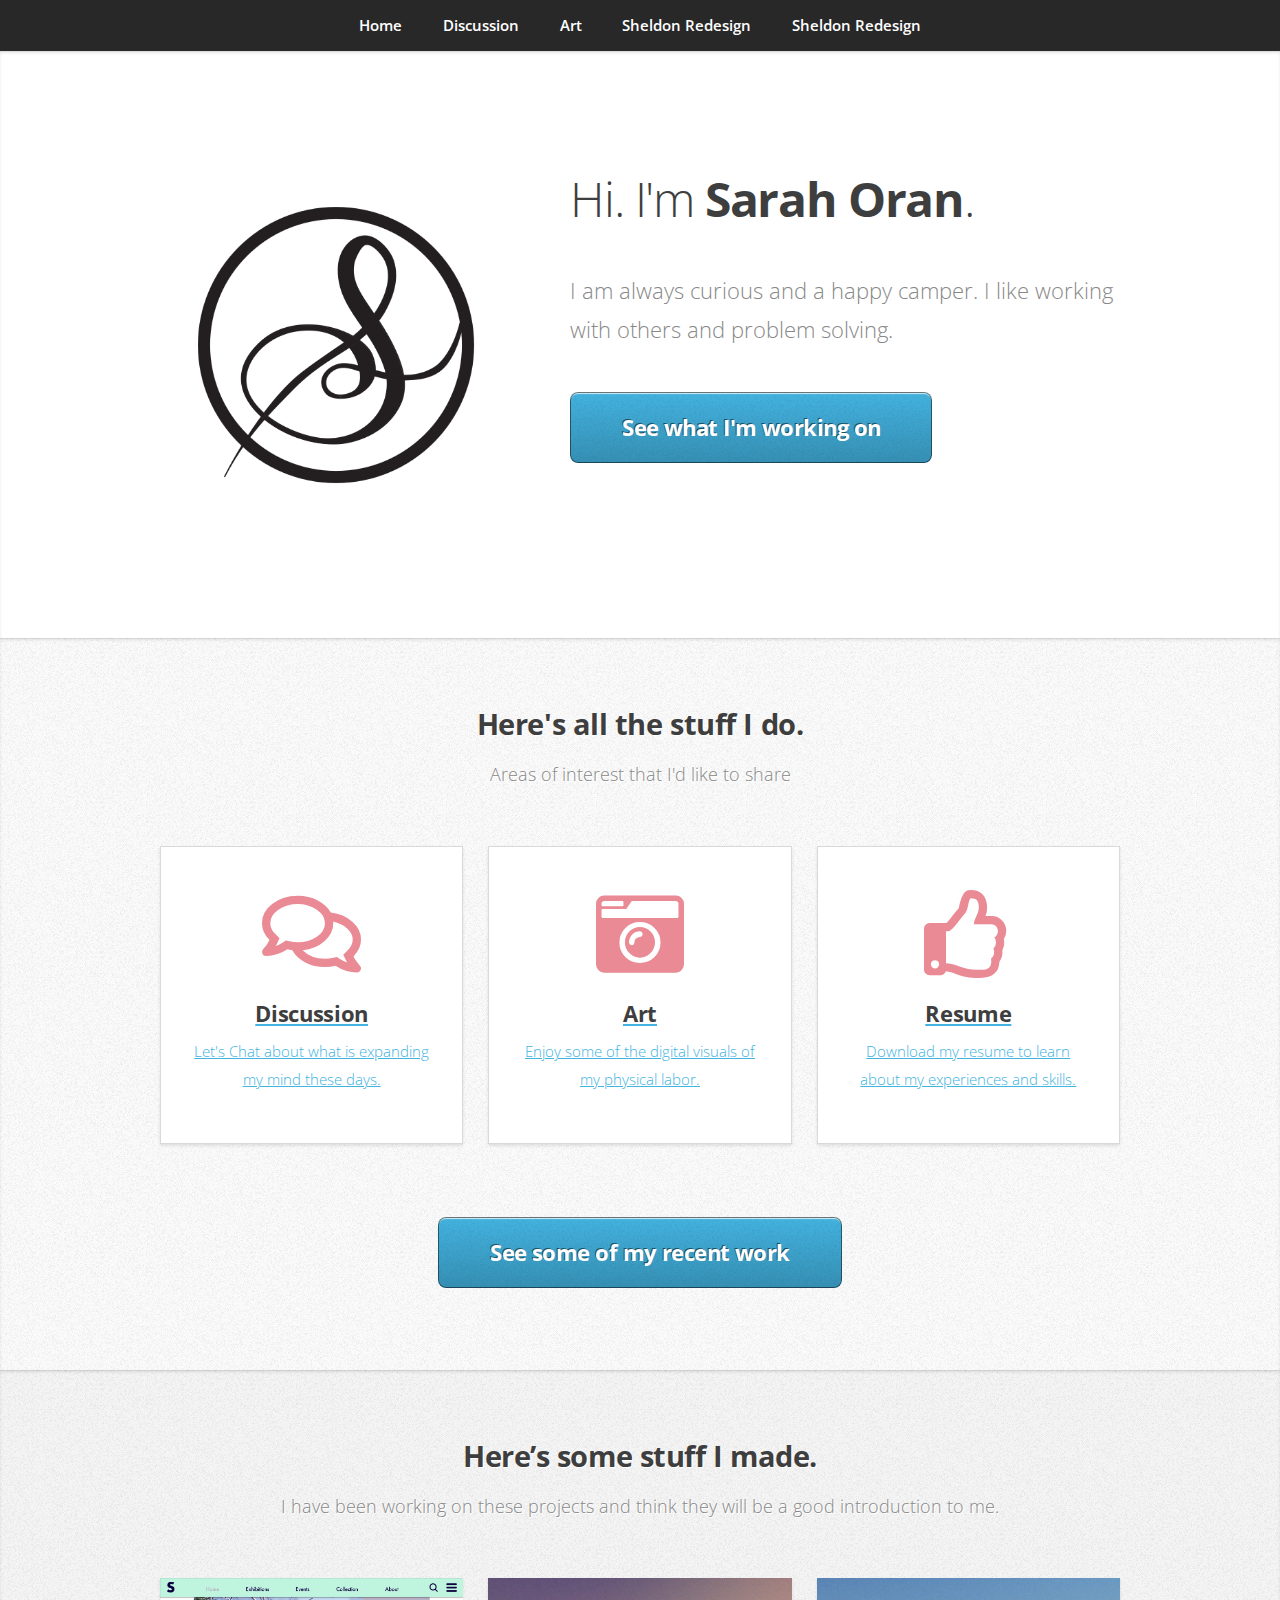
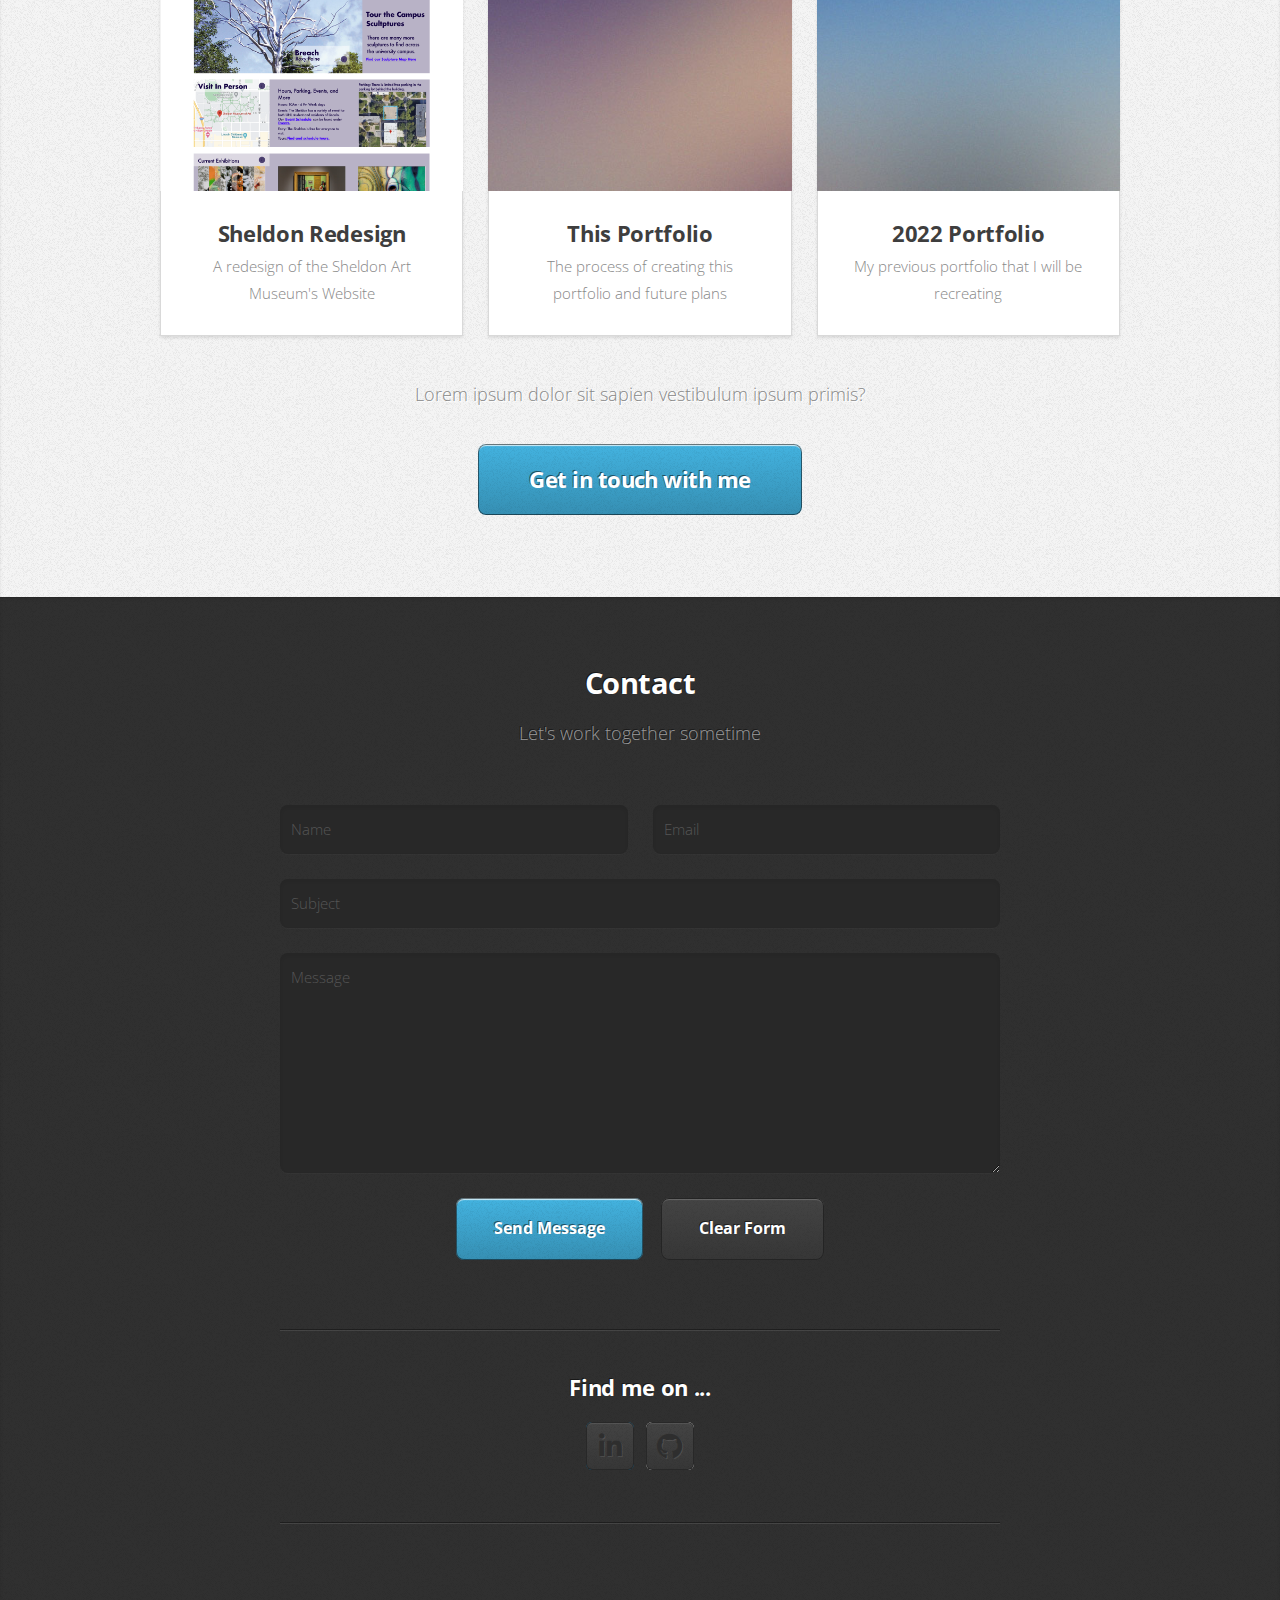
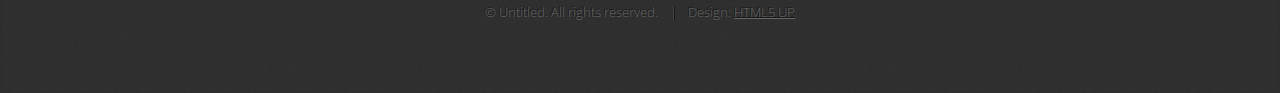
<file: index.html>
<!DOCTYPE HTML>
<!--
	Miniport by HTML5 UP
	html5up.net | @ajlkn
	Free for personal and commercial use under the CCA 3.0 license (html5up.net/license)
    https://html5up.net/miniport
-->
<html>

<head>
    <title>Sarah Oran - Home</title>
    <meta charset="utf-8" />
    <meta name="viewport" content="width=device-width, initial-scale=1, user-scalable=no" />
    <link rel="stylesheet" href="assets/css/main.css" />
</head>

<body class="is-preload">

    <!-- Nav -->
    <nav id="nav">
        <ul class="container">
            <!--<li><a href="#top">Top</a></li>-->
            <li><a>Home</a></li>
            <li><a href="Discussion.html">Discussion</a></li>
            <li><a href="Art.html">Art</a></li>
            <li><a href="FinalProject.html">Sheldon Redesign</a></li>
            <li><a href="FinalProject.html">Sheldon Redesign</a></li>
            <!-- <li><a href="#contact">Contact</a></li> -->
        </ul>
    </nav>

    <!-- Home -->
    <article id="top" class="wrapper style1">
        <div class="container">
            <div class="row">
                <div class="col-4 col-5-large col-12-medium">
                    <span class="image fit"><img src="images/initials.png" alt="" /></span>
                </div>
                <div class="col-8 col-7-large col-12-medium">
                    <header>
                        <h1>Hi. I'm <strong>Sarah Oran</strong>.</h1>
                    </header>
                    <p>I am always curious and a happy camper. I like working with others and problem solving.</p>
                    <a href="#work" class="button large scrolly">See what I'm working on</a>
                </div>
            </div>
        </div>
    </article>

    <!-- Work -->
    <article id="work" class="wrapper style2">
        <div class="container">
            <header>
                <h2>Here's all the stuff I do.</h2>
                <p>Areas of interest that I'd like to share</p>
            </header>
            <div class="row aln-center">
                <div class="col-4 col-6-medium col-12-small">
                    <a href="Discussion.html" class="image featured">
                        <section class="box style1">
                            <span class="icon featured fa-comments"></span>
                            <h3>Discussion</h3>
                            <p>Let's Chat about what is expanding my mind these days.</p>
                        </section>
                    </a>
                </div>
                <div class="col-4 col-6-medium col-12-small">
                    <a href="Art.html">
                        <section class="box style1">
                            <span class="icon solid featured fa-camera-retro"></span>
                            <h3>Art</h3>
                            <p>Enjoy some of the digital visuals of my physical labor.</p>
                        </section>
                    </a>
                </div>
                <div class="col-4 col-6-medium col-12-small">
                    <a href="/images/Resume2023.pdf" download>
                        <section class="box style1">
                            <span class="icon featured fa-thumbs-up"></span>
                            <h3>Resume</h3>
                            <p>Download my resume to learn about my experiences and skills.</p>
                        </section>
                    </a>
                </div>
            </div>
            <footer>
                <!-- <p>Not at all sure what this is here for?</p> -->
                <a href="#portfolio" class="button large scrolly">See some of my recent work</a>
            </footer>
        </div>
    </article>

    <!-- Portfolio -->
    <article id="portfolio" class="wrapper style3">
        <div class="container">
            <header>
                <h2>Here’s some stuff I made.</h2>
                <p>I have been working on these projects and think they will be a good introduction to me.</p>
            </header>
            <div class="row">
                <div class="col-4 col-6-medium col-12-small">
                    <article class="box style2">
                        <a href="FinalProject.html" class="image featured"><img src="images/SRHP.png" alt="" /></a>
                        <h3><a href="FinalProject.html">Sheldon Redesign</a></h3>
                        <p>A redesign of the Sheldon Art Museum's Website</p>
                    </article>
                </div>
                <div class="col-4 col-6-medium col-12-small">
                    <article class="box style2">
                        <a href="Portfolio.html" class="image featured"><img src="images/pic01.jpg" alt="" /></a>
                        <h3><a href="Portfolio.html">This Portfolio</a></h3>
                        <p>The process of creating this portfolio and future plans</p>
                    </article>
                </div>
                <div class="col-4 col-6-medium col-12-small">
                    <article class="box style2">
                        <a href="https://portfolio-soran.vercel.app/" class="image featured"><img src="images/pic03.jpg"
                                alt="" /></a>
                        <h3><a href="https://portfolio-soran.vercel.app/">2022 Portfolio</a></h3>
                        <p>My previous portfolio that I will be recreating</p>
                    </article>
                </div>
                <!-- <div class="col-4 col-6-medium col-12-small">
                    <article class="box style2">
                        <a href="#" class="image featured"><img src="images/pic04.jpg" alt="" /></a>
                        <h3><a href="#">Tempus dolore</a></h3>
                        <p>Ornare nulla proin odio consequat.</p>
                    </article>
                </div>
                <div class="col-4 col-6-medium col-12-small">
                    <article class="box style2">
                        <a href="#" class="image featured"><img src="images/pic05.jpg" alt="" /></a>
                        <h3><a href="#">Feugiat aliquam</a></h3>
                        <p>Ornare nulla proin odio consequat.</p>
                    </article>
                </div>
                <div class="col-4 col-6-medium col-12-small">
                    <article class="box style2">
                        <a href="#" class="image featured"><img src="images/pic06.jpg" alt="" /></a>
                        <h3><a href="#">Sed amet ornare</a></h3>
                        <p>Ornare nulla proin odio consequat.</p>
                    </article>
                </div> -->
            </div>
            <footer>
                <p>Lorem ipsum dolor sit sapien vestibulum ipsum primis?</p>
                <a href="#contact" class="button large scrolly">Get in touch with me</a>
            </footer>
        </div>
    </article>

    <!-- Contact -->
    <article id="contact" class="wrapper style4">
        <div class="container medium">
            <header>
                <h2>Contact</h2>
                <p>Let's work together sometime</p>
            </header>
            <div class="row">
                <div class="col-12">
                    <form method="post" action="#">
                        <div class="row">
                            <div class="col-6 col-12-small">
                                <input type="text" name="name" id="name" placeholder="Name" />
                            </div>
                            <div class="col-6 col-12-small">
                                <input type="text" name="email" id="email" placeholder="Email" />
                            </div>
                            <div class="col-12">
                                <input type="text" name="subject" id="subject" placeholder="Subject" />
                            </div>
                            <div class="col-12">
                                <textarea name="message" id="message" placeholder="Message"></textarea>
                            </div>
                            <div class="col-12">
                                <ul class="actions">
                                    <li><input type="submit" value="Send Message" /></li>
                                    <li><input type="reset" value="Clear Form" class="alt" /></li>
                                </ul>
                            </div>
                        </div>
                    </form>
                </div>
                <div class="col-12">
                    <hr />
                    <h3>Find me on ...</h3>
                    <ul class="social">
                        <li><a href="https://www.linkedin.com/in/sarah-oran/" class="icon brands fa-linkedin-in"><span
                                    class="label">LinkedIn</span></a></li>
                        <li><a href="#" class="icon brands fa-github"><span class="label">Github</span></a></li>
                        <!--
								<li><a href="#" class="icon brands fa-dribbble"><span class="label">Dribbble</span></a></li>
								<li><a href="#" class="icon brands fa-instagram"><span>Instagram</span></a></li>
								<li><a href="#" class="icon brands fa-foursquare"><span>Foursquare</span></a></li>
								<li><a href="#" class="icon brands fa-skype"><span>Skype</span></a></li>
								<li><a href="#" class="icon brands fa-soundcloud"><span>Soundcloud</span></a></li>
								<li><a href="#" class="icon brands fa-youtube"><span>YouTube</span></a></li>
								<li><a href="#" class="icon brands fa-blogger"><span>Blogger</span></a></li>
								<li><a href="#" class="icon brands fa-flickr"><span>Flickr</span></a></li>
								<li><a href="#" class="icon brands fa-vimeo"><span>Vimeo</span></a></li>
								-->
                    </ul>
                    <hr />
                </div>
            </div>
            <footer>
                <ul id="copyright">
                    <li>&copy; Untitled. All rights reserved.</li>
                    <li>Design: <a href="http://html5up.net">HTML5 UP</a></li>
                </ul>
            </footer>
        </div>
    </article>

    <!-- Scripts -->
    <script src="assets/js/jquery.min.js"></script>
    <script src="assets/js/jquery.scrolly.min.js"></script>
    <script src="assets/js/browser.min.js"></script>
    <script src="assets/js/breakpoints.min.js"></script>
    <script src="assets/js/util.js"></script>
    <script src="assets/js/main.js"></script>
</body>

</html>
</file>
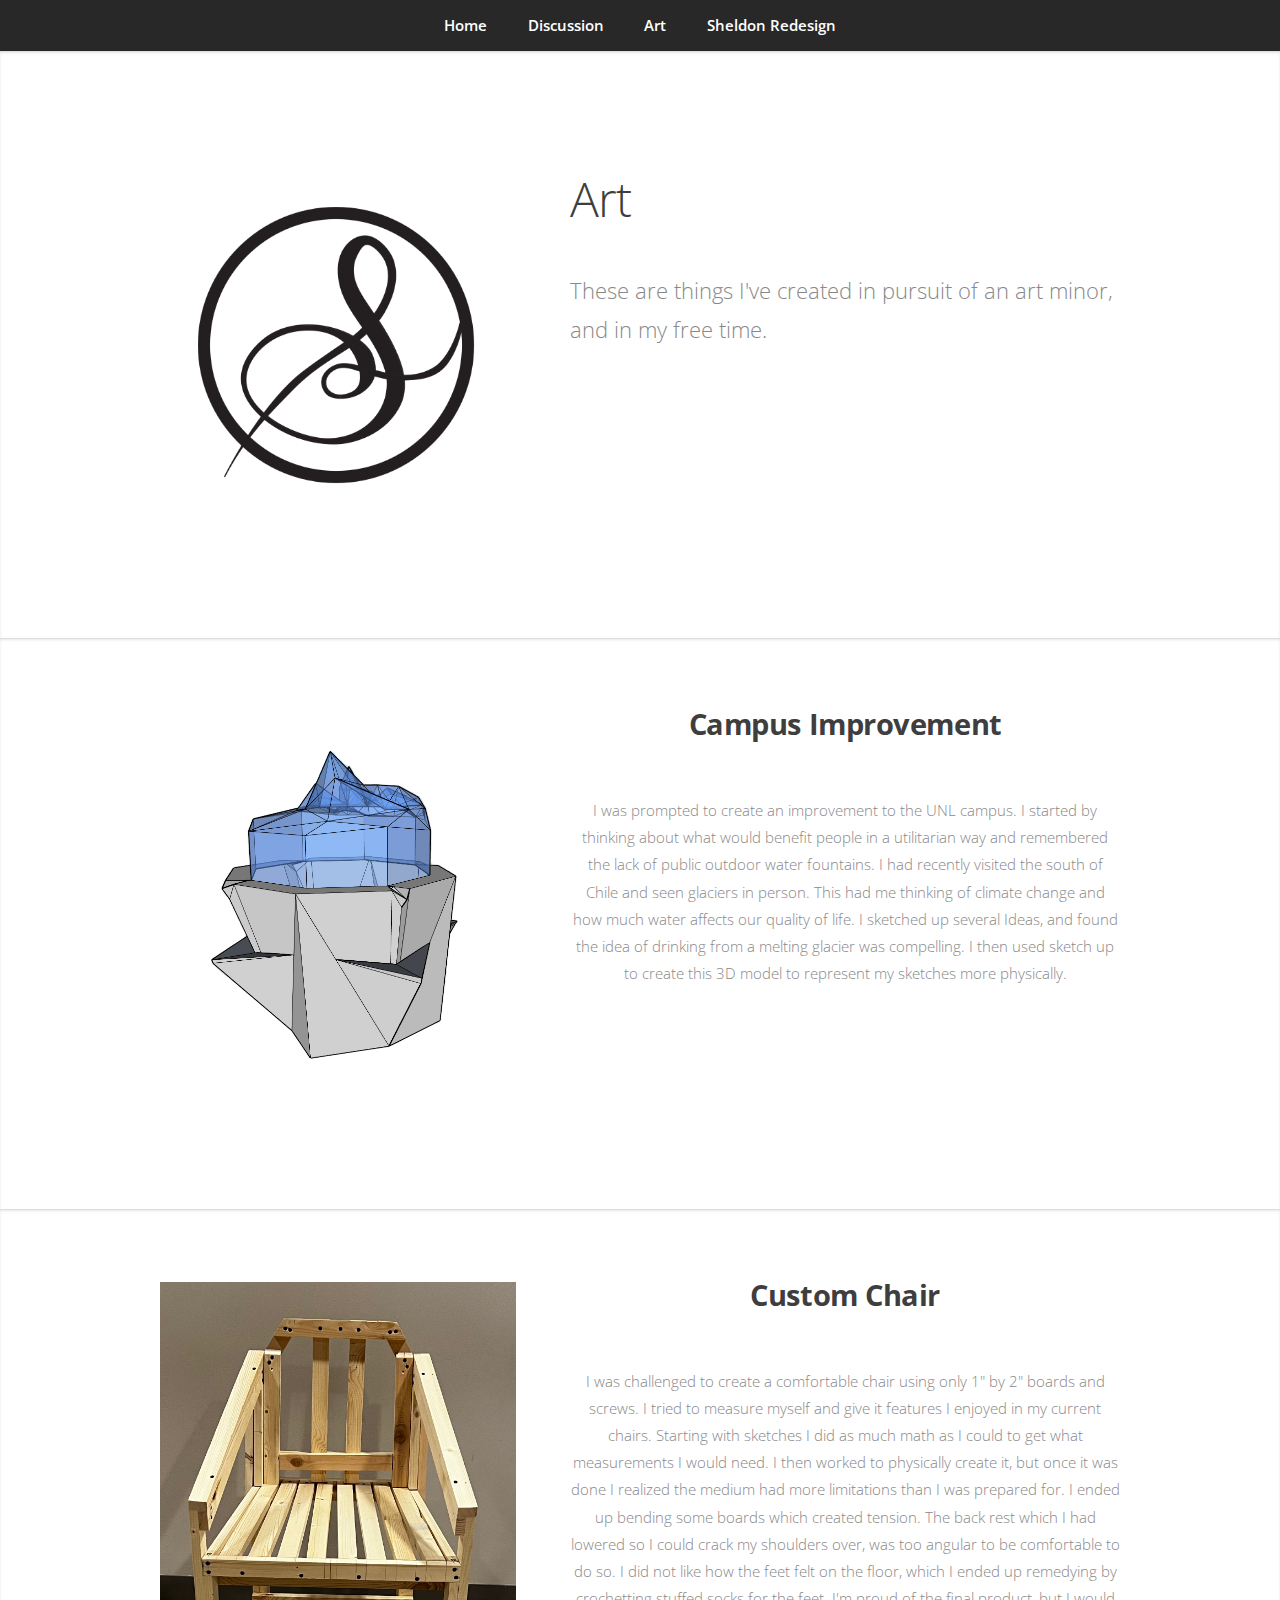
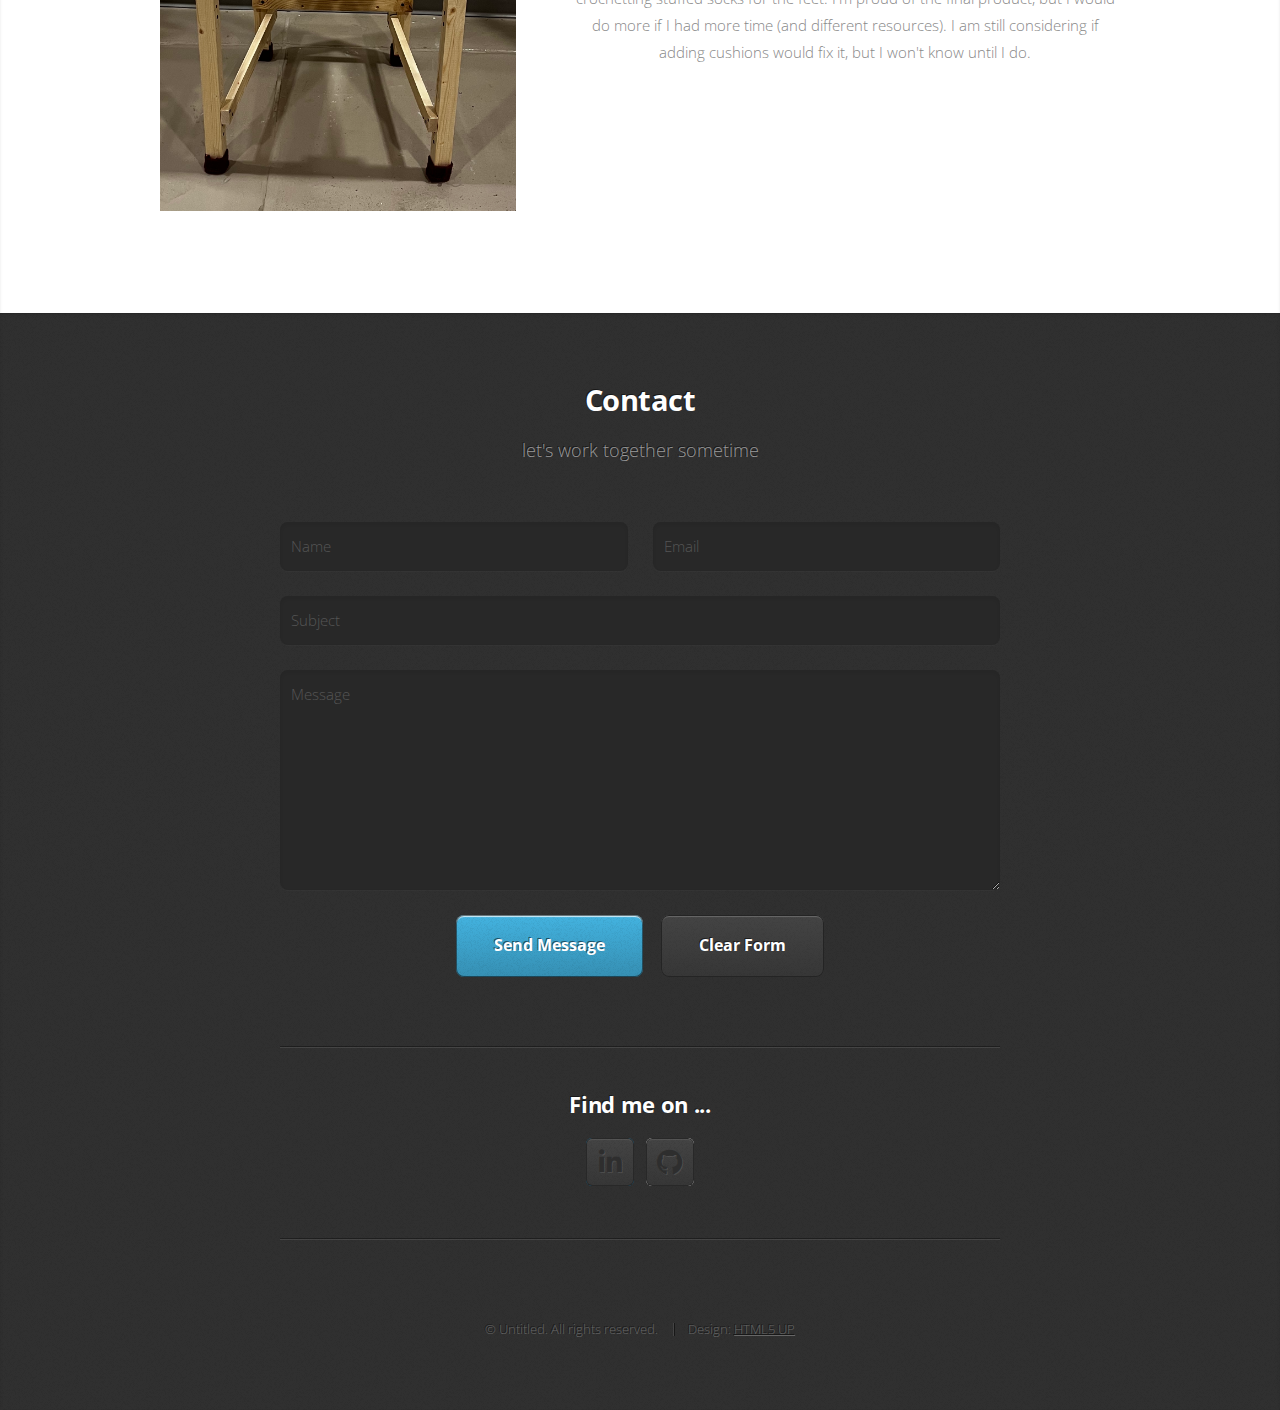
<file: Art.html>
<!DOCTYPE HTML>
<!--
	Miniport by HTML5 UP
	html5up.net | @ajlkn
	Free for personal and commercial use under the CCA 3.0 license (html5up.net/license)
-->
<html>

<head>
    <title>Sarah Oran - Discussion</title>
    <meta charset="utf-8" />
    <meta name="viewport" content="width=device-width, initial-scale=1, user-scalable=no" />
    <link rel="stylesheet" href="assets/css/main.css" />
</head>

<body class="is-preload">

    <!-- Nav -->
    <nav id="nav">
        <ul class="container">
            <li><a href="index.html">Home</a></li>
            <li><a href="Discussion.html">Discussion</a></li>
            <li><a>Art</a></li>
            <li><a href="FinalProject.html">Sheldon Redesign</a></li>
        </ul>
    </nav>

    <!-- Blogs -->
    <article id="top" class="wrapper style1">
        <div class="container">
            <div class="row">
                <div class="col-4 col-5-large col-12-medium">
                    <span class="image fit"><img src="images/initials.png" alt="" /></span>
                </div>
                <div class="col-8 col-7-large col-12-medium">
                    <header>
                        <h1>Art</h1>
                    </header>
                    <p>
                        These are things I've created in pursuit of an art minor, and in my free time.
                    </p>
                </div>
            </div>
        </div>
    </article>
    <article id="Glacier" class="wrapper style1">
        <div class="container">
            <div class="row">
                <div class="col-4 col-5-large col-12-medium">
                    <span class="image left"><img src="images/art/GlacierOBJ.png" alt="" /></span>
                </div>
                <div class="col-8 col-7-large col-12-medium">
                    <header>
                        <h2>Campus Improvement</h2>
                    </header>
                    <p>
                        I was prompted to create an improvement to the UNL campus. I started by thinking about what
                        would benefit people in a utilitarian way and remembered the lack of public outdoor water
                        fountains. I had recently visited the south of Chile and seen glaciers in person. This had me
                        thinking of climate change and how much water affects our quality of life. I sketched up
                        several Ideas, and found the idea of drinking from a melting glacier was compelling. I then used
                        sketch up to create this 3D model to represent my sketches more physically.
                    </p>
                </div>
            </div>
        </div>
    </article>
    <article id="Chair" class="wrapper style1">
        <div class="container">
            <div class="row">
                <div class="col-4 col-5-large col-12-medium">
                    <span class="image left"><img src="images/art/Chair.png" alt="" /></span>
                </div>
                <div class="col-8 col-7-large col-12-medium">
                    <header>
                        <h2>Custom Chair</h2>
                    </header>
                    <p>
                        I was challenged to create a comfortable chair using only 1" by 2" boards and screws. I tried to
                        measure myself and give it features I enjoyed in my current chairs. Starting with sketches I did
                        as much math as I could to get what measurements I would need. I then worked to physically
                        create it, but once it was done I realized the medium had more limitations than I was prepared
                        for. I ended up bending some boards which created tension. The back rest which I had lowered so
                        I could crack my shoulders over, was too angular to be comfortable to do so. I did not like how
                        the feet felt on the floor, which I ended up remedying by crochetting stuffed socks for the
                        feet. I'm proud of the final product, but I would do more if I had more time (and different
                        resources). I am still considering if adding cushions would fix it, but I won't know until I do.
                    </p>
                </div>
            </div>
        </div>
    </article>
    <!-- Contact -->
    <article id="contact" class="wrapper style4">
        <div class="container medium">
            <header>
                <h2>Contact</h2>
                <p>let's work together sometime</p>
            </header>
            <div class="row">
                <div class="col-12">
                    <form method="post" action="#">
                        <div class="row">
                            <div class="col-6 col-12-small">
                                <input type="text" name="name" id="name" placeholder="Name" />
                            </div>
                            <div class="col-6 col-12-small">
                                <input type="text" name="email" id="email" placeholder="Email" />
                            </div>
                            <div class="col-12">
                                <input type="text" name="subject" id="subject" placeholder="Subject" />
                            </div>
                            <div class="col-12">
                                <textarea name="message" id="message" placeholder="Message"></textarea>
                            </div>
                            <div class="col-12">
                                <ul class="actions">
                                    <li><input type="submit" value="Send Message" /></li>
                                    <li><input type="reset" value="Clear Form" class="alt" /></li>
                                </ul>
                            </div>
                        </div>
                    </form>
                </div>
                <div class="col-12">
                    <hr />
                    <h3>Find me on ...</h3>
                    <ul class="social">
                        <li><a href="www.linkedin.com/in/sarah-oran" class="icon brands fa-linkedin-in"><span
                                    class="label">LinkedIn</span></a></li>
                        <li><a href="#" class="icon brands fa-github"><span class="label">Github</span></a></li>
                        <!--
								<li><a href="#" class="icon brands fa-dribbble"><span class="label">Dribbble</span></a></li>
								<li><a href="#" class="icon brands fa-instagram"><span>Instagram</span></a></li>
								<li><a href="#" class="icon brands fa-foursquare"><span>Foursquare</span></a></li>
								<li><a href="#" class="icon brands fa-skype"><span>Skype</span></a></li>
								<li><a href="#" class="icon brands fa-soundcloud"><span>Soundcloud</span></a></li>
								<li><a href="#" class="icon brands fa-youtube"><span>YouTube</span></a></li>
								<li><a href="#" class="icon brands fa-blogger"><span>Blogger</span></a></li>
								<li><a href="#" class="icon brands fa-flickr"><span>Flickr</span></a></li>
								<li><a href="#" class="icon brands fa-vimeo"><span>Vimeo</span></a></li>
								-->
                    </ul>
                    <hr />
                </div>
            </div>
            <footer>
                <ul id="copyright">
                    <li>&copy; Untitled. All rights reserved.</li>
                    <li>Design: <a href="http://html5up.net">HTML5 UP</a></li>
                </ul>
            </footer>
        </div>
    </article>

    <!-- Scripts -->
    <script src="assets/js/jquery.min.js"></script>
    <script src="assets/js/jquery.scrolly.min.js"></script>
    <script src="assets/js/browser.min.js"></script>
    <script src="assets/js/breakpoints.min.js"></script>
    <script src="assets/js/util.js"></script>
    <script src="assets/js/main.js"></script>
</body>

</html>
</file>
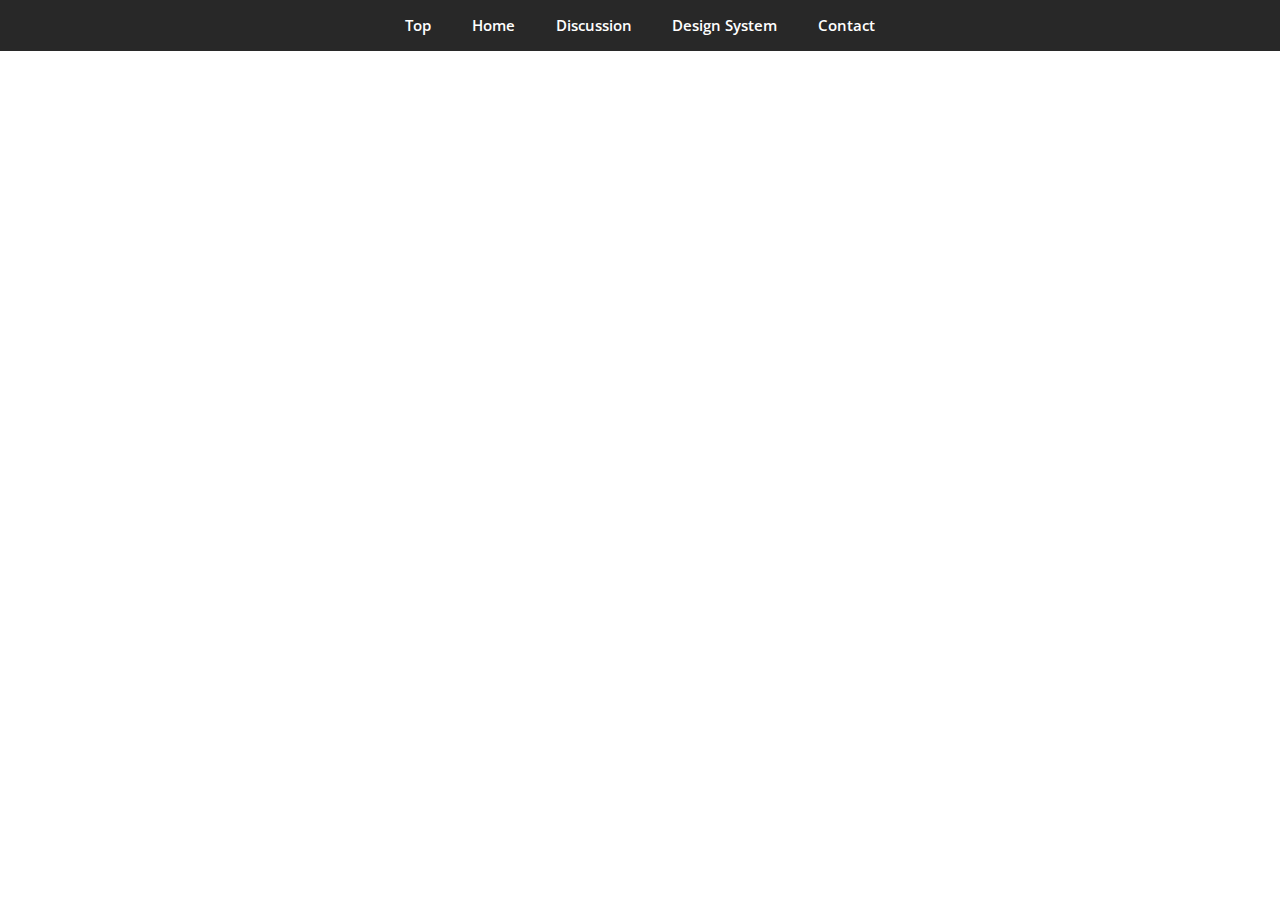
<file: Design System.html>
<!DOCTYPE HTML>
<!--
	Miniport by HTML5 UP
	html5up.net | @ajlkn
	Free for personal and commercial use under the CCA 3.0 license (html5up.net/license)
-->
<html>
	<head>
		<title>Sarah Oran - Design System</title>
		<meta charset="utf-8" />
		<meta name="viewport" content="width=device-width, initial-scale=1, user-scalable=no" />
		<link rel="stylesheet" href="assets/css/main.css" />
	</head>
	<body class="is-preload">

		<!-- Nav -->
			<nav id="nav">
				<ul class="container">

					<li><a href="#top">Top</a></li>                    
                    <li><a href="index.html">Home</a></li>                    
                    <li><a>Discussion</a></li>                    
                    <li><a>Design System</a></li>
					<li><a href="#contact">Contact</a></li>
				</ul>
			</nav>

		<!-- Design System -->
			
        <html>
            <head>
              <style>
                #content {
                  width: 800px;
                  margin: auto;
                  height: 100%;
                  display: flex;
                  align-items: center;
                }
              </style>
            </head>
            <body>
              <div id="content">
                <iframe
                height="450"
                width="800"
                src="https://www.figma.com/file/kQyzR2afnUgzoHWfH1fgA3/Untitled?type=design&node-id=4%3A160&mode=design&t=MEwaTOWAVCoZduBx-1"
                allowfullscreen
                />
              </div>
            </body>
          </html>
          
		<!-- Contact -->
			<article id="contact" class="wrapper style4">
				<div class="container medium">
					<header>
						<h2>Contact</h2>
						<p>let's work together sometime</p>
					</header>
					<div class="row">
						<div class="col-12">
							<form method="post" action="#">
								<div class="row">
									<div class="col-6 col-12-small">
										<input type="text" name="name" id="name" placeholder="Name" />
									</div>
									<div class="col-6 col-12-small">
										<input type="text" name="email" id="email" placeholder="Email" />
									</div>
									<div class="col-12">
										<input type="text" name="subject" id="subject" placeholder="Subject" />
									</div>
									<div class="col-12">
										<textarea name="message" id="message" placeholder="Message"></textarea>
									</div>
									<div class="col-12">
										<ul class="actions">
											<li><input type="submit" value="Send Message" /></li>
											<li><input type="reset" value="Clear Form" class="alt" /></li>
										</ul>
									</div>
								</div>
							</form>
						</div>
						<div class="col-12">
							<hr />
							<h3>Find me on ...</h3>
							<ul class="social">
								<li><a href="www.linkedin.com/in/sarah-oran" class="icon brands fa-linkedin-in"><span class="label">LinkedIn</span></a></li>
								<li><a href="#" class="icon brands fa-github"><span class="label">Github</span></a></li>
								<!--
								<li><a href="#" class="icon brands fa-dribbble"><span class="label">Dribbble</span></a></li>
								<li><a href="#" class="icon brands fa-instagram"><span>Instagram</span></a></li>
								<li><a href="#" class="icon brands fa-foursquare"><span>Foursquare</span></a></li>
								<li><a href="#" class="icon brands fa-skype"><span>Skype</span></a></li>
								<li><a href="#" class="icon brands fa-soundcloud"><span>Soundcloud</span></a></li>
								<li><a href="#" class="icon brands fa-youtube"><span>YouTube</span></a></li>
								<li><a href="#" class="icon brands fa-blogger"><span>Blogger</span></a></li>
								<li><a href="#" class="icon brands fa-flickr"><span>Flickr</span></a></li>
								<li><a href="#" class="icon brands fa-vimeo"><span>Vimeo</span></a></li>
								-->
							</ul>
							<hr />
						</div>
					</div>
					<footer>
						<ul id="copyright">
							<li>&copy; Untitled. All rights reserved.</li><li>Design: <a href="http://html5up.net">HTML5 UP</a></li>
						</ul>
					</footer>
				</div>
			</article>

		<!-- Scripts -->
			<script src="assets/js/jquery.min.js"></script>
			<script src="assets/js/jquery.scrolly.min.js"></script>
			<script src="assets/js/browser.min.js"></script>
			<script src="assets/js/breakpoints.min.js"></script>
			<script src="assets/js/util.js"></script>
			<script src="assets/js/main.js"></script>
	</body>
</html>
</file>
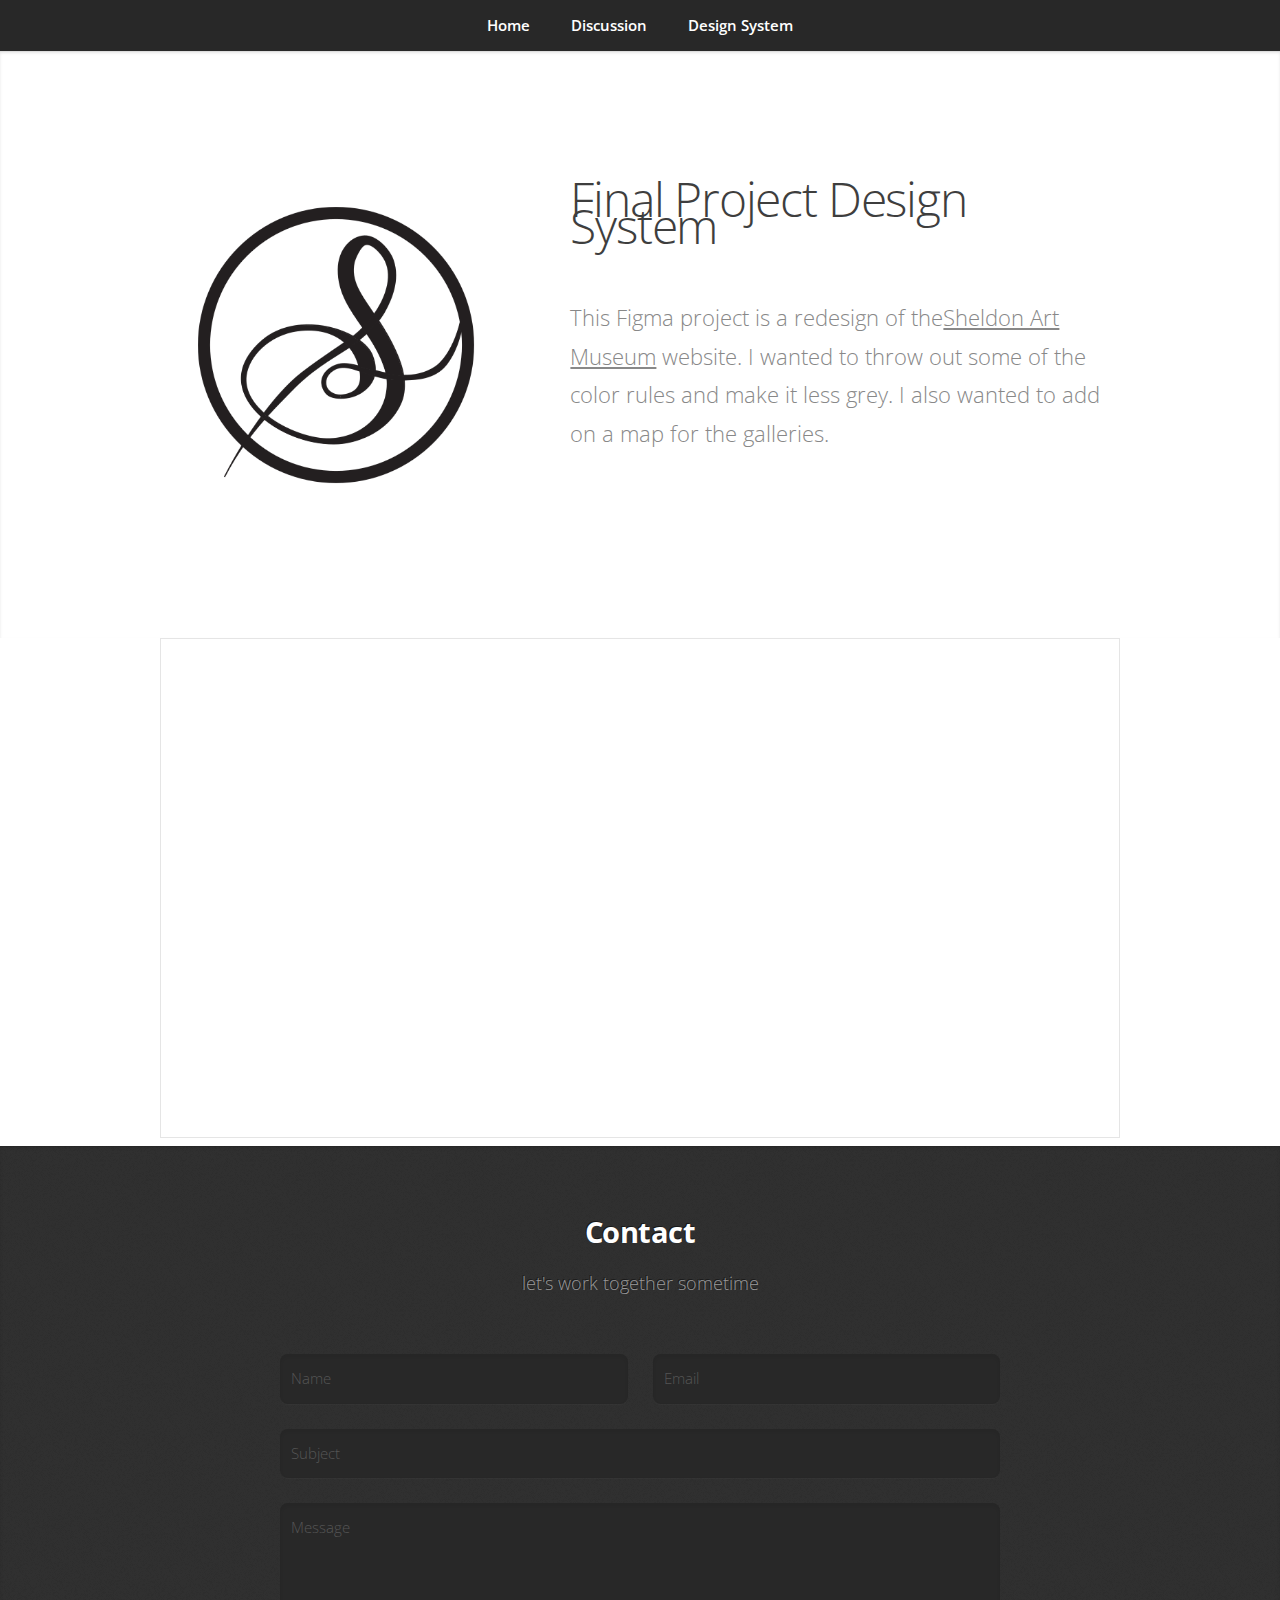
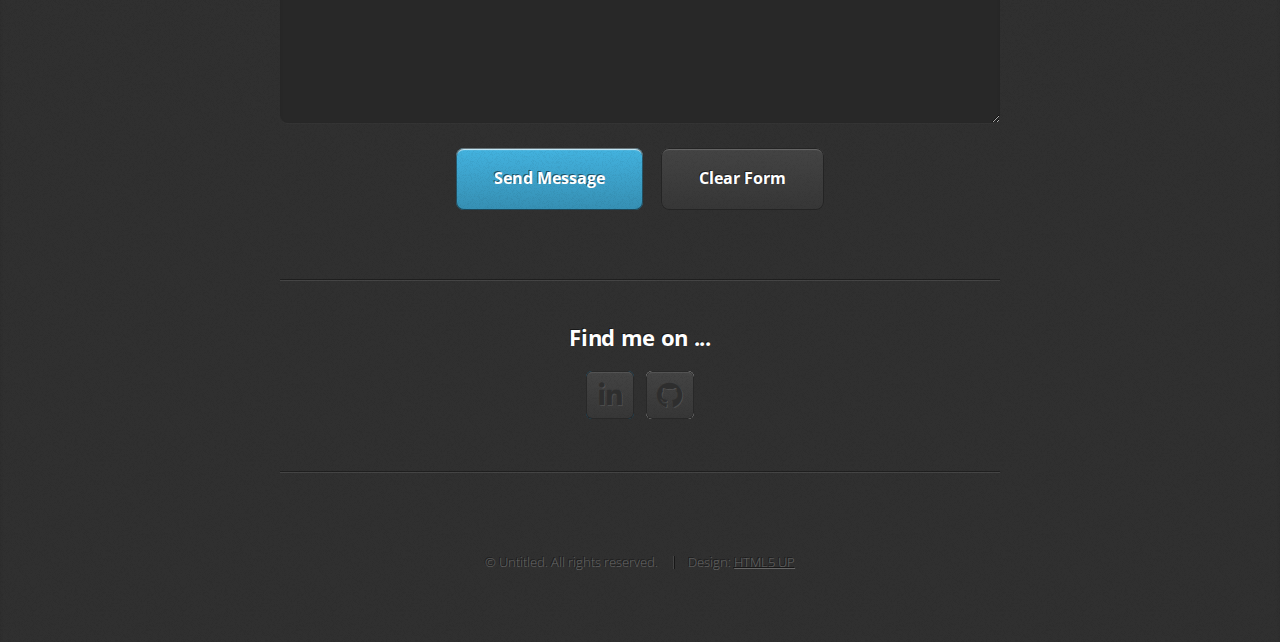
<file: DesignSystem.html>
<!DOCTYPE HTML>
<!--
	Miniport by HTML5 UP
	html5up.net | @ajlkn
	Free for personal and commercial use under the CCA 3.0 license (html5up.net/license)
-->
<html>

<head>
    <title>Sarah Oran - Design System</title>
    <meta charset="utf-8" />
    <meta name="viewport" content="width=device-width, initial-scale=1, user-scalable=no" />
    <link rel="stylesheet" href="assets/css/main.css" />
</head>

<!-- Nav -->
<nav id="nav">
    <ul class="container">
        <li><a href="index.html">Home</a></li>
        <li><a href="Discussion.html">Discussion</a></li>
        <li><a>Design System</a></li>
    </ul>
</nav>

<!-- Design System -->
<!-- Blogs -->
<article id="top" class="wrapper style1">
    <div class="container">
        <div class="row">
            <div class="col-4 col-5-large col-12-medium">
                <span class="image fit"><img src="images/initials.png" alt="" /></span>
            </div>
            <div class="col-8 col-7-large col-12-medium">
                <header>
                    <h1>Final Project Design System</h1>
                </header>
                <p>This Figma project is a redesign of the<a href="https://sheldonartmuseum.org/">Sheldon Art Museum</a>
                    website. I wanted to throw out some of the color rules and make it less grey. I also wanted to add
                    on a map for the galleries.</p>
            </div>
        </div>
    </div>
</article>
<div class="container">
    <iframe style="border: 1px solid rgba(0, 0, 0, 0.1);" width=100% height=500px
        src="https://www.figma.com/embed?embed_host=share&url=https%3A%2F%2Fwww.figma.com%2Ffile%2FkQyzR2afnUgzoHWfH1fgA3%2FUntitled%3Ftype%3Ddesign%26node-id%3D0%253A1%26mode%3Ddesign%26t%3D9qZ4Xb4LAsBJdsTA-1"
        allowfullscreen>
    </iframe>
</div>

<!-- Contact -->
<article id="contact" class="wrapper style4">
    <div class="container medium">
        <header>
            <h2>Contact</h2>
            <p>let's work together sometime</p>
        </header>
        <div class="row">
            <div class="col-12">
                <form method="post" action="#">
                    <div class="row">
                        <div class="col-6 col-12-small">
                            <input type="text" name="name" id="name" placeholder="Name" />
                        </div>
                        <div class="col-6 col-12-small">
                            <input type="text" name="email" id="email" placeholder="Email" />
                        </div>
                        <div class="col-12">
                            <input type="text" name="subject" id="subject" placeholder="Subject" />
                        </div>
                        <div class="col-12">
                            <textarea name="message" id="message" placeholder="Message"></textarea>
                        </div>
                        <div class="col-12">
                            <ul class="actions">
                                <li><input type="submit" value="Send Message" /></li>
                                <li><input type="reset" value="Clear Form" class="alt" /></li>
                            </ul>
                        </div>
                    </div>
                </form>
            </div>
            <div class="col-12">
                <hr />
                <h3>Find me on ...</h3>
                <ul class="social">
                    <li><a href="www.linkedin.com/in/sarah-oran" class="icon brands fa-linkedin-in"><span
                                class="label">LinkedIn</span></a></li>
                    <li><a href="#" class="icon brands fa-github"><span class="label">Github</span></a></li>
                    <!--
								<li><a href="#" class="icon brands fa-dribbble"><span class="label">Dribbble</span></a></li>
								<li><a href="#" class="icon brands fa-instagram"><span>Instagram</span></a></li>
								<li><a href="#" class="icon brands fa-foursquare"><span>Foursquare</span></a></li>
								<li><a href="#" class="icon brands fa-skype"><span>Skype</span></a></li>
								<li><a href="#" class="icon brands fa-soundcloud"><span>Soundcloud</span></a></li>
								<li><a href="#" class="icon brands fa-youtube"><span>YouTube</span></a></li>
								<li><a href="#" class="icon brands fa-blogger"><span>Blogger</span></a></li>
								<li><a href="#" class="icon brands fa-flickr"><span>Flickr</span></a></li>
								<li><a href="#" class="icon brands fa-vimeo"><span>Vimeo</span></a></li>
								-->
                </ul>
                <hr />
            </div>
        </div>
        <footer>
            <ul id="copyright">
                <li>&copy; Untitled. All rights reserved.</li>
                <li>Design: <a href="http://html5up.net">HTML5 UP</a></li>
            </ul>
        </footer>
    </div>
</article>

<!-- Scripts -->
<script src="assets/js/jquery.min.js"></script>
<script src="assets/js/jquery.scrolly.min.js"></script>
<script src="assets/js/browser.min.js"></script>
<script src="assets/js/breakpoints.min.js"></script>
<script src="assets/js/util.js"></script>
<script src="assets/js/main.js"></script>
</body>

</html>
</file>
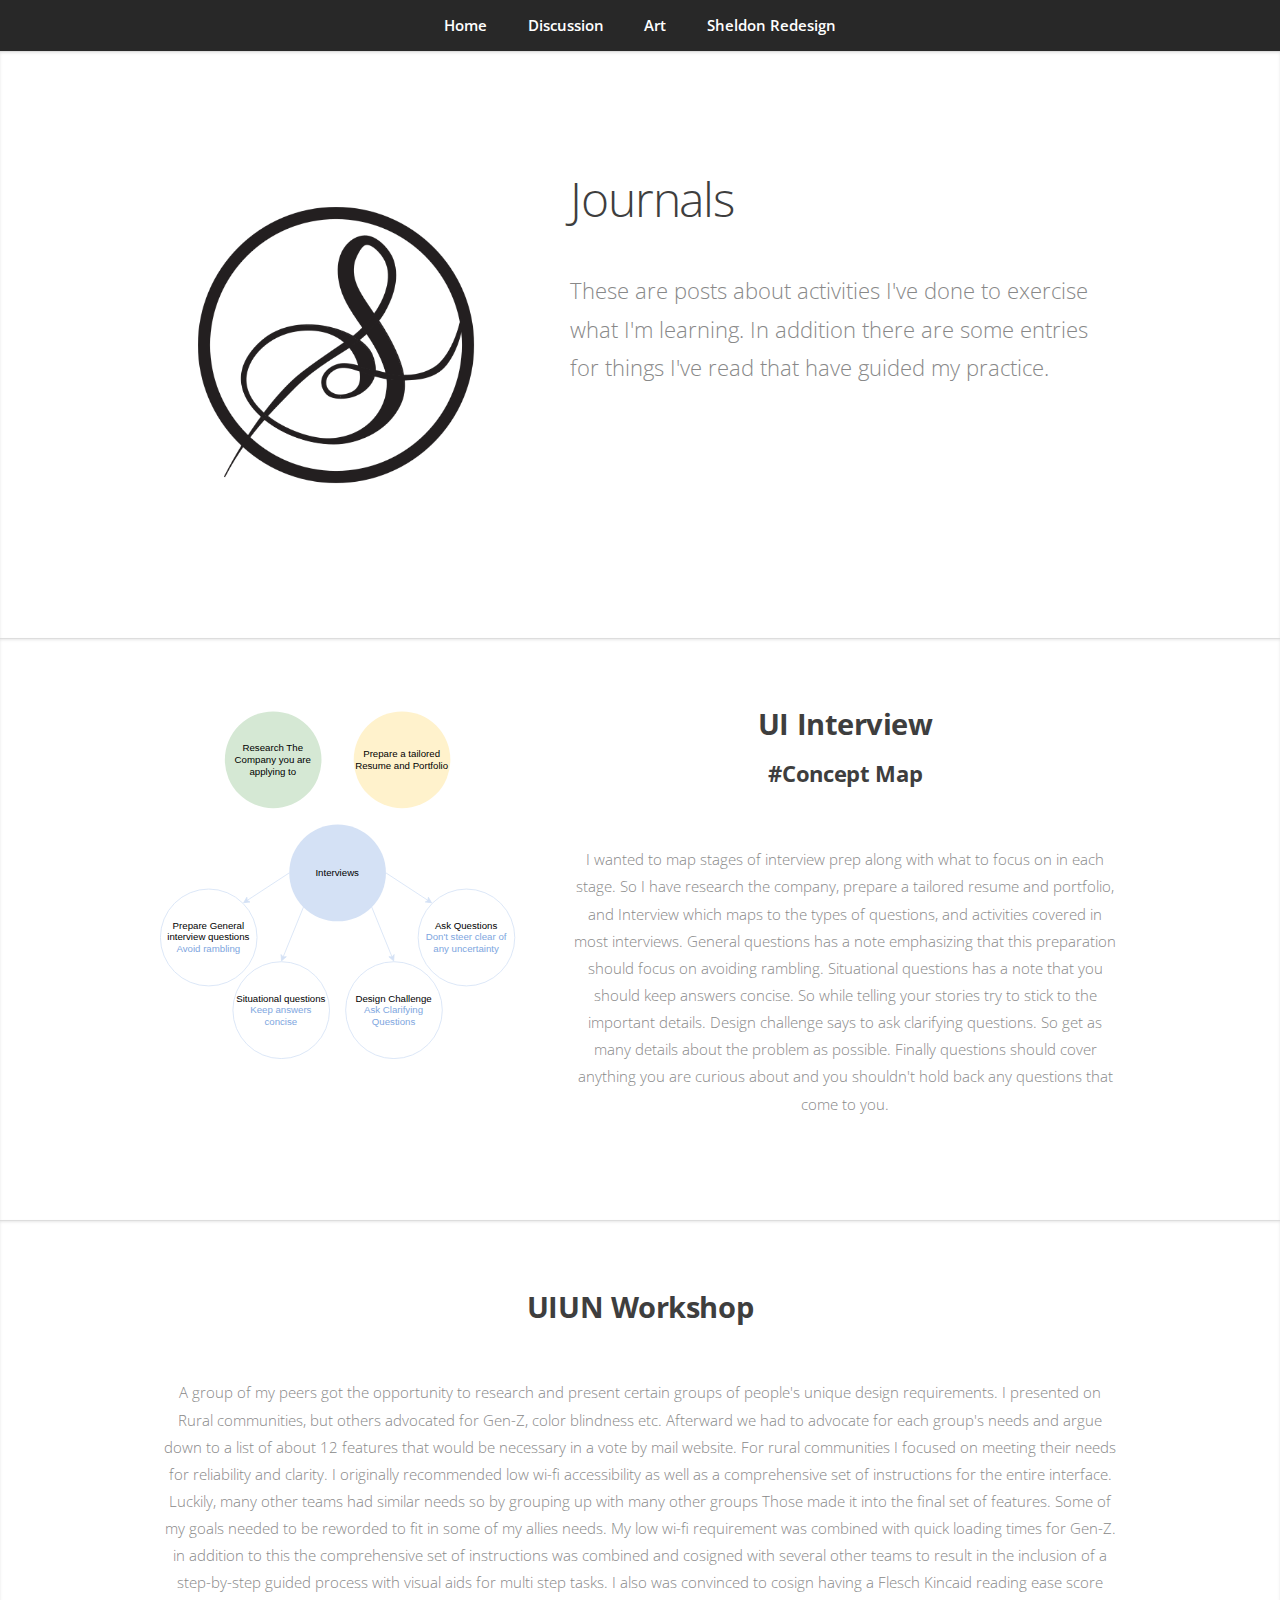
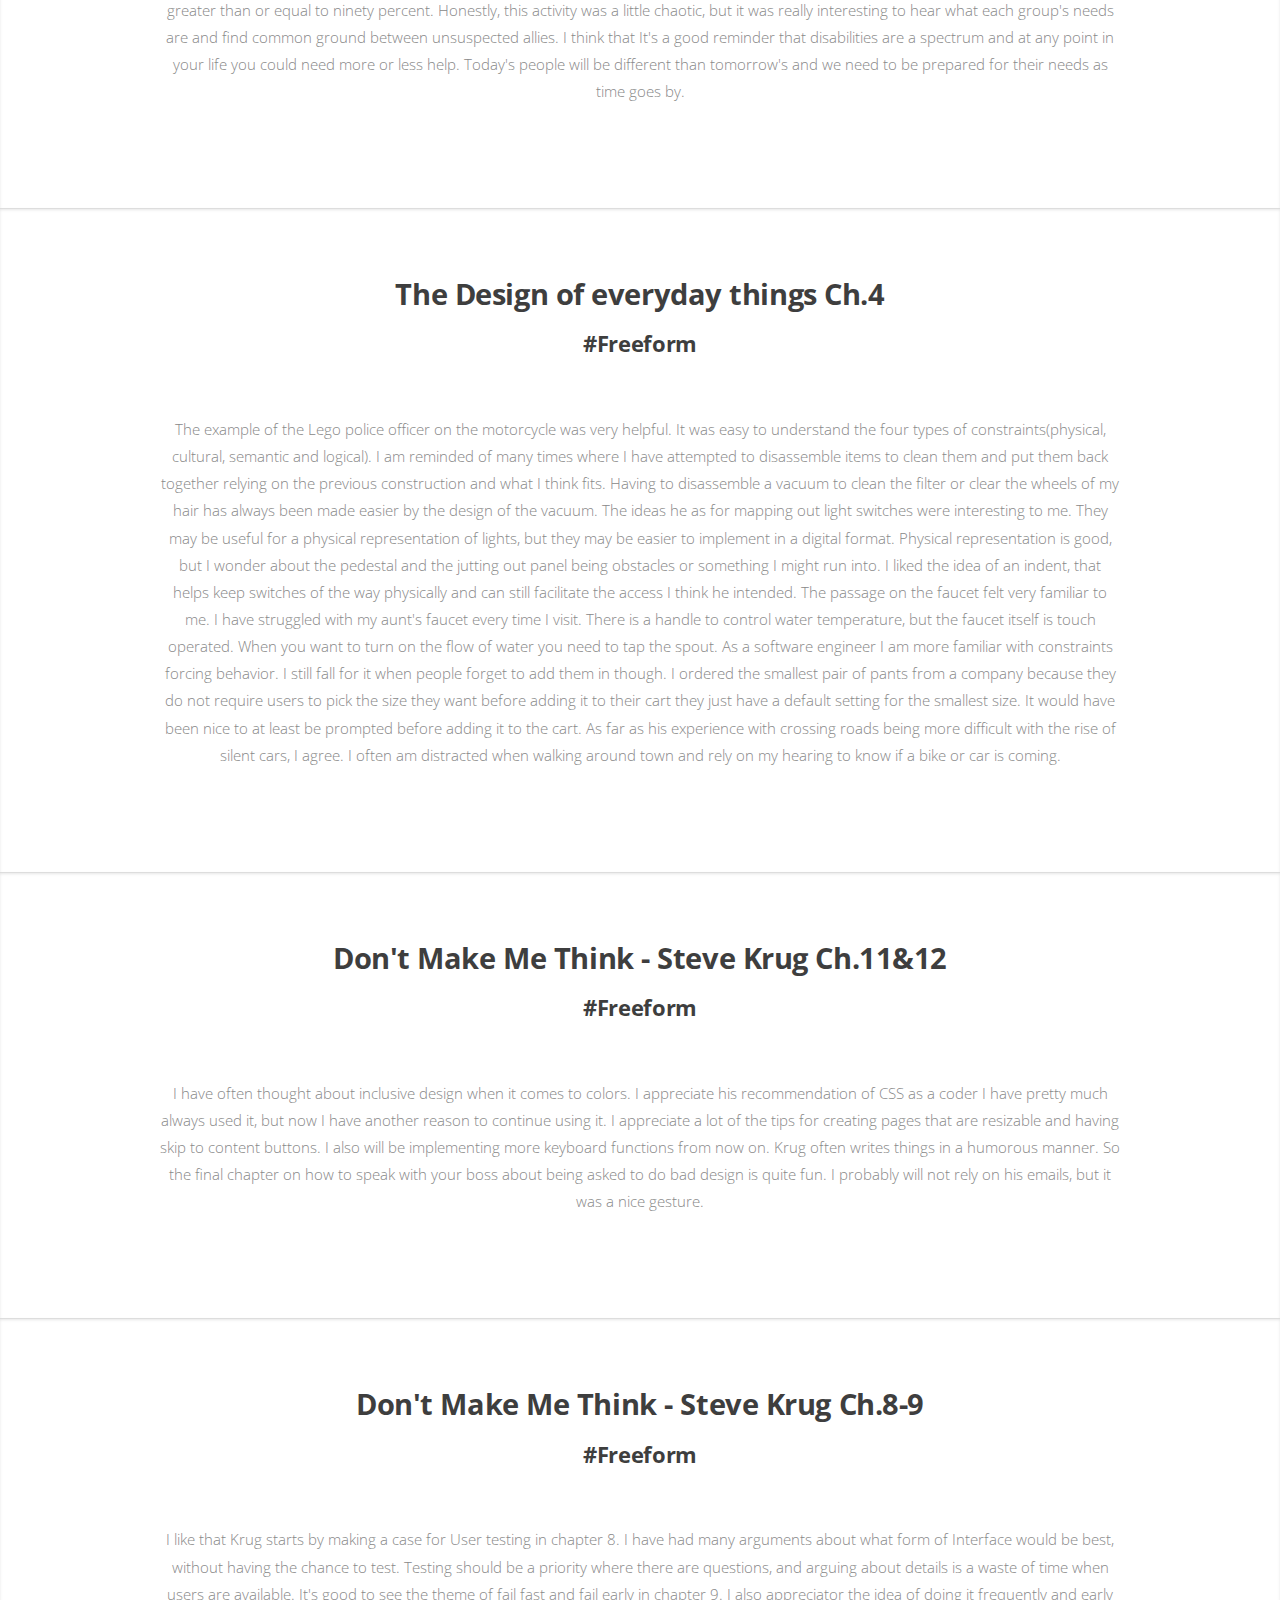
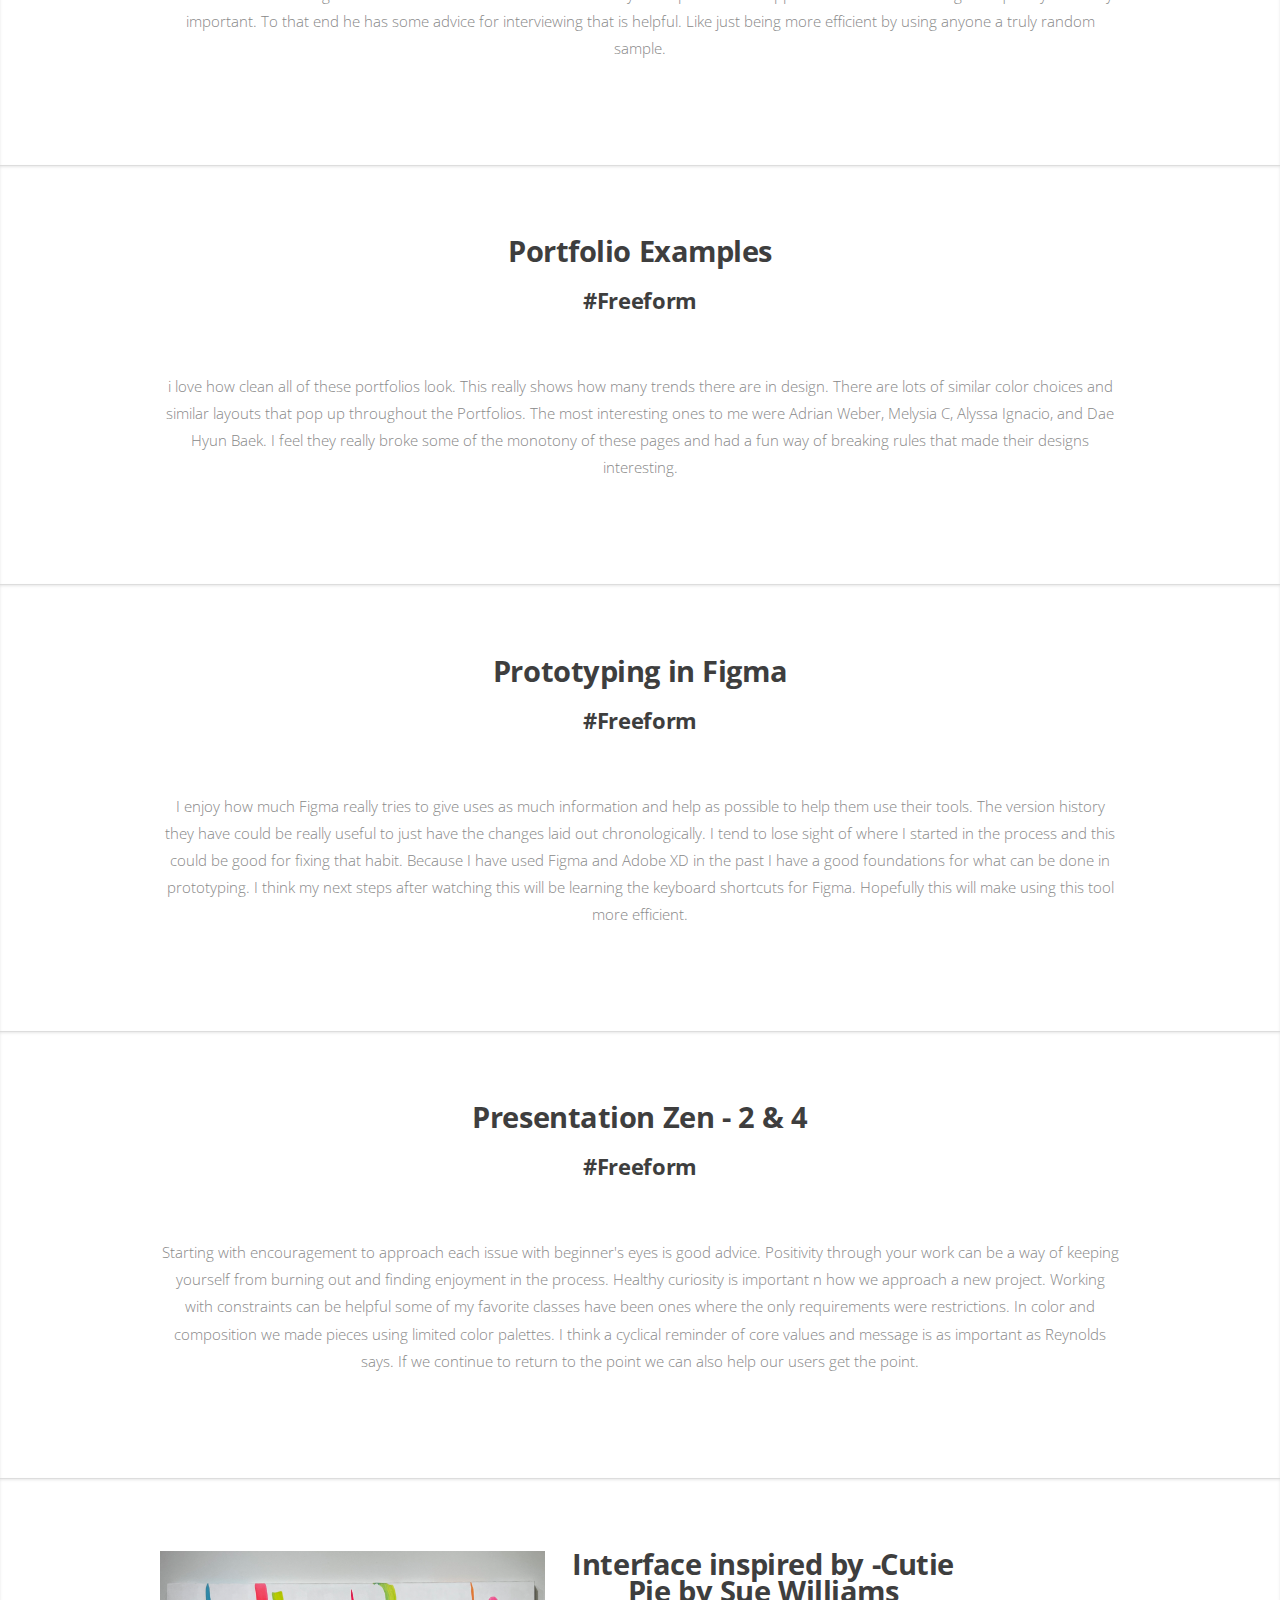
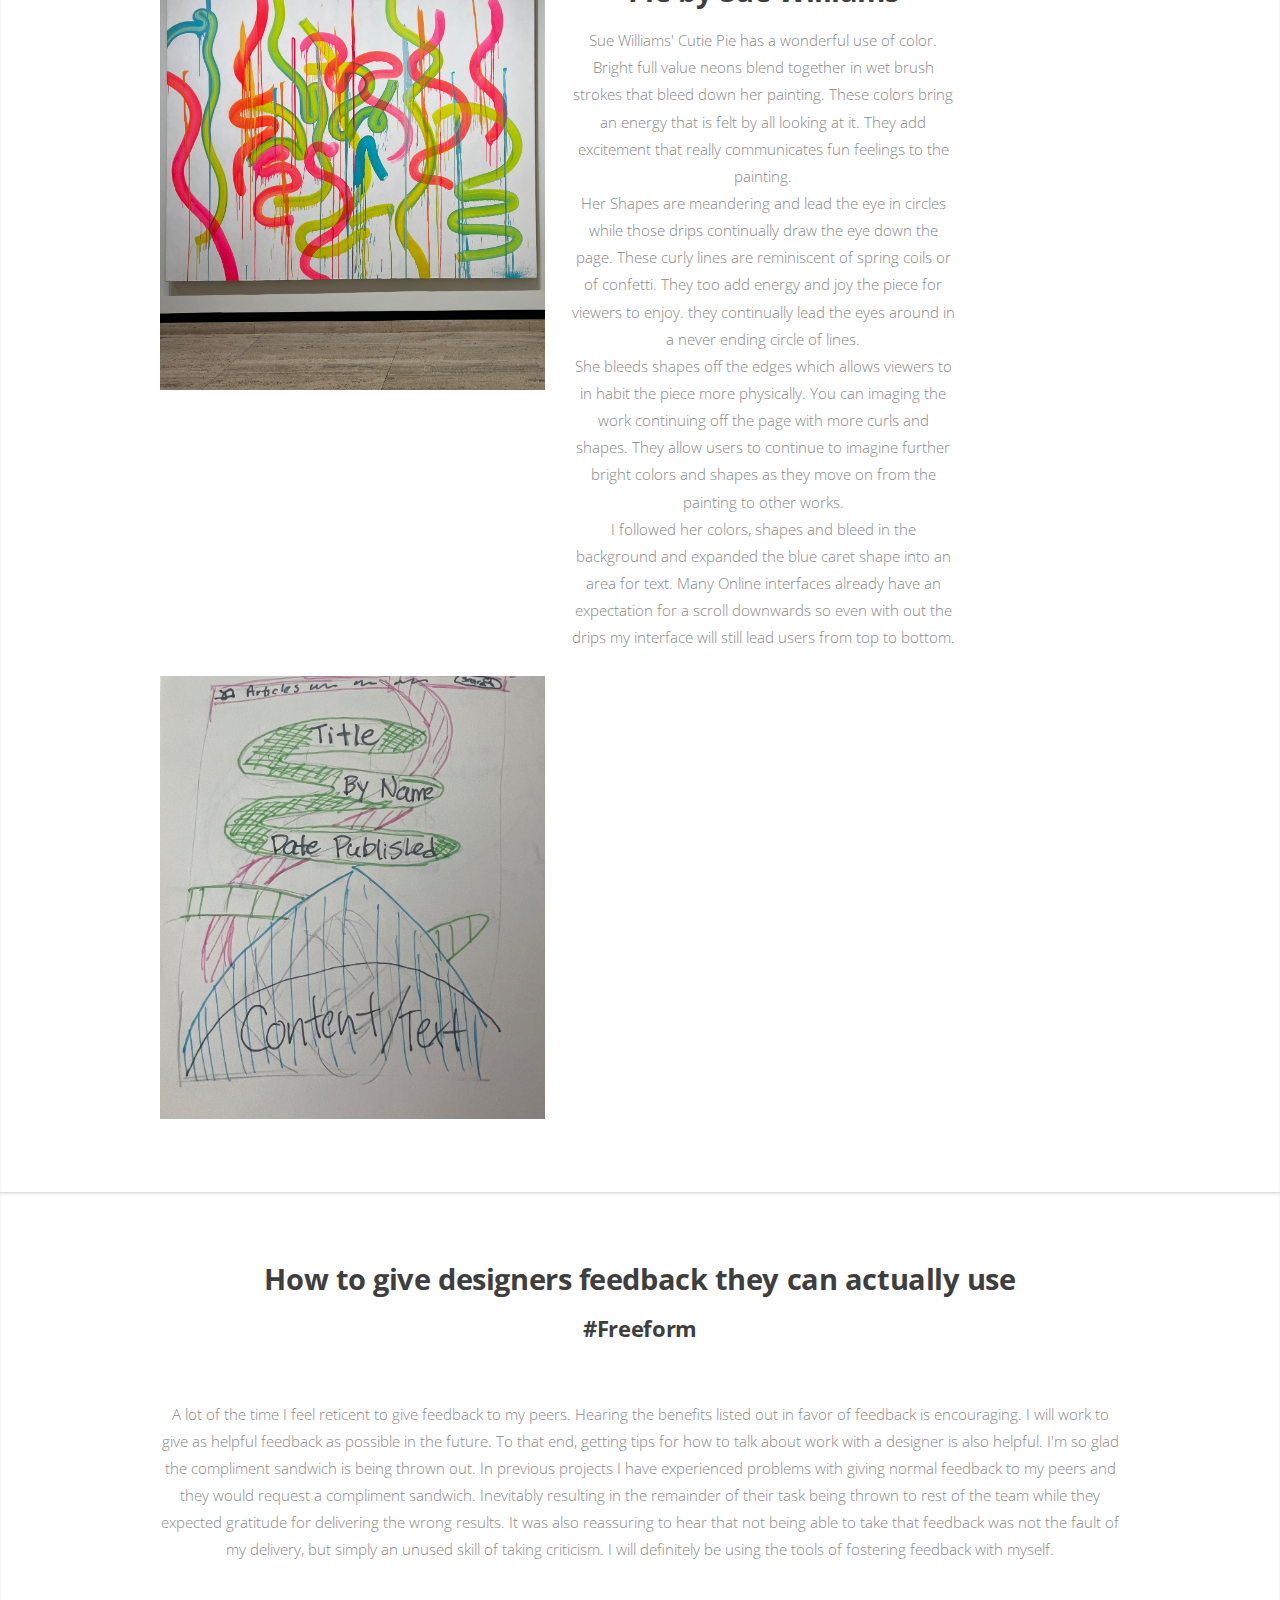
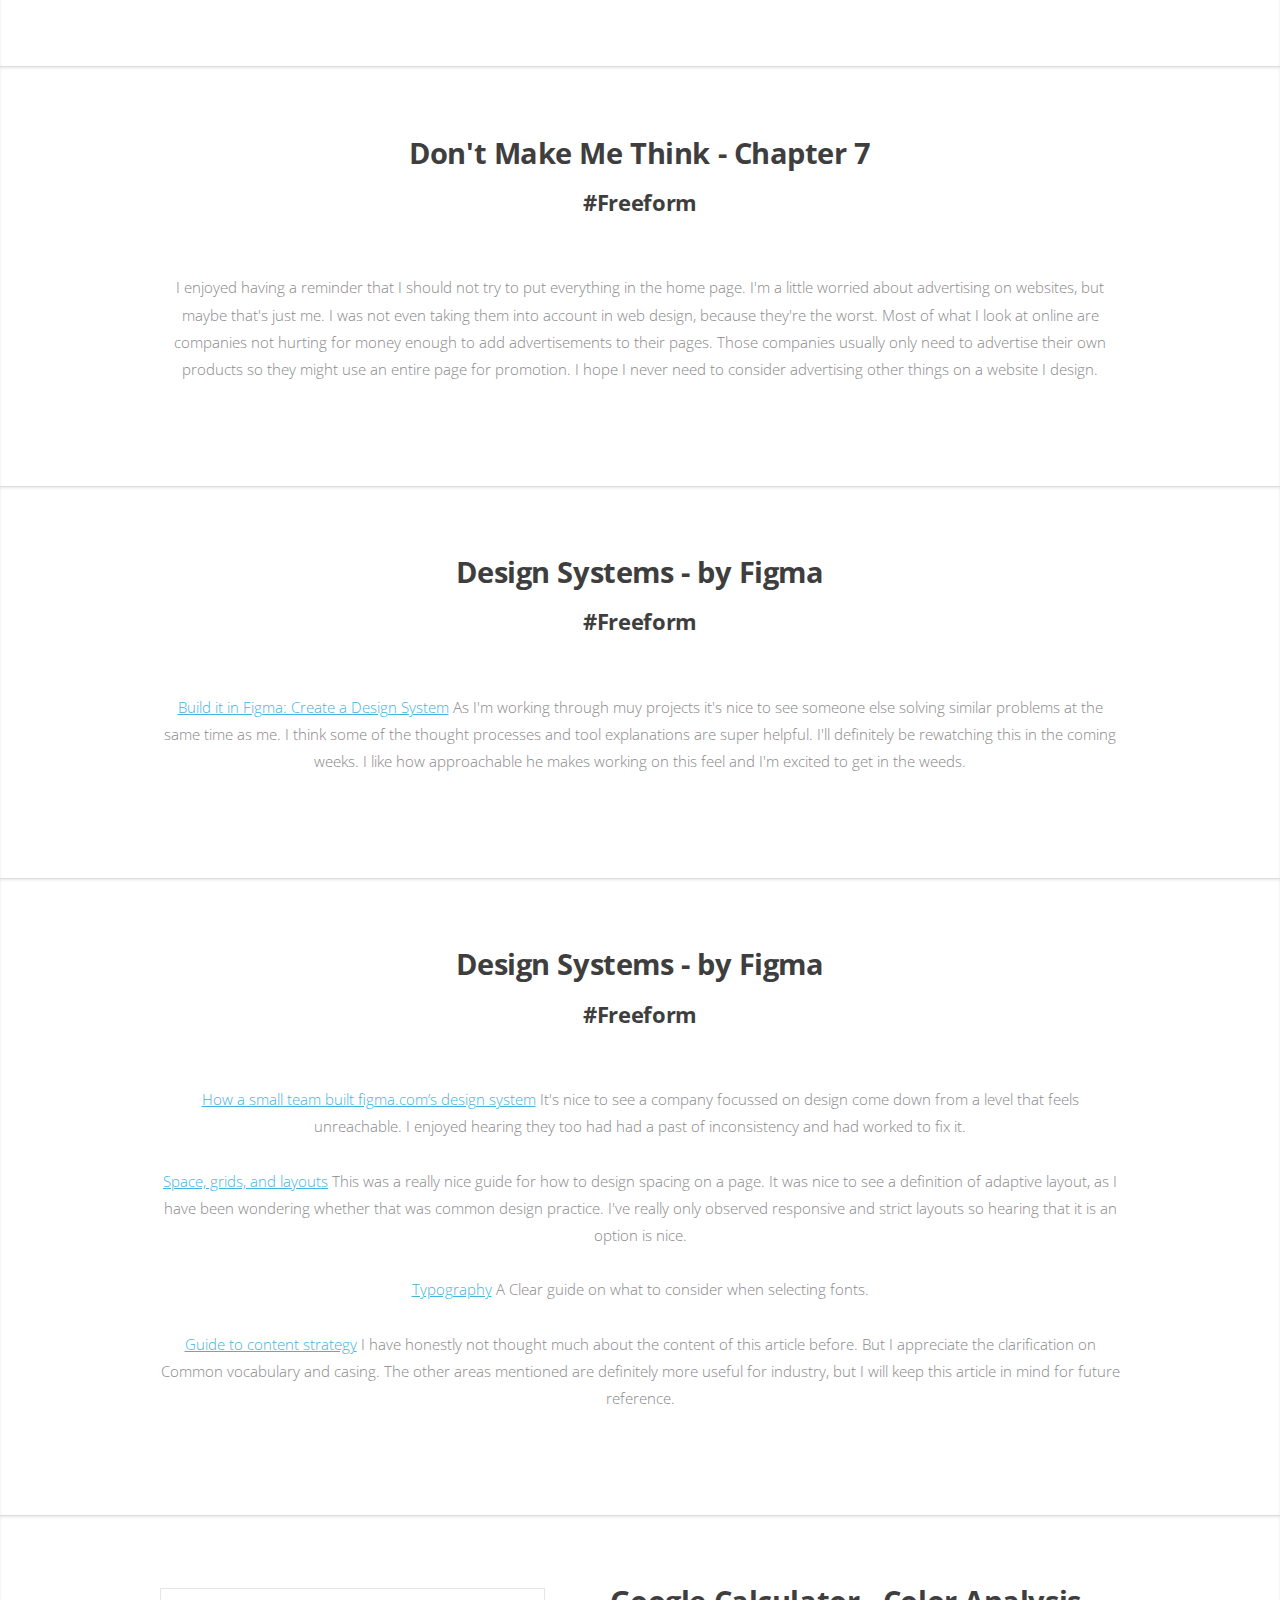
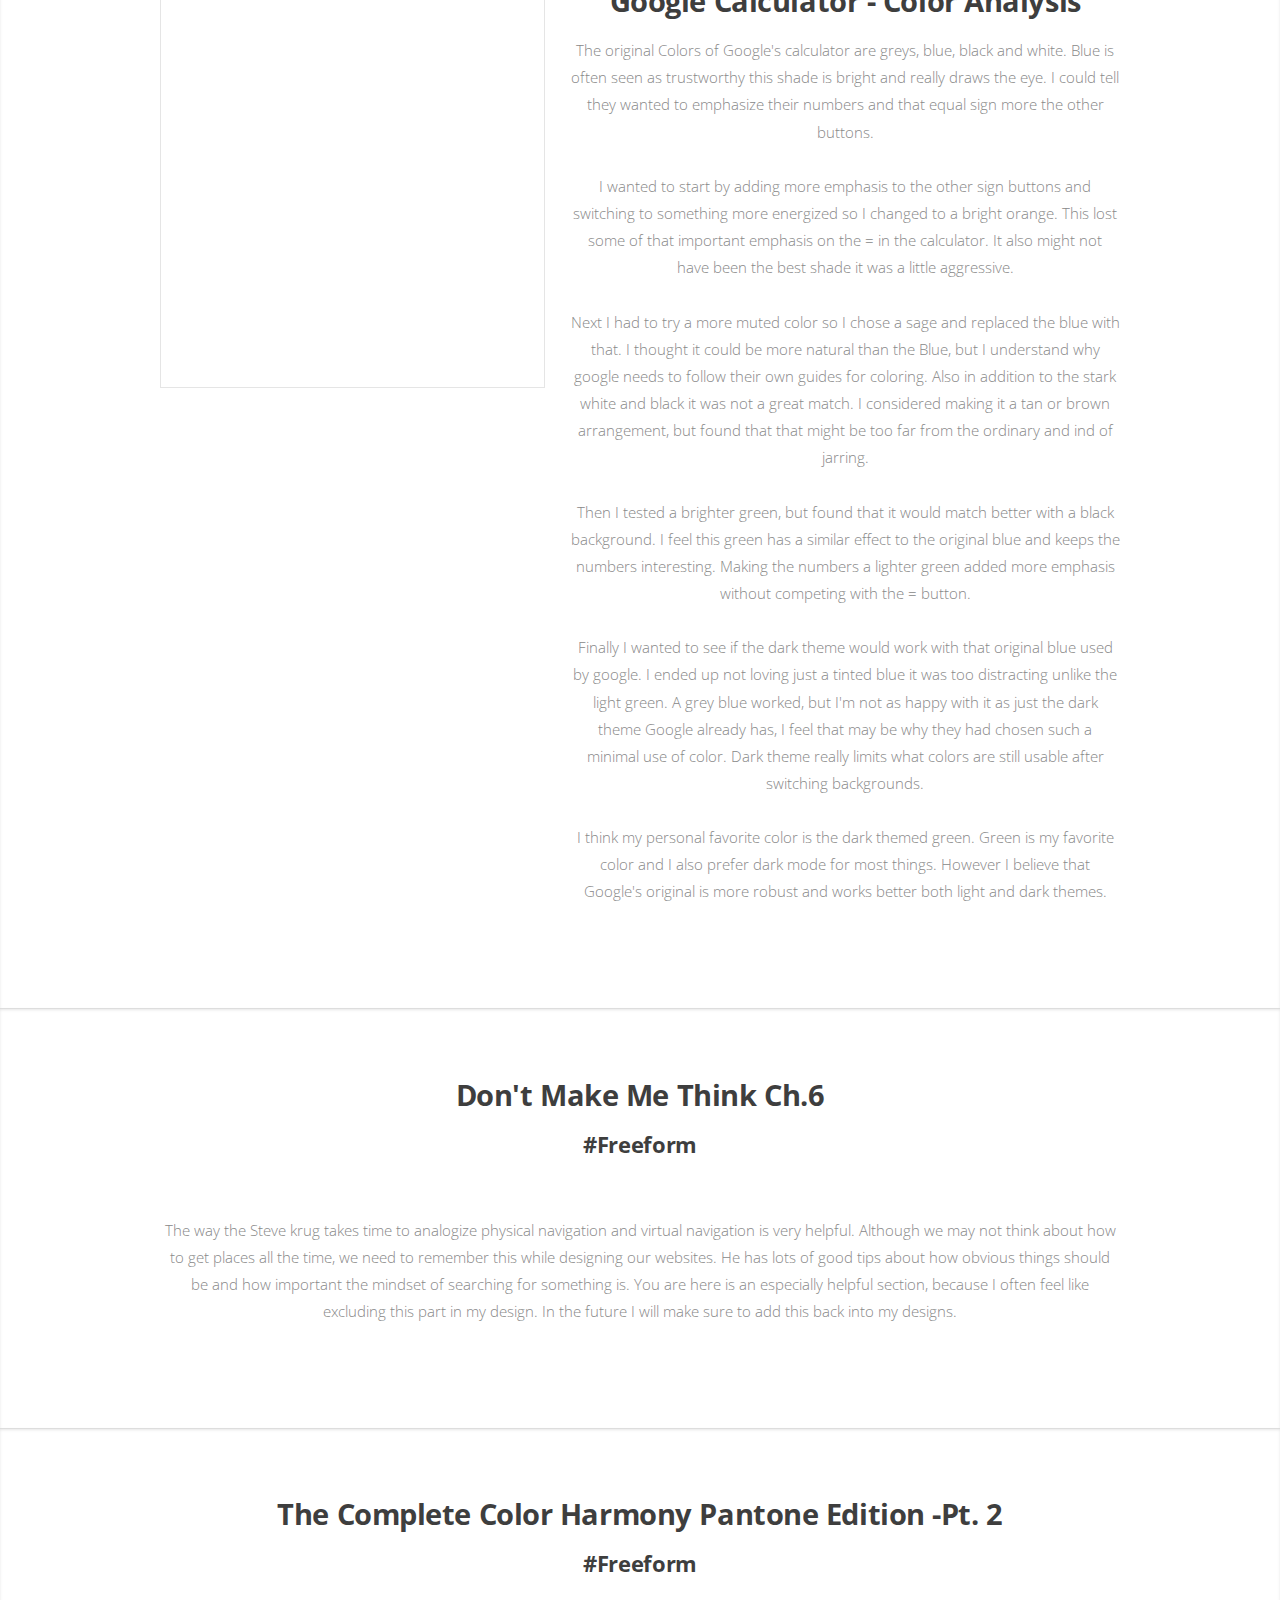
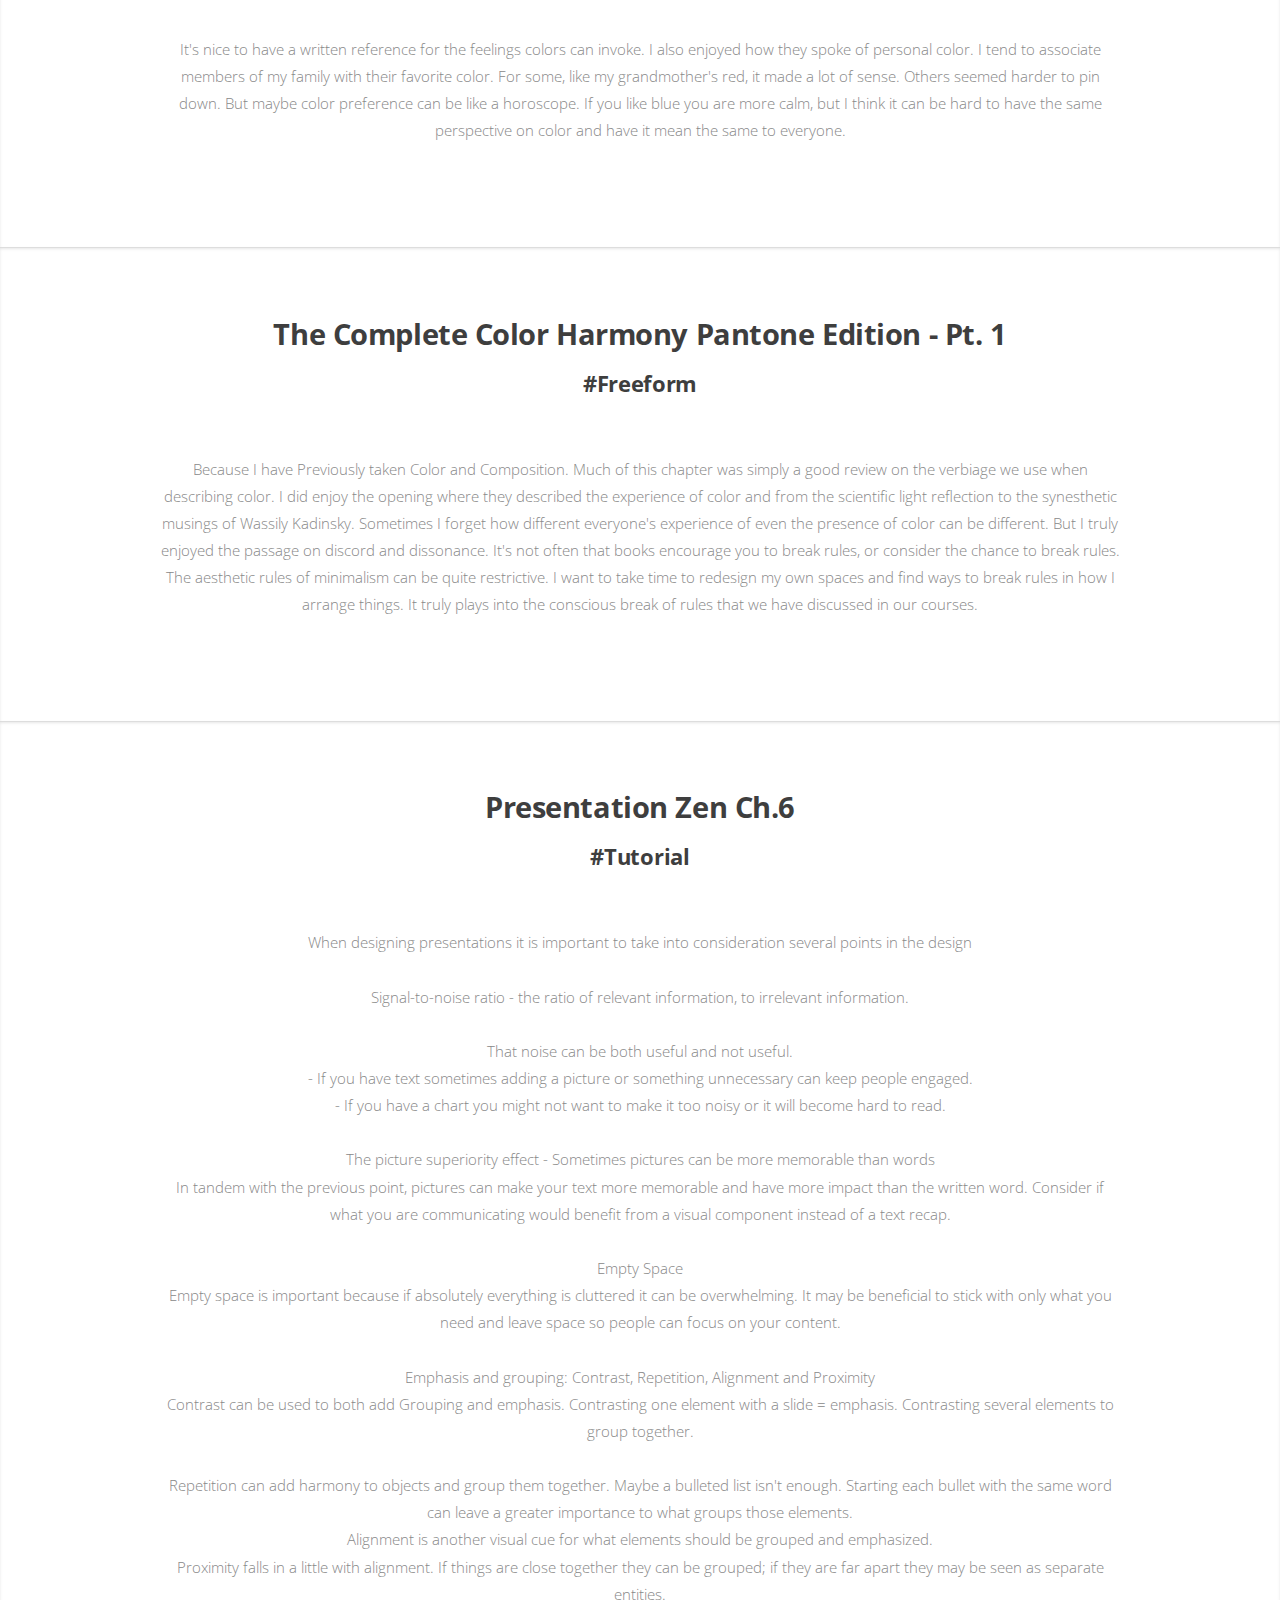
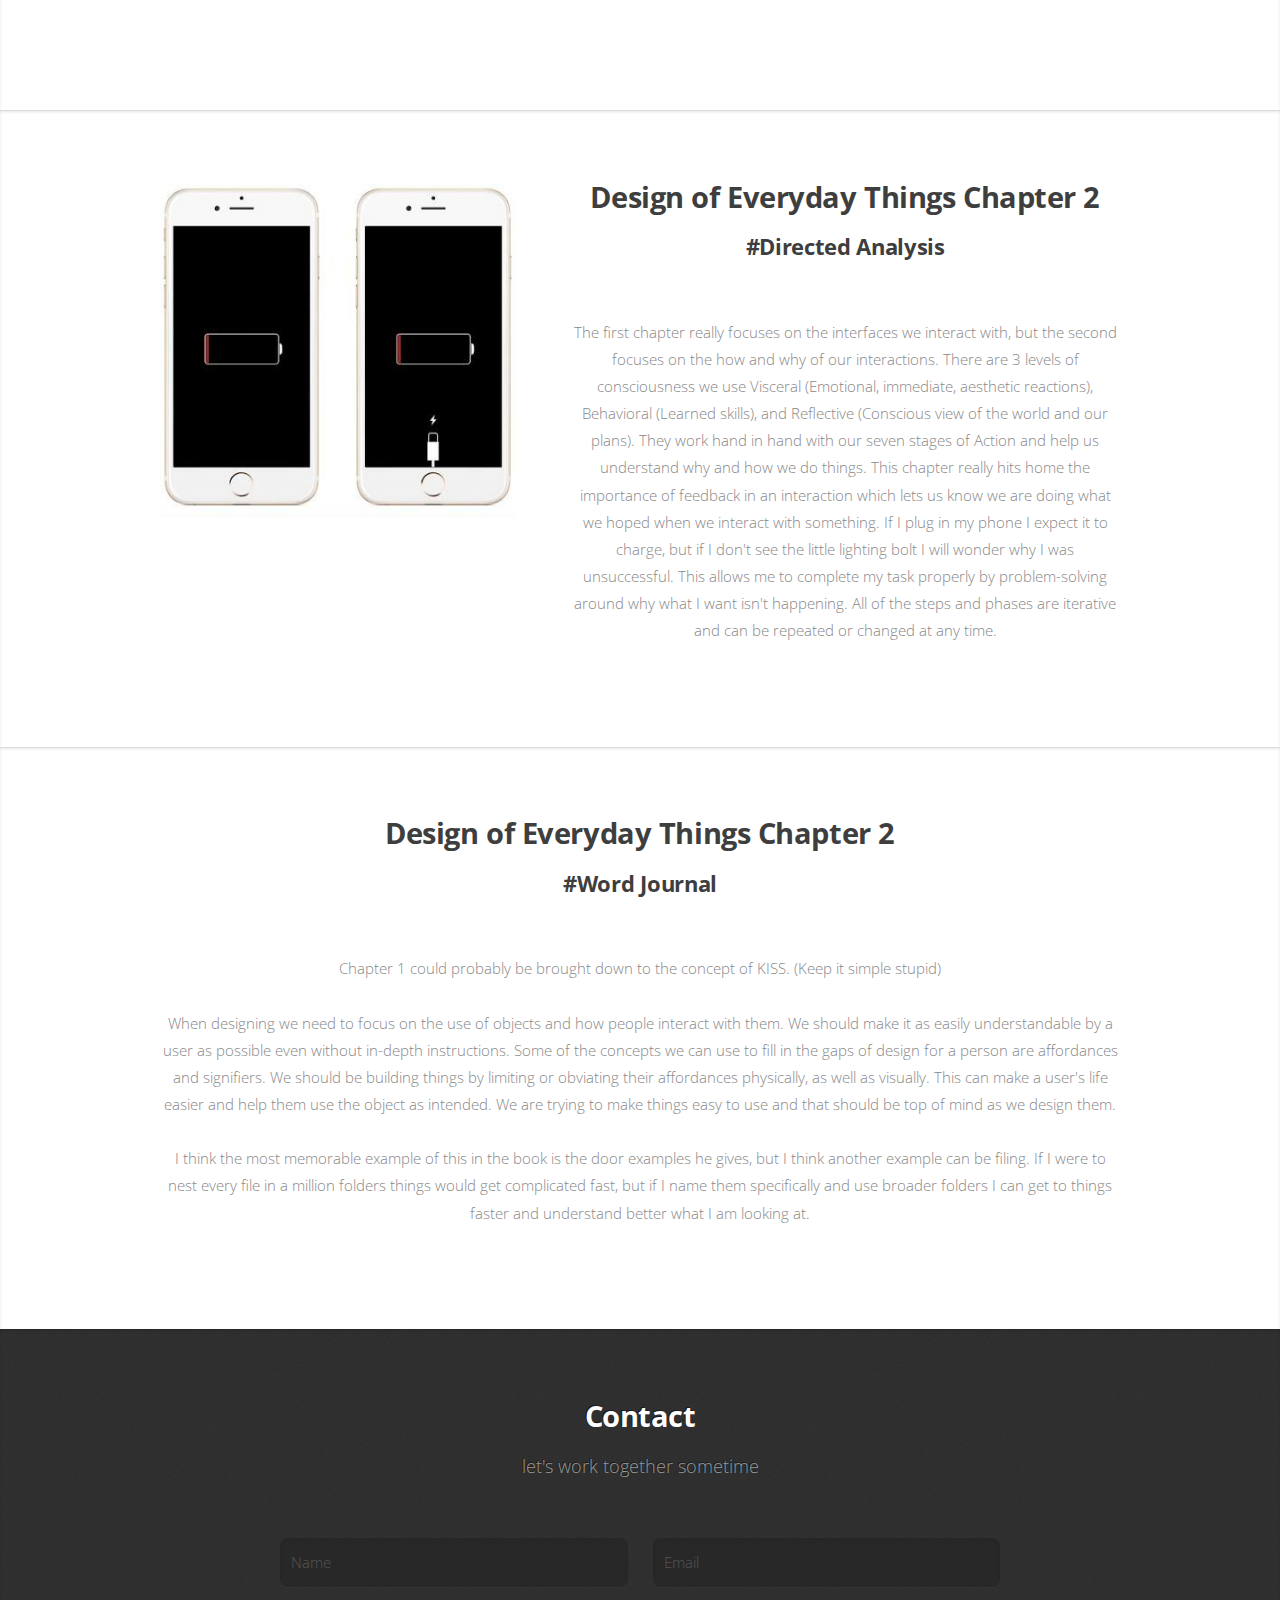
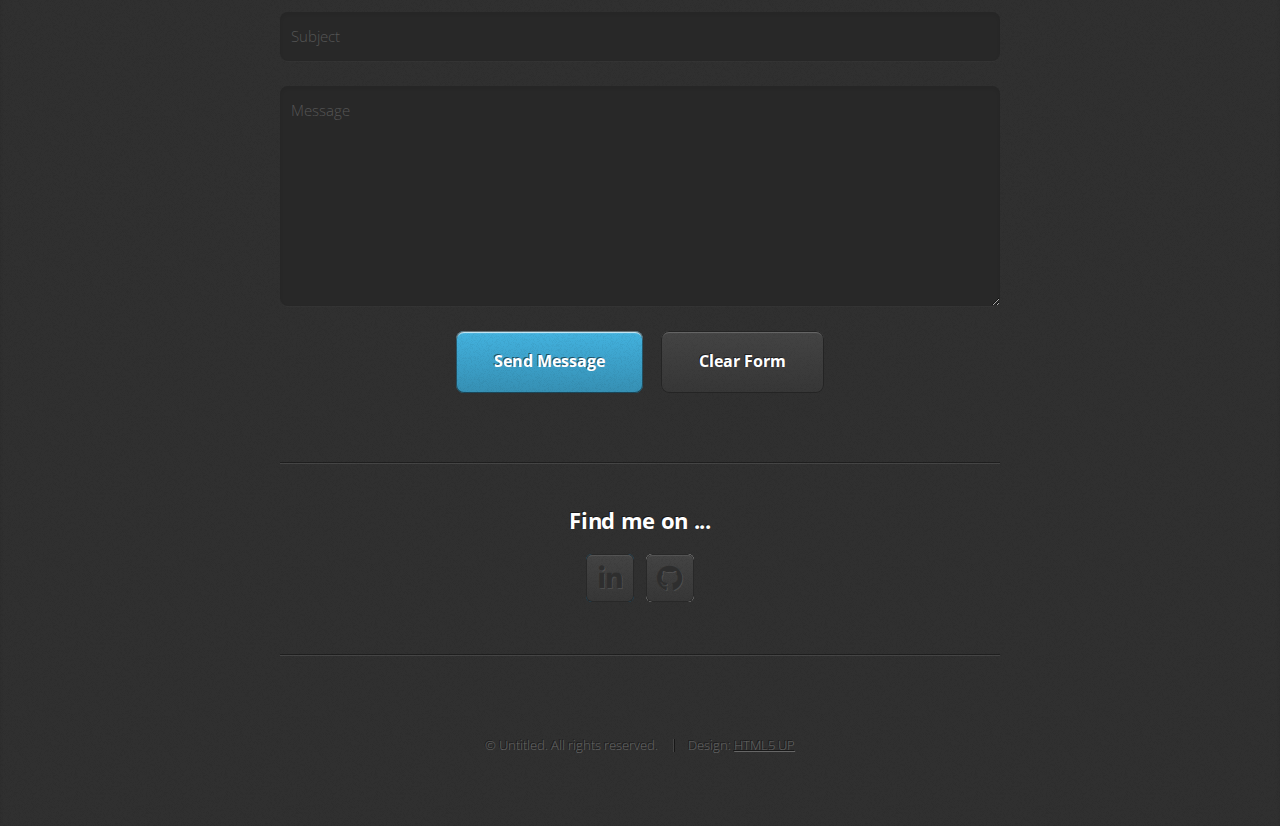
<file: Discussion.html>
<!DOCTYPE HTML>
<!--
	Miniport by HTML5 UP
	html5up.net | @ajlkn
	Free for personal and commercial use under the CCA 3.0 license (html5up.net/license)
-->
<html>

<head>
    <title>Sarah Oran - Discussion</title>
    <meta charset="utf-8" />
    <meta name="viewport" content="width=device-width, initial-scale=1, user-scalable=no" />
    <link rel="stylesheet" href="assets/css/main.css" />
</head>

<body class="is-preload">

    <!-- Nav -->
    <nav id="nav">
        <ul class="container">
            <li><a href="index.html">Home</a></li>
            <li><a>Discussion</a></li>
            <li><a href="Art.html">Art</a></li>
            <li><a href="FinalProject.html">Sheldon Redesign</a></li>
        </ul>
    </nav>

    <!-- Blogs -->
    <article id="top" class="wrapper style1">
        <div class="container">
            <div class="row">
                <div class="col-4 col-5-large col-12-medium">
                    <span class="image fit"><img src="images/initials.png" alt="" /></span>
                </div>
                <div class="col-8 col-7-large col-12-medium">
                    <header>
                        <h1>Journals</h1>
                    </header>
                    <p>These are posts about activities I've done to exercise what I'm learning. In addition there are
                        some entries for things I've read that have guided my practice.</p>
                </div>
            </div>
        </div>
    </article>
    <article id="11/29" class="wrapper style1">
        <div class="container">
            <div class="row">
                <div class="col-4 col-5-large col-12-medium">
                    <span class="image left"><img src="images/InterviewConceptMap.svg" alt="" /></span>
                </div>
                <div class="col-8 col-7-large col-12-medium">
                    <header>
                        <h2>UI Interview</h2>
                        <h3>#Concept Map</h3>
                    </header>
                    <p>
                        I wanted to map stages of interview prep along with what to focus on in each stage. So I have
                        research the company, prepare a tailored resume and portfolio, and Interview which maps to the
                        types of questions, and activities covered in most interviews. General questions has a note
                        emphasizing
                        that this preparation should focus on avoiding rambling. Situational questions has a note that
                        you should keep answers concise. So while telling your stories try to stick to the important
                        details. Design challenge says to ask clarifying questions. So get as many details about the
                        problem as possible. Finally questions should cover anything you are curious about and you
                        shouldn't hold back any questions that come to you.
                    </p>
                </div>
            </div>
        </div>
    </article>
    <article id="11/5" class="wrapper style1">
        <div class="container">
            <div class="row">
                <div class="col-12">
                    <header>
                        <h2>UIUN Workshop</h2>
                    </header>
                    <p>
                        A group of my peers got the opportunity to research and present certain groups of people's
                        unique design requirements.
                        I presented on Rural communities, but others advocated for Gen-Z, color blindness etc.
                        Afterward we had to advocate for each group's needs and argue down to a list of about 12
                        features that would be necessary in a vote by mail website.
                        For rural communities I focused on meeting their needs for reliability and clarity.
                        I originally recommended low wi-fi accessibility as well as a comprehensive set of instructions
                        for the entire interface.
                        Luckily, many other teams had similar needs so by grouping up with many other groups Those made
                        it into the final set of features.
                        Some of my goals needed to be reworded to fit in some of my allies needs.
                        My low wi-fi requirement was combined with quick loading times for Gen-Z.
                        in addition to this the comprehensive set of instructions was combined and cosigned with several
                        other teams to result in the inclusion of a step-by-step guided process with visual aids for
                        multi step tasks.
                        I also was convinced to cosign having a Flesch Kincaid reading ease score greater than or equal
                        to ninety percent.
                        Honestly, this activity was a little chaotic, but it was really interesting to hear what each
                        group's needs are and find common ground between unsuspected allies.
                        I think that It's a good reminder that disabilities are a spectrum and at any point in your life
                        you could need more or less help.
                        Today's people will be different than tomorrow's and we need to be prepared for their needs as
                        time goes by.
                    </p>
                </div>
            </div>
        </div>
    </article>
    <article id="10/25" class="wrapper style1">
        <div class="container">
            <div class="row">
                <div class="col-12">
                    <header>
                        <h2>The Design of everyday things Ch.4</h2>
                        <h3>#Freeform</h3>
                    </header>
                    <p>
                        The example of the Lego police officer on the motorcycle was very helpful.
                        It was easy to understand the four types of constraints(physical, cultural, semantic and
                        logical).
                        I am reminded of many times where I have attempted to disassemble items to clean them and put
                        them back together relying on the previous construction and what I think fits.
                        Having to disassemble a vacuum to clean the filter or clear the wheels of my hair has always
                        been made easier by the design of the vacuum.
                        The ideas he as for mapping out light switches were interesting to me.
                        They may be useful for a physical representation of lights, but they may be easier to implement
                        in a digital format.
                        Physical representation is good, but I wonder about the pedestal and the jutting out panel being
                        obstacles or something I might run into.
                        I liked the idea of an indent, that helps keep switches of the way physically and can still
                        facilitate the access I think he intended.
                        The passage on the faucet felt very familiar to me.
                        I have struggled with my aunt's faucet every time I visit.
                        There is a handle to control water temperature, but the faucet itself is touch operated.
                        When you want to turn on the flow of water you need to tap the spout.
                        As a software engineer I am more familiar with constraints forcing behavior.
                        I still fall for it when people forget to add them in though.
                        I ordered the smallest pair of pants from a company because they do not require users to pick
                        the size they want before adding it to their cart they just have a default setting for the
                        smallest size.
                        It would have been nice to at least be prompted before adding it to the cart.
                        As far as his experience with crossing roads being more difficult with the rise of silent cars,
                        I agree.
                        I often am distracted when walking around town and rely on my hearing to know if a bike or car
                        is coming.

                    </p>
                </div>
            </div>
        </div>
    </article>
    <article id="10/18" class="wrapper style1">
        <div class="container">
            <div class="row">
                <div class="col-12">
                    <header>
                        <h2>Don't Make Me Think - Steve Krug Ch.11&12</h2>
                        <h3>#Freeform</h3>
                    </header>
                    <p>
                        I have often thought about inclusive design when it comes to colors.
                        I appreciate his recommendation of CSS as a coder I have pretty much always used it, but now I
                        have another reason to continue using it.
                        I appreciate a lot of the tips for creating pages that are resizable and having skip to content
                        buttons.
                        I also will be implementing more keyboard functions from now on.
                        Krug often writes things in a humorous manner. So the final chapter on how to speak with your
                        boss about being asked to do bad design is quite fun.
                        I probably will not rely on his emails, but it was a nice gesture.
                    </p>
                </div>
            </div>
        </div>
    </article>
    <article id="10/18" class="wrapper style1">
        <div class="container">
            <div class="row">
                <div class="col-12">
                    <header>
                        <h2>Don't Make Me Think - Steve Krug Ch.8-9</h2>
                        <h3>#Freeform</h3>
                    </header>
                    <p>
                        I like that Krug starts by making a case for User testing in chapter 8.
                        I have had many arguments about what form of Interface would be best, without having the chance
                        to test.
                        Testing should be a priority where there are questions, and arguing about details is a waste of
                        time when users are available.
                        It's good to see the theme of fail fast and fail early in chapter 9.
                        I also appreciator the idea of doing it frequently and early important.
                        To that end he has some advice for interviewing that is helpful. Like just being more efficient
                        by using anyone a truly random sample.
                    </p>
                </div>
            </div>
        </div>
    </article>
    <article id="10/13" class="wrapper style1">
        <div class="container">
            <div class="row">
                <div class="col-12">
                    <header>
                        <h2><a href="https://blog.uxfol.io/ux-portfolio-examples/">Portfolio Examples</a></h2>
                        <h3>#Freeform</h3>
                    </header>
                    <p>
                        i love how clean all of these portfolios look.
                        This really shows how many trends there are in design.
                        There are lots of similar color choices and similar layouts that pop up throughout the
                        Portfolios.
                        The most interesting ones to me were Adrian Weber, Melysia C, Alyssa Ignacio, and Dae Hyun Baek.
                        I feel they really broke some of the monotony of these pages and had a fun way of breaking rules
                        that made their designs interesting.
                    </p>
                </div>
            </div>
        </div>
    </article>
    <article id="10/11" class="wrapper style1">
        <div class="container">
            <div class="row">
                <div class="col-12">
                    <header>
                        <h2><a href="https://www.youtube.com/watch?v=Saz6S1svYns">Prototyping in Figma</a></h2>
                        <h3>#Freeform</h3>
                    </header>
                    <p>
                        I enjoy how much Figma really tries to give uses as much information and help as possible to
                        help them use their tools.
                        The version history they have could be really useful to just have the changes laid out
                        chronologically.
                        I tend to lose sight of where I started in the process and this could be good for fixing that
                        habit.
                        Because I have used Figma and Adobe XD in the past I have a good foundations for what can be
                        done in prototyping.
                        I think my next steps after watching this will be learning the keyboard shortcuts for Figma.
                        Hopefully this will make using this tool more efficient.
                    </p>
                </div>
            </div>
        </div>
    </article>
    <article id="10/9" class="wrapper style1">
        <div class="container">
            <div class="row">
                <div class="col-12">
                    <header>
                        <h2>Presentation Zen - 2 & 4</h2>
                        <h3>#Freeform</h3>
                    </header>
                    <p>
                        Starting with encouragement to approach each issue with beginner's eyes is good advice.
                        Positivity through your work can be a way of keeping yourself from burning out and finding
                        enjoyment in the process.
                        Healthy curiosity is important n how we approach a new project.
                        Working with constraints can be helpful some of my favorite classes have been ones where the
                        only requirements were restrictions.
                        In color and composition we made pieces using limited color palettes.
                        I think a cyclical reminder of core values and message is as important as Reynolds says.
                        If we continue to return to the point we can also help our users get the point.
                    </p>
                </div>
            </div>
        </div>
    </article>
    <article id="10/8" class="wrapper style1">
        <div class="container">
            <div class="row">
                <div class="col-4 col-5-large col-12-medium">
                    <span class="image fit"><img src="images/CutiePie.jpg" alt="" /></span>
                </div>
                <div class="col-4 col-5-large col-12-medium">
                    <h2>Interface inspired by -Cutie Pie by Sue Williams</h2>

                    <body>
                        Sue Williams' Cutie Pie has a wonderful use of color. Bright full value neons blend together
                        in wet brush strokes that bleed down her painting. These colors bring an energy that is felt by
                        all looking at it. They add excitement that really communicates fun feelings to the
                        painting.<br />
                        Her Shapes are meandering and lead the eye in circles while those drips continually draw the eye
                        down the page. These curly lines are reminiscent of spring coils or of confetti. They too add
                        energy and joy the piece for viewers to enjoy. they continually lead the eyes around in a never
                        ending circle of lines.<br />
                        She bleeds shapes off the edges which allows viewers to in habit the piece more physically.
                        You can imaging the work continuing off the page with more curls and shapes. They allow users to
                        continue to imagine further bright colors and shapes as they move on from the painting to other
                        works.<br />
                        I followed her colors, shapes and bleed in the background and expanded the blue caret shape into
                        an area for text. Many Online interfaces already have an expectation for a scroll downwards so
                        even with out the drips my interface will still lead users from top to bottom.
                    </body>
                </div>
                <div class="col-4 col-5-large col-12-medium">
                    <span class="image fit"><img src="images/Inspiredby.jpg" alt="" /></span>
                </div>
            </div>
        </div>
    </article>
    <article id="9/29" class="wrapper style1">
        <div class="container">
            <div class="row">
                <div class="col-12">
                    <header>
                        <h2><a href="https://www.invisionapp.com/inside-design/give-designers-feedback/">How to give
                                designers feedback they can actually use</a></h2>
                        <h3>#Freeform</h3>
                    </header>
                    <p>
                        A lot of the time I feel reticent to give feedback to my peers.
                        Hearing the benefits listed out in favor of feedback is encouraging.
                        I will work to give as helpful feedback as possible in the future.
                        To that end, getting tips for how to talk about work with a designer is also helpful.
                        I'm so glad the compliment sandwich is being thrown out.
                        In previous projects I have experienced problems with giving normal feedback to my peers and
                        they would request a compliment sandwich.
                        Inevitably resulting in the remainder of their task being thrown to rest of the team while they
                        expected gratitude for delivering the wrong results.
                        It was also reassuring to hear that not being able to take that feedback was not the fault of my
                        delivery, but simply an unused skill of taking criticism.
                        I will definitely be using the tools of fostering feedback with myself.
                    </p>
                </div>
            </div>
        </div>
    </article>
    <article id="9/27" class="wrapper style1">
        <div class="container">
            <div class="row">
                <div class="col-12">
                    <header>
                        <h2>Don't Make Me Think - Chapter 7</h2>
                        <h3>#Freeform</h3>
                    </header>
                    <p>
                        I enjoyed having a reminder that I should not try to put everything in the home page.
                        I'm a little worried about advertising on websites, but maybe that's just me.
                        I was not even taking them into account in web design, because they're the worst.
                        Most of what I look at online are companies not hurting for money enough to add advertisements
                        to their pages.
                        Those companies usually only need to advertise their own products so they might use an entire
                        page for promotion.
                        I hope I never need to consider advertising other things on a website I design.
                    </p>
                </div>
            </div>
        </div>
    </article>
    <article id="9/22" class="wrapper style1">
        <div class="container">
            <div class="row">
                <div class="col-12">
                    <header>
                        <h2>Design Systems - by Figma</h2>
                        <h3>#Freeform</h3>
                    </header>
                    <p>
                        <a href="https://www.youtube.com/watch?v=EK-pHkc5EL4&list=PLXDU_eVOJTx6ZQswH9nVKVMCsK83OzhoV">
                            Build it in Figma: Create a Design System</a>
                        As I'm working through muy projects it's nice to see someone else solving similar problems at
                        the same time as me. I think some of the thought processes and tool explanations are super
                        helpful.
                        I'll definitely be rewatching this in the coming weeks. I like how approachable he makes working
                        on this
                        feel and I'm excited to get in the weeds.
                    </p>
                </div>
            </div>
        </div>
    </article>
    <article id="9/20" class="wrapper style1">
        <div class="container">
            <div class="row">
                <div class="col-12">
                    <header>
                        <h2>Design Systems - by Figma</h2>
                        <h3>#Freeform</h3>
                    </header>
                    <p>
                        <a href="https://www.designsystems.com/how-a-small-team-built-figma-dot-coms-design-system/">How
                            a small team built figma.com’s design system</a>
                        It's nice to see a company focussed on design come down from a level that feels unreachable.
                        I enjoyed hearing they too had had a past of inconsistency and had worked to fix it.
                        <br><br>
                        <a href="https://www.designsystems.com/space-grids-and-layouts/">Space, grids, and layouts</a>
                        This was a really nice guide for how to design spacing on a page.
                        It was nice to see a definition of adaptive layout, as I have been wondering whether that was
                        common design practice.
                        I've really only observed responsive and strict layouts so hearing that it is an option is nice.
                        <br><br>
                        <a href="https://www.designsystems.com/typography-guides/">Typography</a>
                        A Clear guide on what to consider when selecting fonts.
                        <br><br>
                        <a href="https://www.designsystems.com/guide-to-content-strategy-in-design-systems/">Guide to
                            content strategy</a>
                        I have honestly not thought much about the content of this article before.
                        But I appreciate the clarification on Common vocabulary and casing.
                        The other areas mentioned are definitely more useful for industry, but I will keep this article
                        in mind for future reference.
                    </p>
                </div>
            </div>
        </div>
    </article>
    <article id="Color Ananlysis" class="wrapper style1">
        <div class="container">
            <div class="row">
                <div class="col-4 col-5-large col-12-medium">
                    <span class="image fit">
                        <iframe style="border: 1px solid rgba(0, 0, 0, 0.1);" width=100% height=400px
                            src="https://www.figma.com/embed?embed_host=share&url=https%3A%2F%2Fwww.figma.com%2Ffile%2FNGhycTeGdiLdORu7lKj7JH%2FCalculator%3Ftype%3Ddesign%26node-id%3D0%253A1%26mode%3Ddesign%26t%3D0uIHPVjbz5fgo521-1"
                            allowfullscreen></iframe>
                    </span>
                </div>
                <div class="col-8 col-7-large col-12-medium">
                    <h2>Google Calculator - Color Analysis</h2>
                    <p>
                        The original Colors of Google's calculator are greys, blue, black and white.
                        Blue is often seen as trustworthy this shade is bright and really draws the eye.
                        I could tell they wanted to emphasize their numbers and that equal sign more the other buttons.
                        <br /><br />
                        I wanted to start by adding more emphasis to the other sign buttons and switching to something
                        more energized so I changed to a bright orange.
                        This lost some of that important emphasis on the = in the calculator. It also might not have
                        been the best shade it was a little aggressive.
                        <br /><br />
                        Next I had to try a more muted color so I chose a sage and replaced the blue with that.
                        I thought it could be more natural than the Blue, but I understand why google needs to follow
                        their own guides for coloring.
                        Also in addition to the stark white and black it was not a great match.
                        I considered making it a tan or brown arrangement, but found that that might be too far from the
                        ordinary and ind of jarring.
                        <br /><br />
                        Then I tested a brighter green, but found that it would match better with a black background.
                        I feel this green has a similar effect to the original blue and keeps the numbers interesting.
                        Making the numbers a lighter green added more emphasis without competing with the = button.
                        <br /><br />
                        Finally I wanted to see if the dark theme would work with that original blue used by google.
                        I ended up not loving just a tinted blue it was too distracting unlike the light green.
                        A grey blue worked, but I'm not as happy with it as just the dark theme Google already has, I
                        feel that may be why they had chosen such a minimal use of color.
                        Dark theme really limits what colors are still usable after switching backgrounds.
                        <br /><br />
                        I think my personal favorite color is the dark themed green. Green is my favorite color and I
                        also prefer dark mode for most things.
                        However I believe that Google's original is more robust and works better both light and dark
                        themes.
                    </p>
                </div>
            </div>
        </div>
    </article>
    <article id="9/18" class="wrapper style1">
        <div class="container">
            <div class="row">
                <div class="col-12">
                    <header>
                        <h2>Don't Make Me Think Ch.6</h2>
                        <h3>#Freeform</h3>
                    </header>
                    <p>
                        The way the Steve krug takes time to analogize physical navigation and virtual navigation is
                        very helpful.
                        Although we may not think about how to get places all the time, we need to remember this while
                        designing our websites.
                        He has lots of good tips about how obvious things should be and how important the mindset of
                        searching for something is.
                        You are here is an especially helpful section, because I often feel like excluding this part in
                        my design.
                        In the future I will make sure to add this back into my designs.
                    </p>
                </div>
            </div>
        </div>
    </article>
    <article id="9/15" class="wrapper style1">
        <div class="container">
            <div class="row">
                <div class="col-12">
                    <header>
                        <h2>The Complete Color Harmony Pantone Edition -Pt. 2</h2>
                        <h3>#Freeform</h3>
                    </header>
                    <p>
                        It's nice to have a written reference for the feelings colors can invoke. I also enjoyed how
                        they spoke of personal color. I tend to associate members of my family with their favorite
                        color. For some, like my grandmother's red, it made a lot of sense.
                        Others seemed harder to pin down. But maybe color preference can be like a horoscope. If you
                        like blue you are more calm, but I think it can be hard to have the same perspective on color
                        and have it mean the same to everyone.
                    </p>
                </div>
            </div>
        </div>
    </article>
    <article id="9/13" class="wrapper style1">
        <div class="container">
            <div class="row">
                <div class="col-12">
                    <header>
                        <h2>The Complete Color Harmony Pantone Edition - Pt. 1</h2>
                        <h3>#Freeform</h3>
                    </header>
                    <p>
                        Because I have Previously taken Color and Composition. Much of this chapter was simply a good
                        review on the verbiage we use when describing color.
                        I did enjoy the opening where they described the experience of color and from the scientific
                        light reflection to the synesthetic musings of Wassily Kadinsky.
                        Sometimes I forget how different everyone's experience of even the presence of color can be
                        different.
                        But I truly enjoyed the passage on discord and dissonance. It's not often that books encourage
                        you to break rules, or consider the chance to break rules. The aesthetic rules of minimalism can
                        be quite restrictive.
                        I want to take time to redesign my own spaces and find ways to break rules in how I arrange
                        things. It truly plays into the conscious break of rules that we have discussed in our courses.
                    </p>
                </div>
            </div>
        </div>
    </article>
    <article id="9/11" class="wrapper style1">
        <div class="container">
            <div class="row">
                <div class="col-12">
                    <header>
                        <h2>Presentation Zen Ch.6</h2>
                        <h3>#Tutorial</h3>
                    </header>
                    <p>
                        When designing presentations it is important to take into consideration several points in the
                        design<br><br>
                        Signal-to-noise ratio - the ratio of relevant information, to irrelevant information.<br><br>
                        That noise can be both useful and not useful.<br>
                        - If you have text sometimes adding a picture or something unnecessary can keep people
                        engaged.<br>
                        - If you have a chart you might not want to make it too noisy or it will become hard to
                        read.<br><br>
                        The picture superiority effect - Sometimes pictures can be more memorable than words<br>
                        In tandem with the previous point, pictures can make your text more memorable and have more
                        impact than the written word. Consider if what you are communicating would benefit from a visual
                        component instead of a text recap.<br><br>
                        Empty Space<br>
                        Empty space is important because if absolutely everything is cluttered it can be overwhelming.
                        It may be beneficial to stick with only what you need and leave space so people can focus on
                        your content.<br><br>
                        Emphasis and grouping: Contrast, Repetition, Alignment and Proximity<br>
                        Contrast can be used to both add Grouping and emphasis. Contrasting one element with a slide =
                        emphasis. Contrasting several elements to group together.<br><br>
                        Repetition can add harmony to objects and group them together. Maybe a bulleted list isn't
                        enough. Starting each bullet with the same word can leave a greater importance to what groups
                        those elements.<br>
                        Alignment is another visual cue for what elements should be grouped and emphasized.<br>
                        Proximity falls in a little with alignment. If things are close together they can be grouped; if
                        they are far apart they may be seen as separate entities.
                    </p>
                </div>
            </div>
        </div>
    </article>
    <article id="8/25 II" class="wrapper style1">
        <div class="container">
            <div class="row">
                <div class="col-4 col-5-large col-12-medium">
                    <span class="image left"><img src="images/iphoneCharge.jpg" alt="" /></span>
                </div>
                <div class="col-8 col-7-large col-12-medium">
                    <header>
                        <h2>Design of Everyday Things Chapter 2</h2>
                        <h3>#Directed Analysis</h3>
                    </header>
                    <p>
                        The first chapter really focuses on the interfaces we interact with, but the second focuses on
                        the how and why of our interactions. There are 3 levels of consciousness we use Visceral
                        (Emotional, immediate, aesthetic reactions), Behavioral (Learned skills), and Reflective
                        (Conscious view of the world and our plans). They work hand in hand with our seven stages of
                        Action and help us understand why and how we do things. This chapter really hits home the
                        importance of feedback in an interaction which lets us know we are doing what we hoped when we
                        interact with something. If I plug in my phone I expect it to charge, but if I don't see the
                        little lighting bolt I will wonder why I was unsuccessful. This allows me to complete my task
                        properly by problem-solving around why what I want isn't happening. All of the steps and phases
                        are iterative and can be repeated or changed at any time.
                    </p>
                </div>
            </div>
        </div>
    </article>
    <article id="8/25 I" class="wrapper style1">
        <div class="container">
            <div class="row">
                <div class="col-12">
                    <header>
                        <h2>Design of Everyday Things Chapter 2</h2>
                        <h3>#Word Journal</h3>
                    </header>
                    <p>
                        Chapter 1 could probably be brought down to the concept of KISS. (Keep it simple stupid)
                        <br><br>
                        When designing we need to focus on the use of objects and how people interact with them. We
                        should make it as easily understandable by a user as possible even without in-depth
                        instructions. Some of the concepts we can use to fill in the gaps of design for a person are
                        affordances and signifiers. We should be building things by limiting or obviating their
                        affordances physically, as well as visually. This can make a user's life easier and help them
                        use the object as intended. We are trying to make things easy to use and that should be top of
                        mind as we design them.
                        <br><br>
                        I think the most memorable example of this in the book is the door examples he gives, but I
                        think another example can be filing. If I were to nest every file in a million folders things
                        would get complicated fast, but if I name them specifically and use broader folders I can get to
                        things faster and understand better what I am looking at.
                    </p>
                </div>
            </div>
        </div>
    </article>
    <!-- Contact -->
    <article id="contact" class="wrapper style4">
        <div class="container medium">
            <header>
                <h2>Contact</h2>
                <p>let's work together sometime</p>
            </header>
            <div class="row">
                <div class="col-12">
                    <form method="post" action="#">
                        <div class="row">
                            <div class="col-6 col-12-small">
                                <input type="text" name="name" id="name" placeholder="Name" />
                            </div>
                            <div class="col-6 col-12-small">
                                <input type="text" name="email" id="email" placeholder="Email" />
                            </div>
                            <div class="col-12">
                                <input type="text" name="subject" id="subject" placeholder="Subject" />
                            </div>
                            <div class="col-12">
                                <textarea name="message" id="message" placeholder="Message"></textarea>
                            </div>
                            <div class="col-12">
                                <ul class="actions">
                                    <li><input type="submit" value="Send Message" /></li>
                                    <li><input type="reset" value="Clear Form" class="alt" /></li>
                                </ul>
                            </div>
                        </div>
                    </form>
                </div>
                <div class="col-12">
                    <hr />
                    <h3>Find me on ...</h3>
                    <ul class="social">
                        <li><a href="www.linkedin.com/in/sarah-oran" class="icon brands fa-linkedin-in"><span
                                    class="label">LinkedIn</span></a></li>
                        <li><a href="#" class="icon brands fa-github"><span class="label">Github</span></a></li>
                        <!--
								<li><a href="#" class="icon brands fa-dribbble"><span class="label">Dribbble</span></a></li>
								<li><a href="#" class="icon brands fa-instagram"><span>Instagram</span></a></li>
								<li><a href="#" class="icon brands fa-foursquare"><span>Foursquare</span></a></li>
								<li><a href="#" class="icon brands fa-skype"><span>Skype</span></a></li>
								<li><a href="#" class="icon brands fa-soundcloud"><span>Soundcloud</span></a></li>
								<li><a href="#" class="icon brands fa-youtube"><span>YouTube</span></a></li>
								<li><a href="#" class="icon brands fa-blogger"><span>Blogger</span></a></li>
								<li><a href="#" class="icon brands fa-flickr"><span>Flickr</span></a></li>
								<li><a href="#" class="icon brands fa-vimeo"><span>Vimeo</span></a></li>
								-->
                    </ul>
                    <hr />
                </div>
            </div>
            <footer>
                <ul id="copyright">
                    <li>&copy; Untitled. All rights reserved.</li>
                    <li>Design: <a href="http://html5up.net">HTML5 UP</a></li>
                </ul>
            </footer>
        </div>
    </article>

    <!-- Scripts -->
    <script src="assets/js/jquery.min.js"></script>
    <script src="assets/js/jquery.scrolly.min.js"></script>
    <script src="assets/js/browser.min.js"></script>
    <script src="assets/js/breakpoints.min.js"></script>
    <script src="assets/js/util.js"></script>
    <script src="assets/js/main.js"></script>
</body>

</html>
</file>
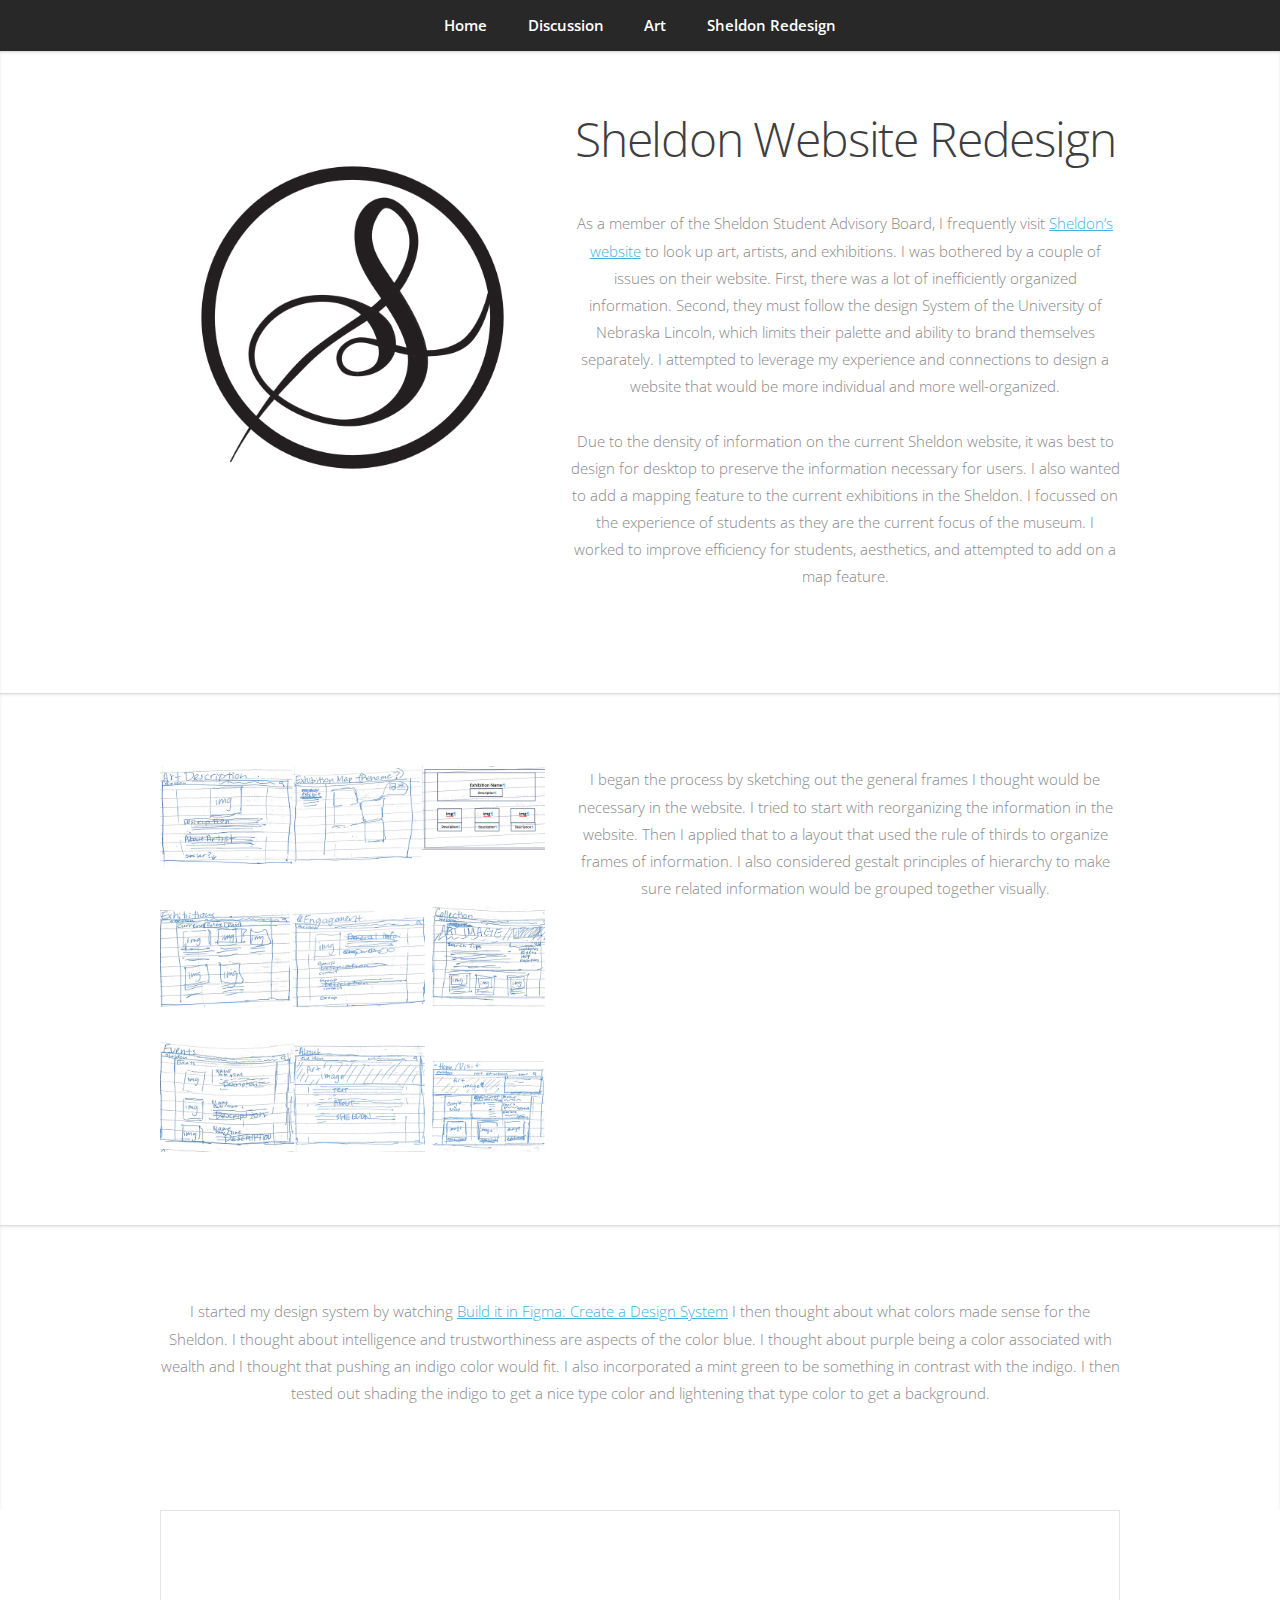
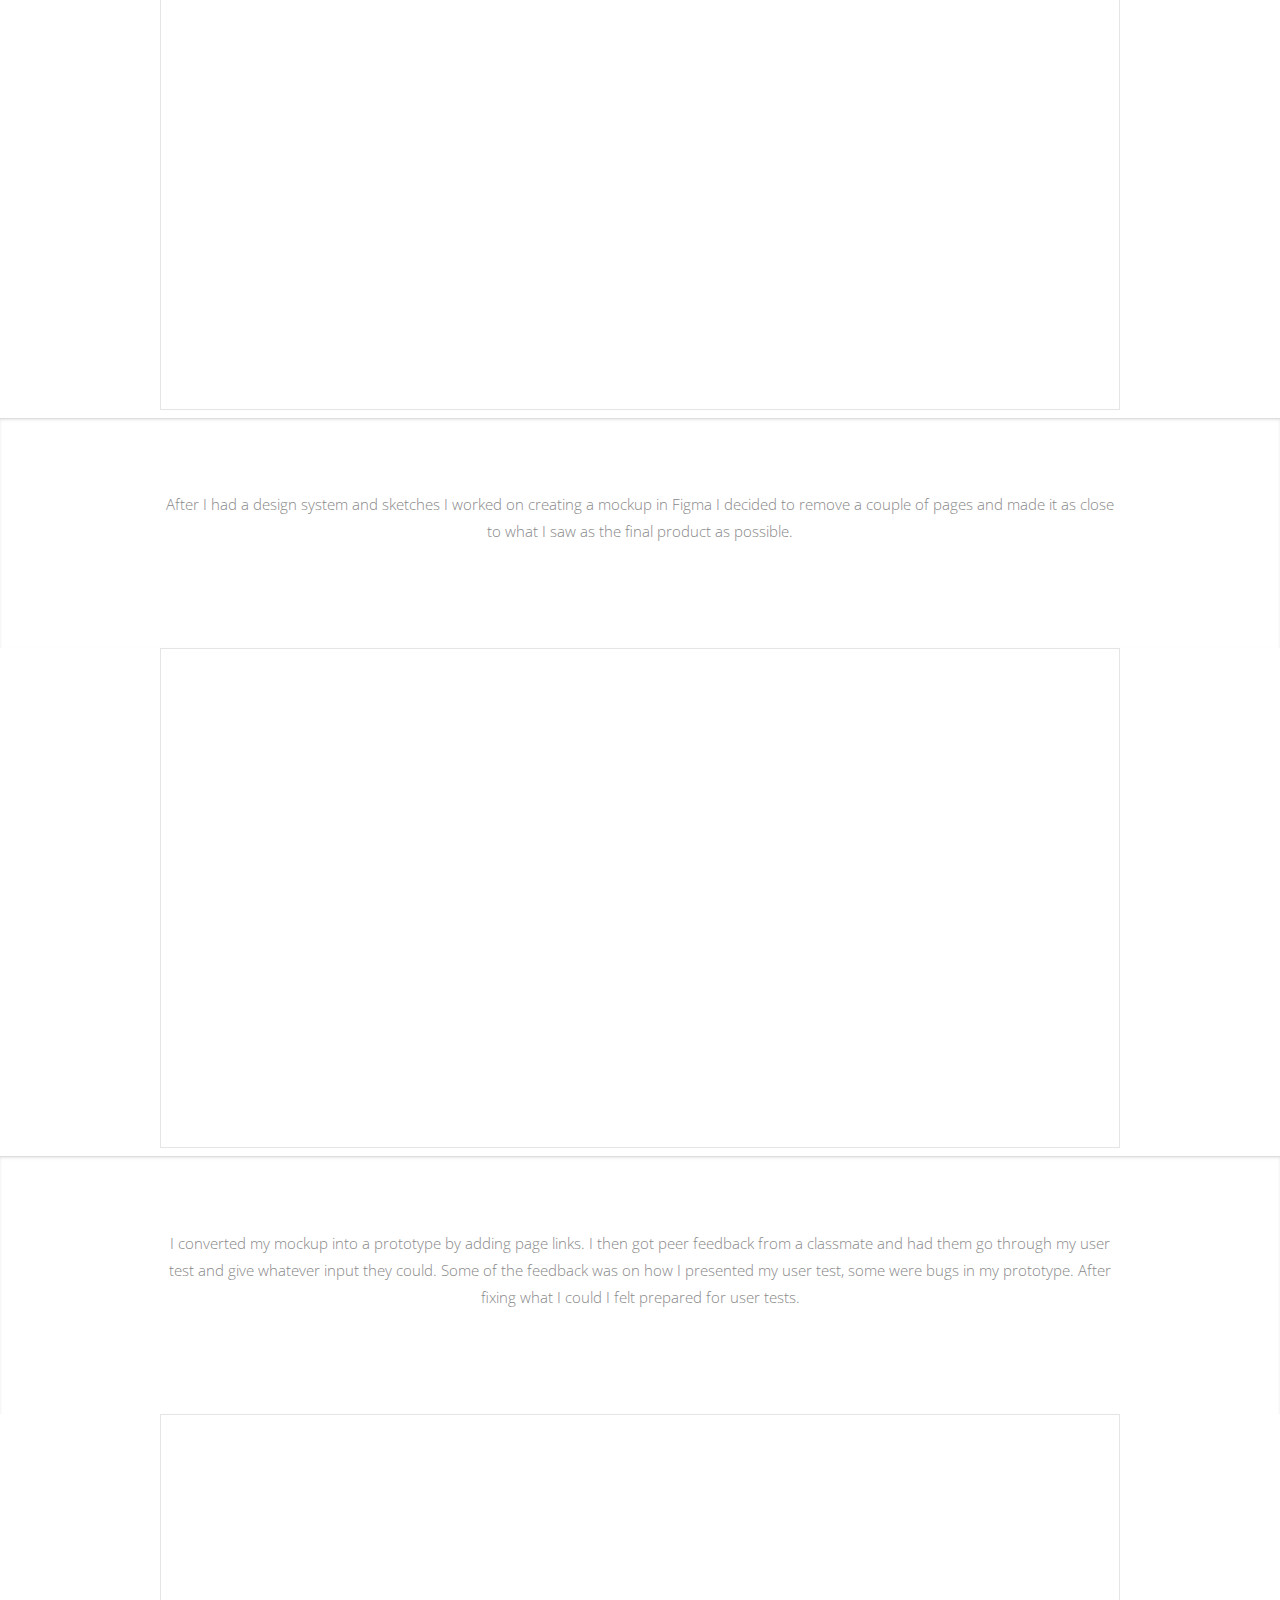
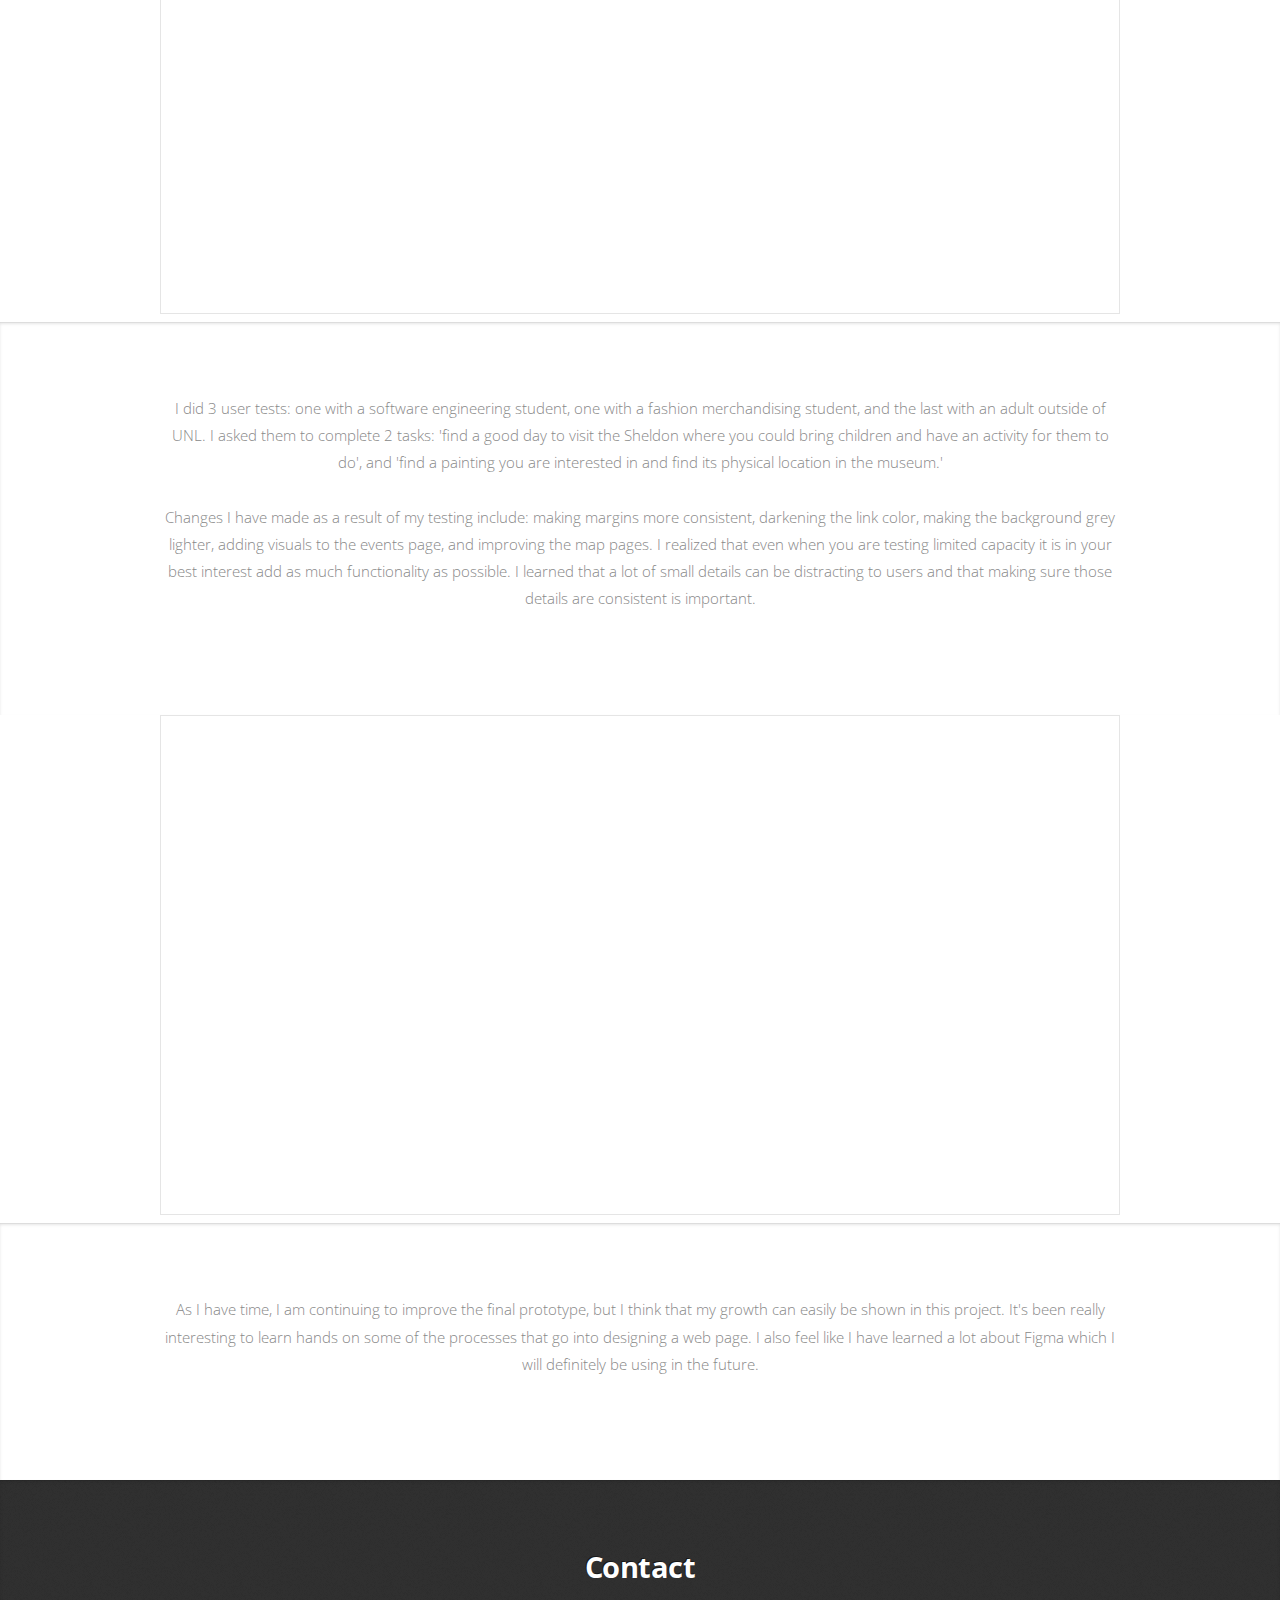
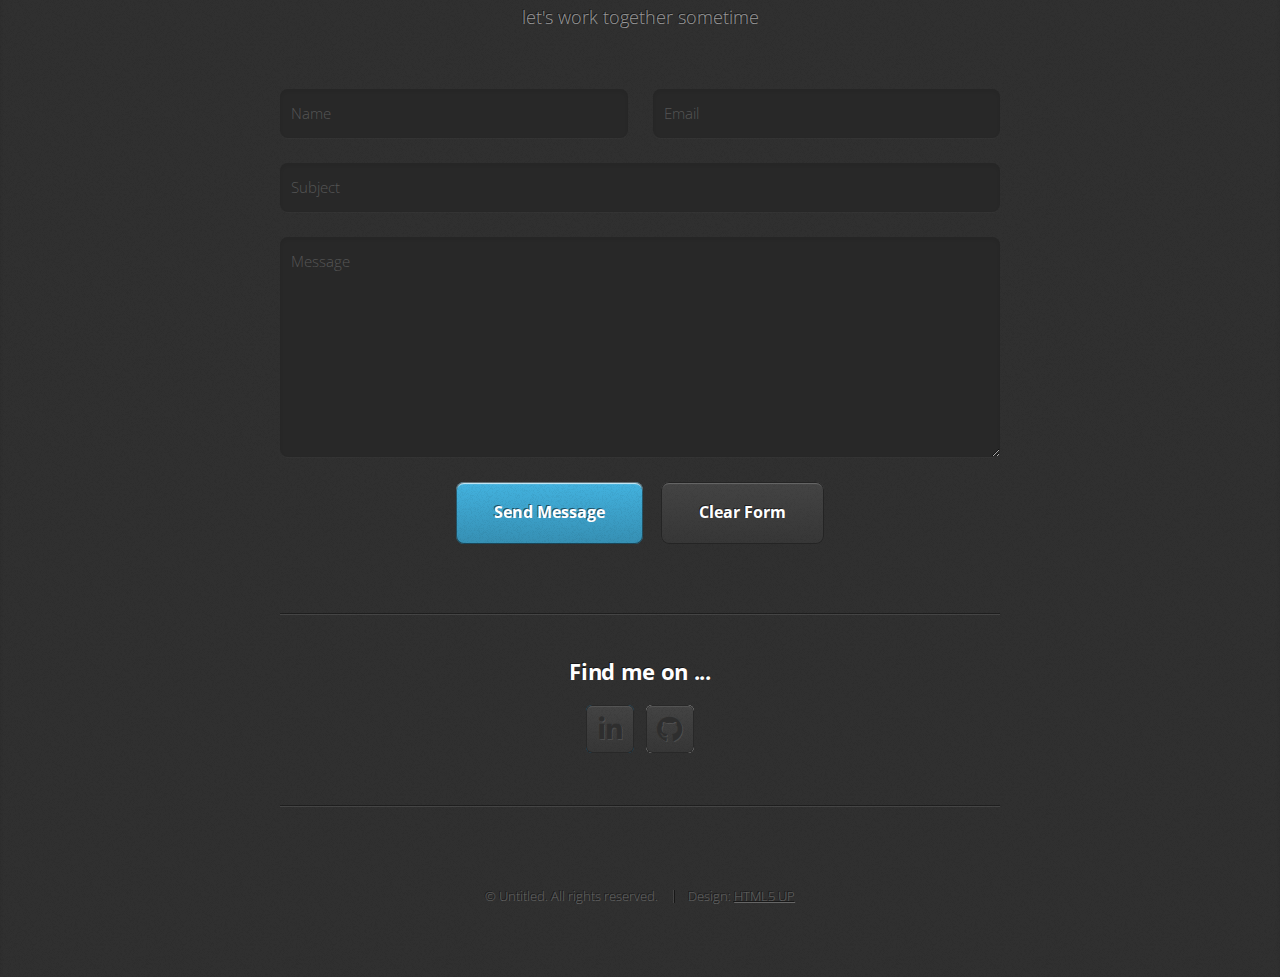
<file: FinalProject.html>
<!DOCTYPE HTML>
<!--
	Miniport by HTML5 UP
	html5up.net | @ajlkn
	Free for personal and commercial use under the CCA 3.0 license (html5up.net/license)
-->
<html>

<head>
    <title>Sarah Oran - Sheldon Redesign</title>
    <meta charset="utf-8" />
    <meta name="viewport" content="width=device-width, initial-scale=1, user-scalable=no" />
    <link rel="stylesheet" href="assets/css/main.css" />
</head>

<!-- Nav -->
<nav id="nav">
    <ul class="container">
        <li><a href="index.html">Home</a></li>
        <li><a href="Discussion.html">Discussion</a></li>
        <li><a href="Art.html">Art</a></li>
        <li><a>Sheldon Redesign</a></li>
    </ul>
</nav>

<!-- Design System -->
<article id="Intro" class="wrapper style1">
    <div class="container">
        <div class="row">
            <div class="col-4 col-5-large col-12-medium">
                <span class="image fit"><img src="images/initials.png" alt="" /></span>
            </div>
            <div class="col-8 col-7-large col-12-medium">
                <header>
                    <h1>Sheldon Website Redesign</h1>
                </header>
                <p>
                    <!--Beginning:Ideation – Role, Why, What, Target Device, Target Audience, Improvement goal-->
                    As a member of the Sheldon Student Advisory Board, I frequently visit <a
                        href="https://sheldonartmuseum.org/">Sheldon’s website</a>
                    to look up art, artists, and exhibitions. I was bothered by a couple of issues on their
                    website. First, there was a lot of inefficiently organized information. Second, they must
                    follow the design System of the University of Nebraska Lincoln, which limits their palette
                    and ability to brand themselves separately. I attempted to leverage my experience and
                    connections to design a website that would be more individual and more well-organized.
                    <br><br>
                    Due to the density of information on the current Sheldon website, it was best to design for desktop
                    to preserve the information necessary for users. I also wanted to add a mapping feature to the
                    current exhibitions in the Sheldon. I focussed on the experience of students as they are the current
                    focus of the museum. I worked to improve efficiency for students, aesthetics, and attempted to add
                    on a map feature.
                </p>
            </div>
        </div>
    </div>
</article>
<!-- Middle: Sketches, Design System, Mock Up, Prototype, -->
<article id="sketches" class="wrapper style1">
    <div class="container">
        <div class="row">
            <div class="col-4 col-5-large col-12-medium">
                <span class="image fit"><img src="images/Sketches.png" alt="" /></span>
            </div>
            <div class="col-8 col-7-large col-12-medium">
                <p>
                    <!-- Sketches – screen shot of early mockup. -->
                    I began the process by sketching out the general frames I thought would be necessary in the website.
                    I tried to start with reorganizing the information in the website. Then I applied that to a layout
                    that used the rule of thirds to organize frames of information. I also considered gestalt principles
                    of hierarchy to make sure related information would be grouped together visually.
                </p>
            </div>
        </div>
    </div>
</article>
<article id="Design System" class="wrapper style1">
    <div class="container">
        <div class="row">
            <div class="col-12">
                <p>
                    <!--Design System – highlight some choices (colors, fonts etc.)-->
                    I started my design system by watching <a
                        href="https://www.youtube.com/watch?v=EK-pHkc5EL4&list=PLXDU_eVOJTx6ZQswH9nVKVMCsK83OzhoV">
                        Build it in Figma: Create a Design System</a>
                    I then thought about what colors made sense for the Sheldon. I thought about intelligence and
                    trustworthiness are aspects of the color blue. I thought about purple being a color associated with
                    wealth and I thought that pushing an indigo color would fit. I also incorporated a mint green to be
                    something in contrast with the indigo. I then tested out shading the indigo to get a nice type color
                    and lightening that type color to get a background.
                </p>
            </div>
        </div>
    </div>
</article>
<div class="container">
    <iframe style="border: 1px solid rgba(0, 0, 0, 0.1);" width=100% height=500px
        src="https://www.figma.com/embed?embed_host=share&url=https%3A%2F%2Fwww.figma.com%2Ffile%2FkQyzR2afnUgzoHWfH1fgA3%2FDesign-System%3Ftype%3Ddesign%26node-id%3D0%253A1%26mode%3Ddesign%26t%3DP8MtAGZGLQp5EzLY-1"
        allowfullscreen>
    </iframe>
</div>
<article id="MockUp" class="wrapper style1">
    <div class="container">
        <div class="row">
            <div class="col-12">
                <p>
                    <!-- Mock Up -->
                    After I had a design system and sketches I worked on creating a mockup in Figma I decided to remove
                    a couple of pages and made it as close to what I saw as the final product as possible.
                </p>
            </div>
        </div>
    </div>
</article>
<div class="container">
    <iframe style="border: 1px solid rgba(0, 0, 0, 0.1);" width=100% height=500px
        src="https://www.figma.com/embed?embed_host=share&url=https%3A%2F%2Fwww.figma.com%2Ffile%2FRTIbMAzX5dxRsvCM4AeDLt%2FMock-Up%3Ftype%3Ddesign%26node-id%3D0%253A1%26mode%3Ddesign%26t%3DPFHXdQnmDlctkjOW-1"
        allowfullscreen></iframe>
</div>
<article id="Prototype" class="wrapper style1">
    <div class="container">
        <div class="row">
            <div class="col-12">
                <p>
                    <!-- Prototype/Colleague Assessment – Embed B4 user test and after with walk through-->
                    I converted my mockup into a prototype by adding page links. I then got peer feedback
                    from a classmate and had them go through my user test and give whatever input they could. Some of
                    the feedback was on how I presented my user test, some were bugs in my prototype. After fixing what
                    I could I felt prepared for user tests.
                </p>
            </div>
        </div>
    </div>
</article>
<div class="container">
    <iframe style="border: 1px solid rgba(0, 0, 0, 0.1);" width=100% height=500px
        src="https://www.figma.com/embed?embed_host=share&url=https%3A%2F%2Fwww.figma.com%2Fproto%2FXALAN63HZKVsBsUw1revCw%2FPrototype%3Fpage-id%3D0%253A1%26type%3Ddesign%26node-id%3D1-50%26viewport%3D401%252C337%252C0.12%26t%3DXTH9cgfIRCq5zfvk-1%26scaling%3Dscale-down-width%26starting-point-node-id%3D1%253A50%26mode%3Ddesign"
        allowfullscreen></iframe>
</div>
<article id="User Test" class="wrapper style1">
    <div class="container">
        <div class="row">
            <div class="col-12">
                <p>
                    <!---User Tests-->
                    I did 3 user tests: one with a software engineering student, one with a fashion merchandising
                    student, and the last with an adult outside of UNL. I asked them to complete 2 tasks: 'find a good
                    day to visit the Sheldon where you could bring children and have an activity for them to do', and
                    'find a painting you are interested in and find its physical location in the museum.'
                    <br><br>
                    Changes I have made as a result of my testing include: making margins more consistent, darkening the
                    link color, making the background grey lighter, adding visuals to the events page, and improving the
                    map pages. I realized that even when you are testing limited capacity it is in your best interest
                    add as much functionality as possible. I learned that a lot of small details can be distracting to
                    users and that making sure those details are consistent is important.
                </p>
            </div>
        </div>
    </div>
</article>
<div class="container">
    <iframe style="border: 1px solid rgba(0, 0, 0, 0.1);" width=100% height=500px
        src="https://www.figma.com/embed?embed_host=share&url=https%3A%2F%2Fwww.figma.com%2Fproto%2FcVhGBwmtbuikynLetBDX6X%2FPrototype---Revised%3Fpage-id%3D0%253A1%26type%3Ddesign%26node-id%3D1-50%26viewport%3D871%252C-548%252C0.63%26t%3DYDqJaDcLbrnQ2P8i-1%26scaling%3Dscale-down-width%26starting-point-node-id%3D1%253A50%26mode%3Ddesign"
        allowfullscreen></iframe>
</div>
<article id="End" class="wrapper style1">
    <div class="container">
        <div class="row">
            <div class="col-12">
                <p>
                    <!-- End-->
                    As I have time, I am continuing to improve the final prototype, but I think that my growth can
                    easily be shown in this project. It's been really interesting to learn hands on some of the
                    processes that go into designing a web page. I also feel like I have learned a lot about Figma which
                    I will definitely be using in the future.
                </p>
            </div>
        </div>
    </div>
</article>
<!-- Contact -->
<article id="contact" class="wrapper style4">
    <div class="container medium">
        <header>
            <h2>Contact</h2>
            <p>let's work together sometime</p>
        </header>
        <div class="row">
            <div class="col-12">
                <form method="post" action="#">
                    <div class="row">
                        <div class="col-6 col-12-small">
                            <input type="text" name="name" id="name" placeholder="Name" />
                        </div>
                        <div class="col-6 col-12-small">
                            <input type="text" name="email" id="email" placeholder="Email" />
                        </div>
                        <div class="col-12">
                            <input type="text" name="subject" id="subject" placeholder="Subject" />
                        </div>
                        <div class="col-12">
                            <textarea name="message" id="message" placeholder="Message"></textarea>
                        </div>
                        <div class="col-12">
                            <ul class="actions">
                                <li><input type="submit" value="Send Message" /></li>
                                <li><input type="reset" value="Clear Form" class="alt" /></li>
                            </ul>
                        </div>
                    </div>
                </form>
            </div>
            <div class="col-12">
                <hr />
                <h3>Find me on ...</h3>
                <ul class="social">
                    <li><a href="https://www.linkedin.com/in/sarah-oran/" class="icon brands fa-linkedin-in"><span
                                class="label">LinkedIn</span></a></li>
                    <li><a href="#" class="icon brands fa-github"><span class="label">Github</span></a></li>
                    <!--
								<li><a href="#" class="icon brands fa-dribbble"><span class="label">Dribbble</span></a></li>
								<li><a href="#" class="icon brands fa-instagram"><span>Instagram</span></a></li>
								<li><a href="#" class="icon brands fa-foursquare"><span>Foursquare</span></a></li>
								<li><a href="#" class="icon brands fa-skype"><span>Skype</span></a></li>
								<li><a href="#" class="icon brands fa-soundcloud"><span>Soundcloud</span></a></li>
								<li><a href="#" class="icon brands fa-youtube"><span>YouTube</span></a></li>
								<li><a href="#" class="icon brands fa-blogger"><span>Blogger</span></a></li>
								<li><a href="#" class="icon brands fa-flickr"><span>Flickr</span></a></li>
								<li><a href="#" class="icon brands fa-vimeo"><span>Vimeo</span></a></li>
								-->
                </ul>
                <hr />
            </div>
        </div>
        <footer>
            <ul id="copyright">
                <li>&copy; Untitled. All rights reserved.</li>
                <li>Design: <a href="http://html5up.net">HTML5 UP</a></li>
            </ul>
        </footer>
    </div>
</article>

<!-- Scripts -->
<script src="assets/js/jquery.min.js"></script>
<script src="assets/js/jquery.scrolly.min.js"></script>
<script src="assets/js/browser.min.js"></script>
<script src="assets/js/breakpoints.min.js"></script>
<script src="assets/js/util.js"></script>
<script src="assets/js/main.js"></script>
</body>

</html>
</file>
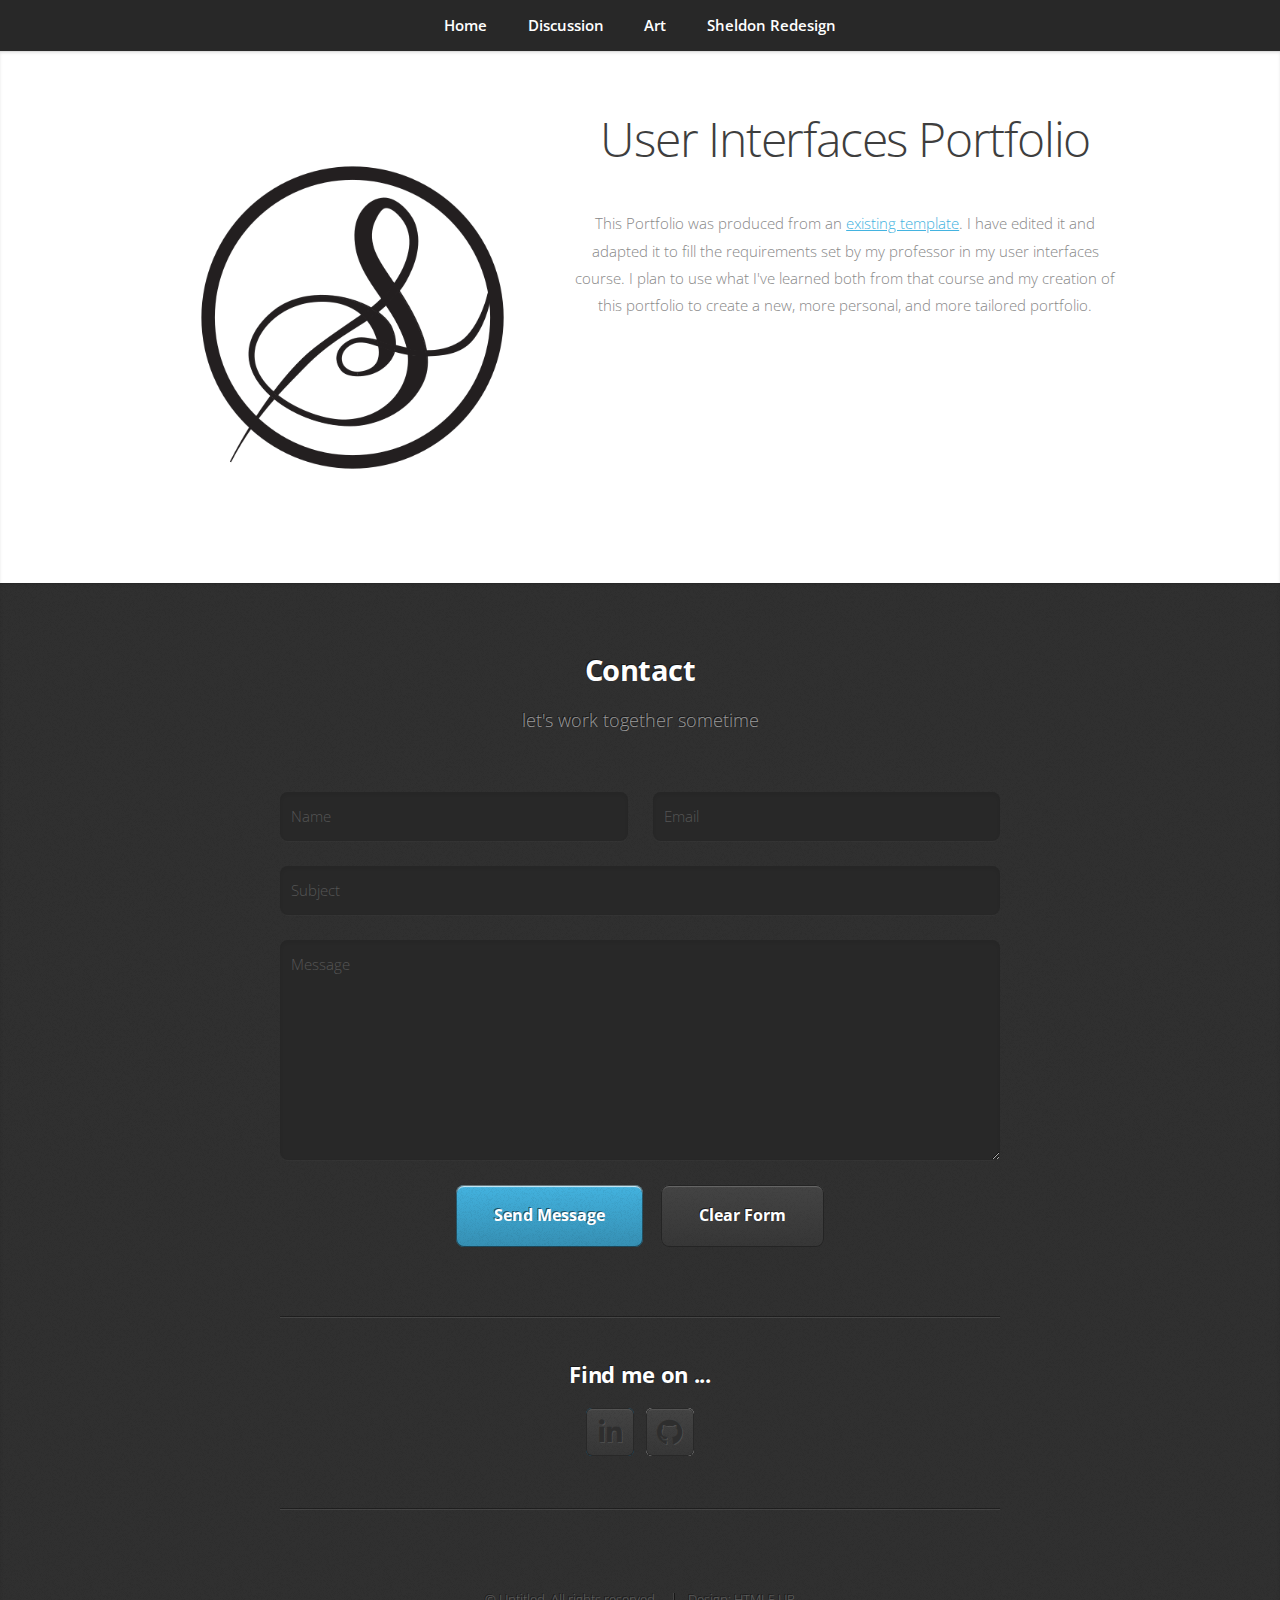
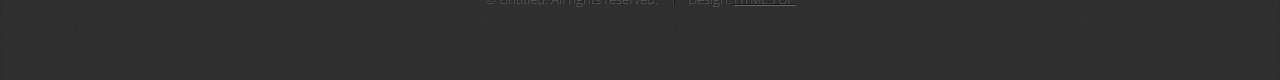
<file: Portfolio.html>
<!DOCTYPE HTML>
<!--
	Miniport by HTML5 UP
	html5up.net | @ajlkn
	Free for personal and commercial use under the CCA 3.0 license (html5up.net/license)
-->
<html>

<head>
    <title>Sarah Oran - Sheldon Redesign</title>
    <meta charset="utf-8" />
    <meta name="viewport" content="width=device-width, initial-scale=1, user-scalable=no" />
    <link rel="stylesheet" href="assets/css/main.css" />
</head>

<!-- Nav -->
<nav id="nav">
    <ul class="container">
        <li><a href="index.html">Home</a></li>
        <li><a href="Discussion.html">Discussion</a></li>
        <li><a href="Art.html">Art</a></li>
        <li><a>Sheldon Redesign</a></li>
    </ul>
</nav>

<!-- Design System -->
<article id="Intro" class="wrapper style1">
    <div class="container">
        <div class="row">
            <div class="col-4 col-5-large col-12-medium">
                <span class="image fit"><img src="images/initials.png" alt="" /></span>
            </div>
            <div class="col-8 col-7-large col-12-medium">
                <header>
                    <h1>User Interfaces Portfolio</h1>
                </header>
                <p>
                    <!--Portfolio Description-->
                    This Portfolio was produced from an <a href="https://html5up.net/miniport" alt="">existing
                        template</a>. I have edited it and adapted it to fill the requirements set by my professor in my
                    user interfaces course. I plan to use what I've learned both from that course and my creation of
                    this portfolio to create a new, more personal, and more tailored portfolio.
                </p>
            </div>
        </div>
    </div>
</article>
<!-- Contact -->
<article id="contact" class="wrapper style4">
    <div class="container medium">
        <header>
            <h2>Contact</h2>
            <p>let's work together sometime</p>
        </header>
        <div class="row">
            <div class="col-12">
                <form method="post" action="#">
                    <div class="row">
                        <div class="col-6 col-12-small">
                            <input type="text" name="name" id="name" placeholder="Name" />
                        </div>
                        <div class="col-6 col-12-small">
                            <input type="text" name="email" id="email" placeholder="Email" />
                        </div>
                        <div class="col-12">
                            <input type="text" name="subject" id="subject" placeholder="Subject" />
                        </div>
                        <div class="col-12">
                            <textarea name="message" id="message" placeholder="Message"></textarea>
                        </div>
                        <div class="col-12">
                            <ul class="actions">
                                <li><input type="submit" value="Send Message" /></li>
                                <li><input type="reset" value="Clear Form" class="alt" /></li>
                            </ul>
                        </div>
                    </div>
                </form>
            </div>
            <div class="col-12">
                <hr />
                <h3>Find me on ...</h3>
                <ul class="social">
                    <li><a href="https://www.linkedin.com/in/sarah-oran/" class="icon brands fa-linkedin-in"><span
                                class="label">LinkedIn</span></a></li>
                    <li><a href="#" class="icon brands fa-github"><span class="label">Github</span></a></li>
                    <!--
								<li><a href="#" class="icon brands fa-dribbble"><span class="label">Dribbble</span></a></li>
								<li><a href="#" class="icon brands fa-instagram"><span>Instagram</span></a></li>
								<li><a href="#" class="icon brands fa-foursquare"><span>Foursquare</span></a></li>
								<li><a href="#" class="icon brands fa-skype"><span>Skype</span></a></li>
								<li><a href="#" class="icon brands fa-soundcloud"><span>Soundcloud</span></a></li>
								<li><a href="#" class="icon brands fa-youtube"><span>YouTube</span></a></li>
								<li><a href="#" class="icon brands fa-blogger"><span>Blogger</span></a></li>
								<li><a href="#" class="icon brands fa-flickr"><span>Flickr</span></a></li>
								<li><a href="#" class="icon brands fa-vimeo"><span>Vimeo</span></a></li>
								-->
                </ul>
                <hr />
            </div>
        </div>
        <footer>
            <ul id="copyright">
                <li>&copy; Untitled. All rights reserved.</li>
                <li>Design: <a href="http://html5up.net">HTML5 UP</a></li>
            </ul>
        </footer>
    </div>
</article>

<!-- Scripts -->
<script src="assets/js/jquery.min.js"></script>
<script src="assets/js/jquery.scrolly.min.js"></script>
<script src="assets/js/browser.min.js"></script>
<script src="assets/js/breakpoints.min.js"></script>
<script src="assets/js/util.js"></script>
<script src="assets/js/main.js"></script>
</body>

</html>
</file>
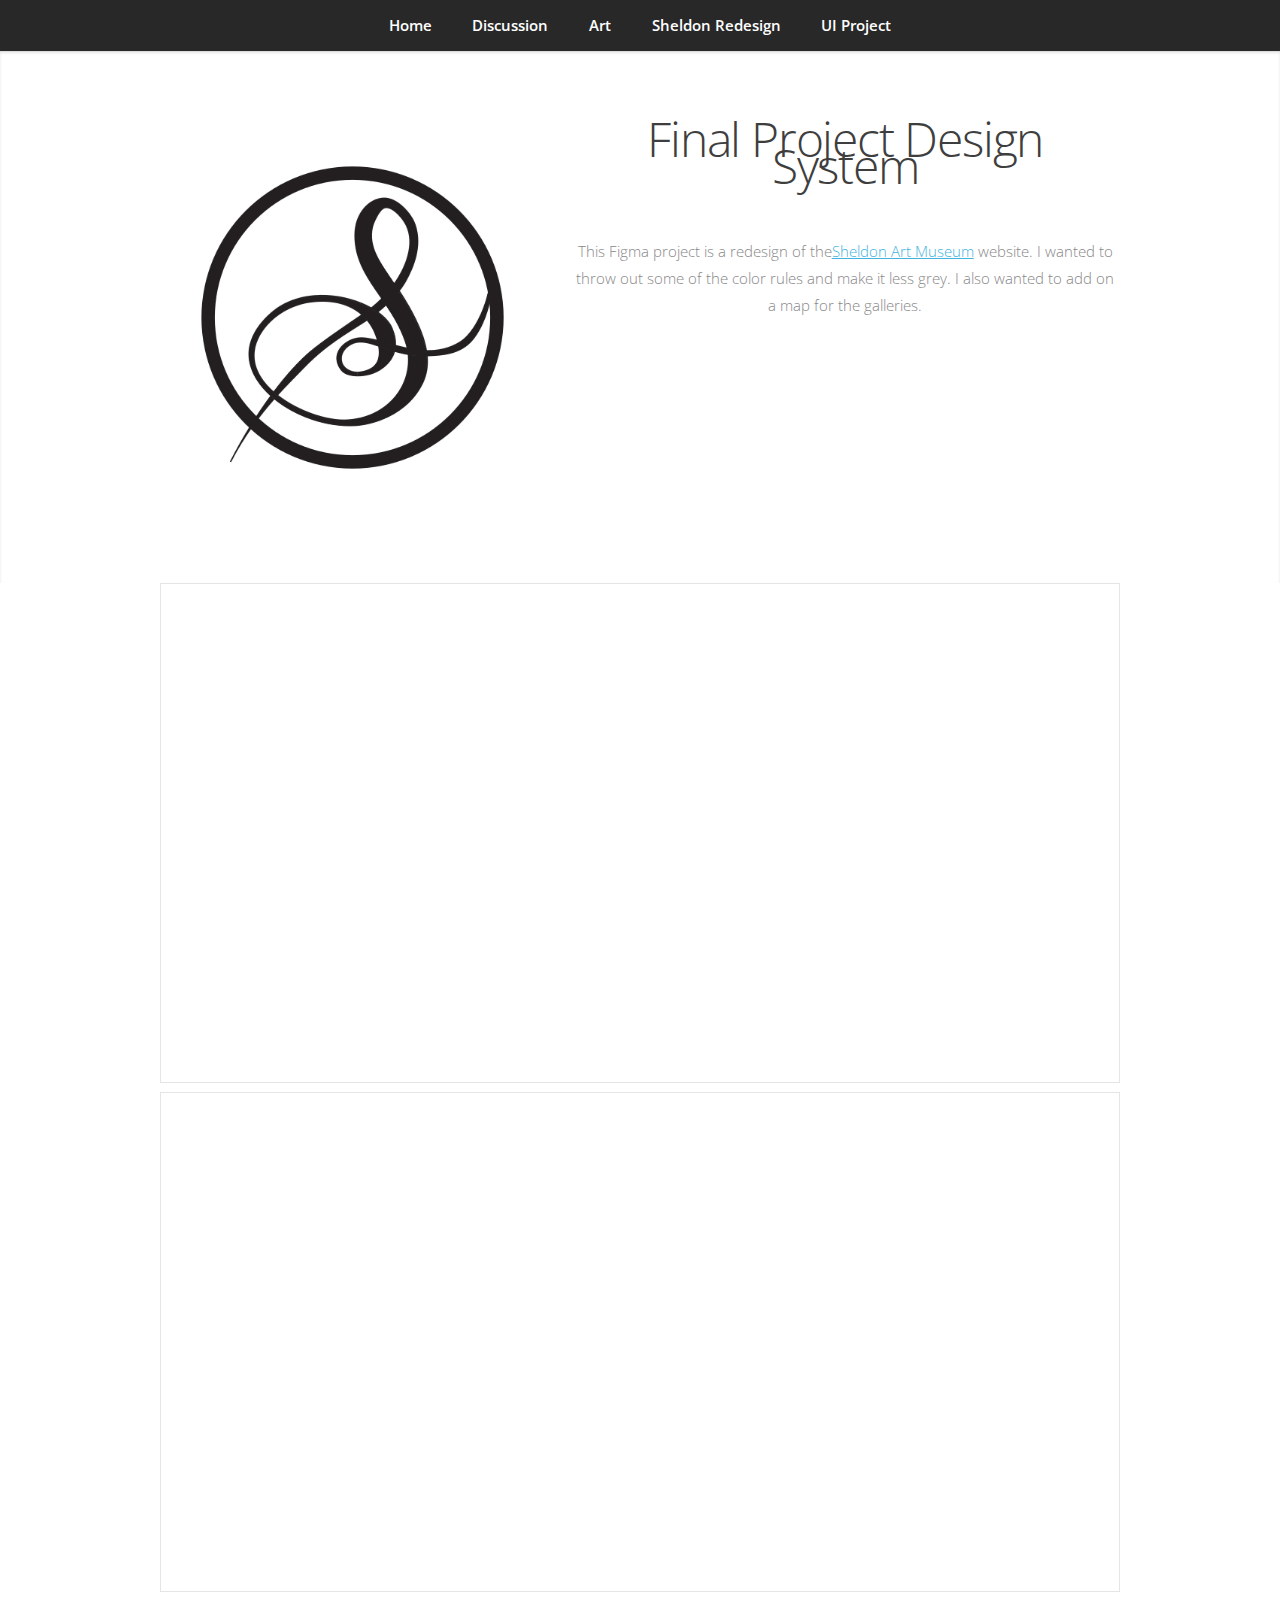
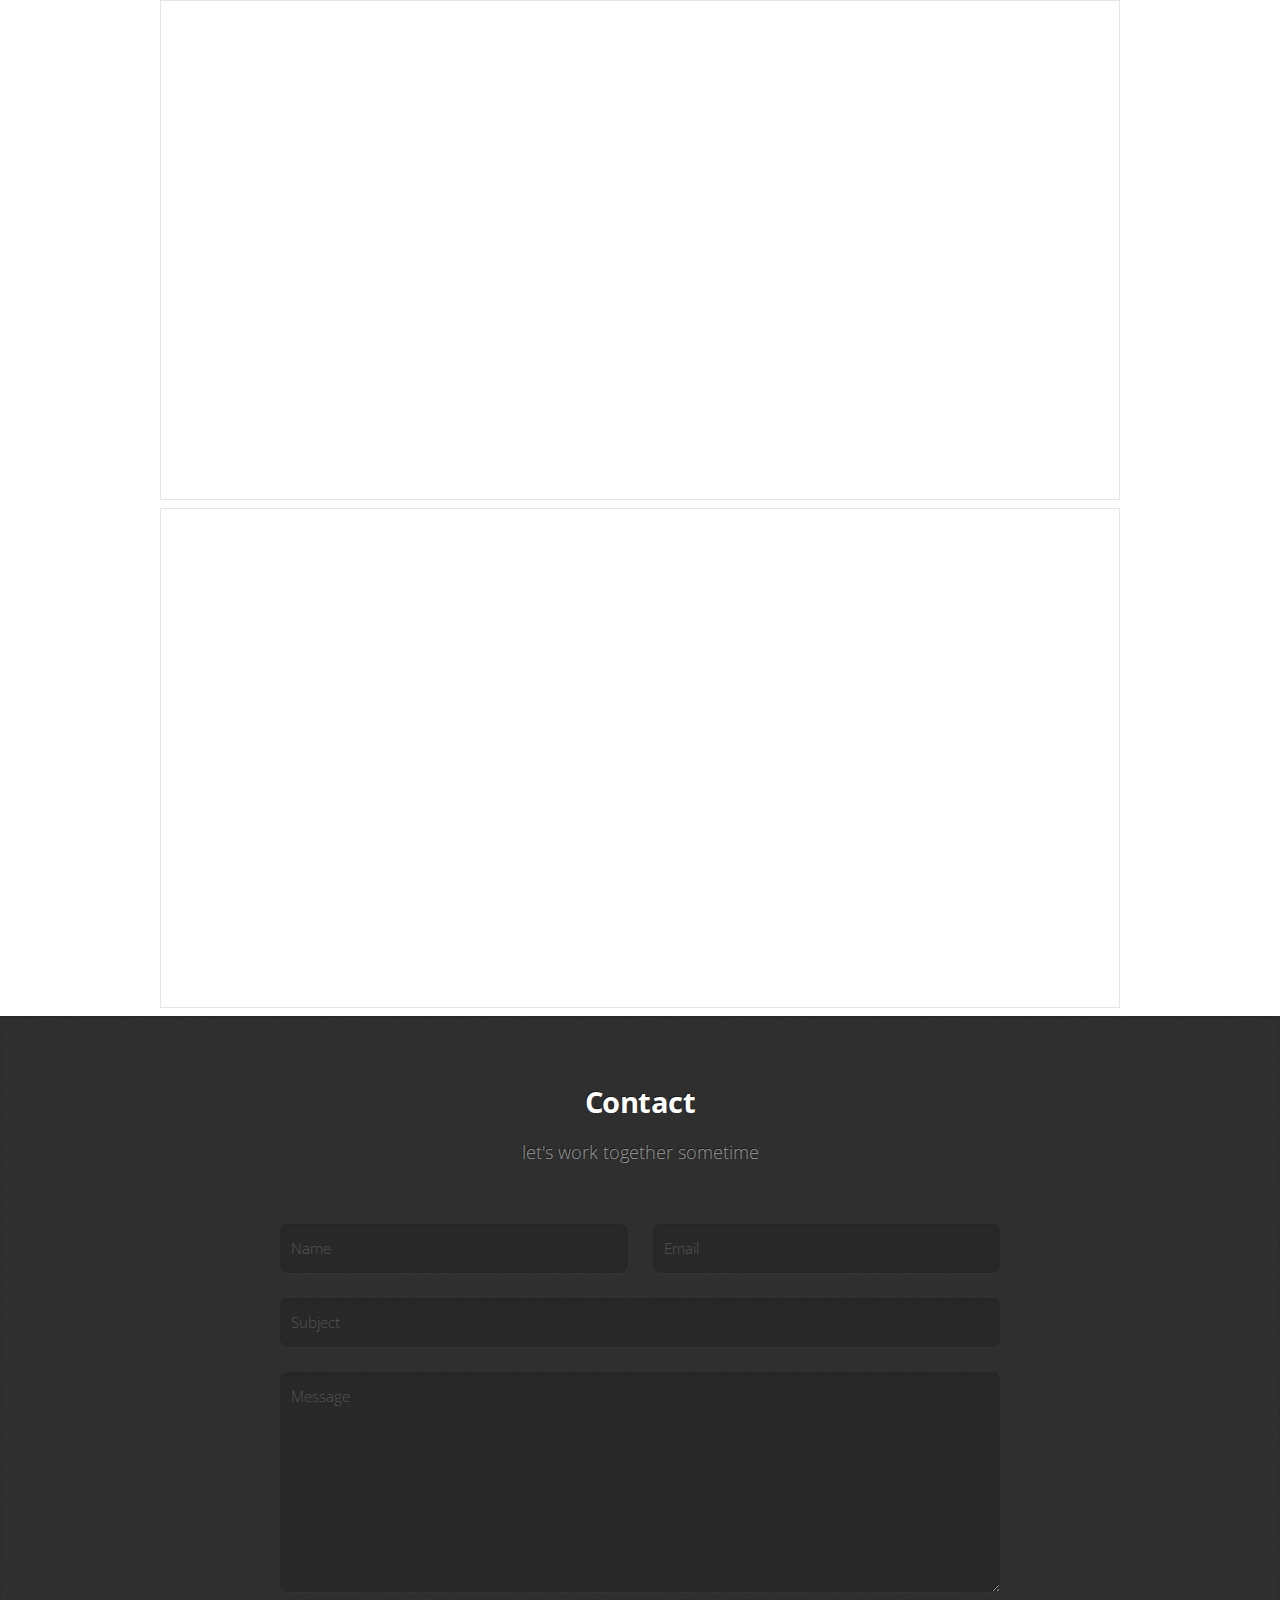
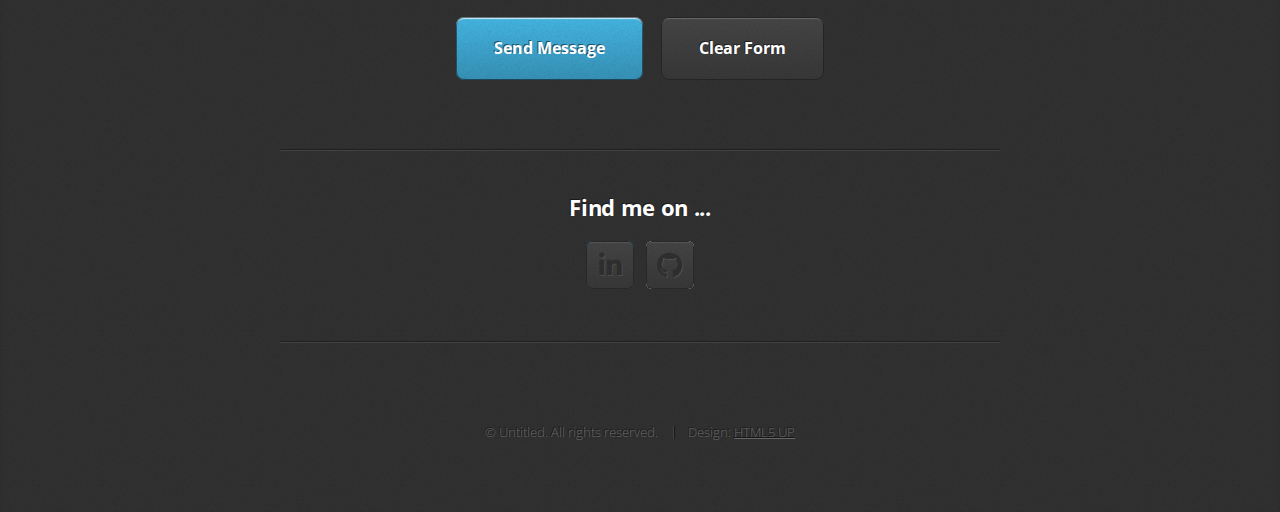
<file: UIFinalProject.html>
<!DOCTYPE HTML>
<!--
	Miniport by HTML5 UP
	html5up.net | @ajlkn
	Free for personal and commercial use under the CCA 3.0 license (html5up.net/license)
-->
<html>

<head>
    <title>Sarah Oran - Design System</title>
    <meta charset="utf-8" />
    <meta name="viewport" content="width=device-width, initial-scale=1, user-scalable=no" />
    <link rel="stylesheet" href="assets/css/main.css" />
</head>

<!-- Nav -->
<nav id="nav">
    <ul class="container">
        <li><a href="index.html">Home</a></li>
        <li><a href="Discussion.html">Discussion</a></li>
        <li><a href="Art.html">Art</a></li>
        <li><a href="FinalProject.html">Sheldon Redesign</a></li>
        <li><a>UI Project</a></li>
    </ul>
</nav>

<!-- Design System -->
<article id="DS" class="wrapper style1">
    <div class="container">
        <div class="row">
            <div class="col-4 col-5-large col-12-medium">
                <span class="image fit"><img src="images/initials.png" alt="" /></span>
            </div>
            <div class="col-8 col-7-large col-12-medium">
                <header>
                    <h1>Final Project Design System</h1>
                </header>
                <p>This Figma project is a redesign of the<a href="https://sheldonartmuseum.org/">Sheldon Art Museum</a>
                    website. I wanted to throw out some of the color rules and make it less grey. I also wanted to add
                    on a map for the galleries.</p>
            </div>
        </div>
    </div>
</article>
<div class="container">
    <iframe style="border: 1px solid rgba(0, 0, 0, 0.1);" width=100% height=500px
        src="https://www.figma.com/embed?embed_host=share&url=https%3A%2F%2Fwww.figma.com%2Ffile%2FkQyzR2afnUgzoHWfH1fgA3%2FDesign-System%3Ftype%3Ddesign%26node-id%3D0%253A1%26mode%3Ddesign%26t%3DP8MtAGZGLQp5EzLY-1"
        allowfullscreen>
    </iframe>
</div>
<div class="container">
    <iframe style="border: 1px solid rgba(0, 0, 0, 0.1);" width=100% height=500px
        src="https://www.figma.com/embed?embed_host=share&url=https%3A%2F%2Fwww.figma.com%2Ffile%2FRTIbMAzX5dxRsvCM4AeDLt%2FMock-Up%3Ftype%3Ddesign%26node-id%3D0%253A1%26mode%3Ddesign%26t%3DPFHXdQnmDlctkjOW-1"
        allowfullscreen></iframe>
</div>
<div class="container">
    <iframe style="border: 1px solid rgba(0, 0, 0, 0.1);" width=100% height=500px
        src="https://www.figma.com/embed?embed_host=share&url=https%3A%2F%2Fwww.figma.com%2Fproto%2FXALAN63HZKVsBsUw1revCw%2FPrototype%3Fpage-id%3D0%253A1%26type%3Ddesign%26node-id%3D1-50%26viewport%3D401%252C337%252C0.12%26t%3DXTH9cgfIRCq5zfvk-1%26scaling%3Dscale-down-width%26starting-point-node-id%3D1%253A50%26mode%3Ddesign"
        allowfullscreen></iframe>
</div>
<div class="container">
    <iframe style="border: 1px solid rgba(0, 0, 0, 0.1);" width=100% height=500px
        src="https://www.figma.com/embed?embed_host=share&url=https%3A%2F%2Fwww.figma.com%2Fproto%2FcVhGBwmtbuikynLetBDX6X%2FPrototype---Revised%3Fpage-id%3D0%253A1%26type%3Ddesign%26node-id%3D1-50%26viewport%3D871%252C-548%252C0.63%26t%3DYDqJaDcLbrnQ2P8i-1%26scaling%3Dscale-down-width%26starting-point-node-id%3D1%253A50%26mode%3Ddesign"
        allowfullscreen></iframe>
</div>
<!-- Contact -->
<article id="contact" class="wrapper style4">
    <div class="container medium">
        <header>
            <h2>Contact</h2>
            <p>let's work together sometime</p>
        </header>
        <div class="row">
            <div class="col-12">
                <form method="post" action="#">
                    <div class="row">
                        <div class="col-6 col-12-small">
                            <input type="text" name="name" id="name" placeholder="Name" />
                        </div>
                        <div class="col-6 col-12-small">
                            <input type="text" name="email" id="email" placeholder="Email" />
                        </div>
                        <div class="col-12">
                            <input type="text" name="subject" id="subject" placeholder="Subject" />
                        </div>
                        <div class="col-12">
                            <textarea name="message" id="message" placeholder="Message"></textarea>
                        </div>
                        <div class="col-12">
                            <ul class="actions">
                                <li><input type="submit" value="Send Message" /></li>
                                <li><input type="reset" value="Clear Form" class="alt" /></li>
                            </ul>
                        </div>
                    </div>
                </form>
            </div>
            <div class="col-12">
                <hr />
                <h3>Find me on ...</h3>
                <ul class="social">
                    <li><a href="www.linkedin.com/in/sarah-oran" class="icon brands fa-linkedin-in"><span
                                class="label">LinkedIn</span></a></li>
                    <li><a href="#" class="icon brands fa-github"><span class="label">Github</span></a></li>
                    <!--
								<li><a href="#" class="icon brands fa-dribbble"><span class="label">Dribbble</span></a></li>
								<li><a href="#" class="icon brands fa-instagram"><span>Instagram</span></a></li>
								<li><a href="#" class="icon brands fa-foursquare"><span>Foursquare</span></a></li>
								<li><a href="#" class="icon brands fa-skype"><span>Skype</span></a></li>
								<li><a href="#" class="icon brands fa-soundcloud"><span>Soundcloud</span></a></li>
								<li><a href="#" class="icon brands fa-youtube"><span>YouTube</span></a></li>
								<li><a href="#" class="icon brands fa-blogger"><span>Blogger</span></a></li>
								<li><a href="#" class="icon brands fa-flickr"><span>Flickr</span></a></li>
								<li><a href="#" class="icon brands fa-vimeo"><span>Vimeo</span></a></li>
								-->
                </ul>
                <hr />
            </div>
        </div>
        <footer>
            <ul id="copyright">
                <li>&copy; Untitled. All rights reserved.</li>
                <li>Design: <a href="http://html5up.net">HTML5 UP</a></li>
            </ul>
        </footer>
    </div>
</article>

<!-- Scripts -->
<script src="assets/js/jquery.min.js"></script>
<script src="assets/js/jquery.scrolly.min.js"></script>
<script src="assets/js/browser.min.js"></script>
<script src="assets/js/breakpoints.min.js"></script>
<script src="assets/js/util.js"></script>
<script src="assets/js/main.js"></script>
</body>

</html>
</file>
<file: assets/css/main.css>
@import url("https://fonts.googleapis.com/css?family=Open+Sans:300,300italic,600,600italic,700");
@import url("fontawesome-all.min.css");

/*
	Miniport by HTML5 UP
	html5up.net | @ajlkn
	Free for personal and commercial use under the CCA 3.0 license (html5up.net/license)
*/

html, body, div, span, applet, object,
iframe, h1, h2, h3, h4, h5, h6, p, blockquote,
pre, a, abbr, acronym, address, big, cite,
code, del, dfn, em, img, ins, kbd, q, s, samp,
small, strike, strong, sub, sup, tt, var, b,
u, i, center, dl, dt, dd, ol, ul, li, fieldset,
form, label, legend, table, caption, tbody,
tfoot, thead, tr, th, td, article, aside,
canvas, details, embed, figure, figcaption,
footer, header, hgroup, menu, nav, output, ruby,
section, summary, time, mark, audio, video {
	margin: 0;
	padding: 0;
	border: 0;
	font-size: 100%;
	font: inherit;
	vertical-align: baseline;}

article, aside, details, figcaption, figure,
footer, header, hgroup, menu, nav, section {
	display: block;}

body {
	line-height: 1;
}

ol, ul {
	list-style: none;
}

blockquote, q {
	quotes: none;
}

	blockquote:before, blockquote:after, q:before, q:after {
		content: '';
		content: none;
	}

table {
	border-collapse: collapse;
	border-spacing: 0;
}

body {
	-webkit-text-size-adjust: none;
}

mark {
	background-color: transparent;
	color: inherit;
}

input::-moz-focus-inner {
	border: 0;
	padding: 0;
}

input, select, textarea {
	-moz-appearance: none;
	-webkit-appearance: none;
	-ms-appearance: none;
	appearance: none;
}

/* Basic */

	html {
		box-sizing: border-box;
	}

	*, *:before, *:after {
		box-sizing: inherit;
	}

	body {
		padding-top: 3.5em;
	}

		body.is-preload *, body.is-preload *:before, body.is-preload *:after {
			-moz-animation: none !important;
			-webkit-animation: none !important;
			-ms-animation: none !important;
			animation: none !important;
			-moz-transition: none !important;
			-webkit-transition: none !important;
			-ms-transition: none !important;
			transition: none !important;
		}

	body, input, textarea, select {
		font-family: 'Open Sans', sans-serif;
		line-height: 1.85em;
		color: #888;
		font-weight: 300;
		font-size: 13pt;
	}

	a {
		-moz-transition: color .2s ease-in-out;
		-webkit-transition: color .2s ease-in-out;
		-ms-transition: color .2s ease-in-out;
		transition: color .2s ease-in-out;
		color: #43B3E0;
		text-decoration: underline;
	}

		a:hover {
			color: #43bff0 !important;
		}

		a img {
			border: 0;
		}

	b, strong {
		font-weight: 600;
		color: #3e3e3e;
	}

	i, em {
		font-style: italic;
	}

	sub {
		position: relative;
		top: 0.5em;
		font-size: 0.8em;
	}

	sup {
		position: relative;
		top: -0.5em;
		font-size: 0.8em;
	}

	blockquote {
		border-left: solid 0.75em #eee;
		padding: 1em 0 1em 1.5em;
		font-style: italic;
	}

	h1, h2, h3, h4, h5, h6 {
		color: #3e3e3e;
		margin: 0 0 0.75em 0;
	}

	h1 a, h2 a, h3 a, h4 a, h5 a, h6 a {
		text-decoration: none;
		color: inherit;
	}

	h2, h3, h4, h5, h6 {
		font-weight: 700;
	}

	h1 {
		font-size: 3.25em;
		letter-spacing: -0.025em;
		font-weight: 300;
	}

		h1 strong {
			font-weight: 700;
		}

	h2 {
		font-size: 2em;
		letter-spacing: -0.015em;
	}

	h3 {
		font-size: 1.5em;
		letter-spacing: -0.015em;
	}

	em, i {
		font-style: italic;
	}

	br.clear {
		clear: both;
	}

	hr {
		border: 0;
		border-top: solid 1px #444;
		border-top-color: rgba(0, 0, 0, 0.35);
		box-shadow: 0px 1px 0px 0px rgba(255, 255, 255, 0.1);
		height: 1px;
		margin: 3em 0;
	}

	p, ul, ol, dl, table {
		margin-bottom: 2em;
	}

	header {
		margin: 0 0 3em 0;
	}

		header > p {
			font-size: 1.25em;
			margin: 0;
		}

	footer {
		margin: 3em 0 0 0;
	}

		footer > p {
			font-size: 1.25em;
		}

/* Container */

	.container {
		margin: 0 auto;
		max-width: calc(100% - 50px);
		width: 1200px;
	}

		.container.medium {
			width: 900px;
		}

		@media screen and (max-width: 1680px) {

			.container {
				width: 1200px;
			}

				.container.medium {
					width: 900px;
				}

		}

		@media screen and (max-width: 1280px) {

			.container {
				width: 960px;
			}

				.container.medium {
					width: 720px;
				}

		}

		@media screen and (max-width: 980px) {

			.container {
				width: 100%;
			}

				.container.medium {
					width: 75%;
				}

		}

		@media screen and (max-width: 736px) {

			.container {
				width: 100%;
				max-width: calc(100% - 30px);
			}

				.container.medium {
					width: 100%;
				}

		}

/* Row */

	.row {
		display: flex;
		flex-wrap: wrap;
		box-sizing: border-box;
		align-items: stretch;
	}

		.row > * {
			box-sizing: border-box;
		}

		.row.gtr-uniform > * > :last-child {
			margin-bottom: 0;
		}

		.row.aln-left {
			justify-content: flex-start;
		}

		.row.aln-center {
			justify-content: center;
		}

		.row.aln-right {
			justify-content: flex-end;
		}

		.row.aln-top {
			align-items: flex-start;
		}

		.row.aln-middle {
			align-items: center;
		}

		.row.aln-bottom {
			align-items: flex-end;
		}

		.row > .imp {
			order: -1;
		}

		.row > .col-1 {
			width: 8.33333%;
		}

		.row > .off-1 {
			margin-left: 8.33333%;
		}

		.row > .col-2 {
			width: 16.66667%;
		}

		.row > .off-2 {
			margin-left: 16.66667%;
		}

		.row > .col-3 {
			width: 25%;
		}

		.row > .off-3 {
			margin-left: 25%;
		}

		.row > .col-4 {
			width: 33.33333%;
		}

		.row > .off-4 {
			margin-left: 33.33333%;
		}

		.row > .col-5 {
			width: 41.66667%;
		}

		.row > .off-5 {
			margin-left: 41.66667%;
		}

		.row > .col-6 {
			width: 50%;
		}

		.row > .off-6 {
			margin-left: 50%;
		}

		.row > .col-7 {
			width: 58.33333%;
		}

		.row > .off-7 {
			margin-left: 58.33333%;
		}

		.row > .col-8 {
			width: 66.66667%;
		}

		.row > .off-8 {
			margin-left: 66.66667%;
		}

		.row > .col-9 {
			width: 75%;
		}

		.row > .off-9 {
			margin-left: 75%;
		}

		.row > .col-10 {
			width: 83.33333%;
		}

		.row > .off-10 {
			margin-left: 83.33333%;
		}

		.row > .col-11 {
			width: 91.66667%;
		}

		.row > .off-11 {
			margin-left: 91.66667%;
		}

		.row > .col-12 {
			width: 100%;
		}

		.row > .off-12 {
			margin-left: 100%;
		}

		.row.gtr-0 {
			margin-top: 0px;
			margin-left: 0px;
		}

			.row.gtr-0 > * {
				padding: 0px 0 0 0px;
			}

			.row.gtr-0.gtr-uniform {
				margin-top: 0px;
			}

				.row.gtr-0.gtr-uniform > * {
					padding-top: 0px;
				}

		.row.gtr-25 {
			margin-top: -6.25px;
			margin-left: -6.25px;
		}

			.row.gtr-25 > * {
				padding: 6.25px 0 0 6.25px;
			}

			.row.gtr-25.gtr-uniform {
				margin-top: -6.25px;
			}

				.row.gtr-25.gtr-uniform > * {
					padding-top: 6.25px;
				}

		.row.gtr-50 {
			margin-top: -12.5px;
			margin-left: -12.5px;
		}

			.row.gtr-50 > * {
				padding: 12.5px 0 0 12.5px;
			}

			.row.gtr-50.gtr-uniform {
				margin-top: -12.5px;
			}

				.row.gtr-50.gtr-uniform > * {
					padding-top: 12.5px;
				}

		.row {
			margin-top: -25px;
			margin-left: -25px;
		}

			.row > * {
				padding: 25px 0 0 25px;
			}

			.row.gtr-uniform {
				margin-top: -25px;
			}

				.row.gtr-uniform > * {
					padding-top: 25px;
				}

		.row.gtr-150 {
			margin-top: -37.5px;
			margin-left: -37.5px;
		}

			.row.gtr-150 > * {
				padding: 37.5px 0 0 37.5px;
			}

			.row.gtr-150.gtr-uniform {
				margin-top: -37.5px;
			}

				.row.gtr-150.gtr-uniform > * {
					padding-top: 37.5px;
				}

		.row.gtr-200 {
			margin-top: -50px;
			margin-left: -50px;
		}

			.row.gtr-200 > * {
				padding: 50px 0 0 50px;
			}

			.row.gtr-200.gtr-uniform {
				margin-top: -50px;
			}

				.row.gtr-200.gtr-uniform > * {
					padding-top: 50px;
				}

		@media screen and (max-width: 1680px) {

			.row {
				display: flex;
				flex-wrap: wrap;
				box-sizing: border-box;
				align-items: stretch;
			}

				.row > * {
					box-sizing: border-box;
				}

				.row.gtr-uniform > * > :last-child {
					margin-bottom: 0;
				}

				.row.aln-left {
					justify-content: flex-start;
				}

				.row.aln-center {
					justify-content: center;
				}

				.row.aln-right {
					justify-content: flex-end;
				}

				.row.aln-top {
					align-items: flex-start;
				}

				.row.aln-middle {
					align-items: center;
				}

				.row.aln-bottom {
					align-items: flex-end;
				}

				.row > .imp-xlarge {
					order: -1;
				}

				.row > .col-1-xlarge {
					width: 8.33333%;
				}

				.row > .off-1-xlarge {
					margin-left: 8.33333%;
				}

				.row > .col-2-xlarge {
					width: 16.66667%;
				}

				.row > .off-2-xlarge {
					margin-left: 16.66667%;
				}

				.row > .col-3-xlarge {
					width: 25%;
				}

				.row > .off-3-xlarge {
					margin-left: 25%;
				}

				.row > .col-4-xlarge {
					width: 33.33333%;
				}

				.row > .off-4-xlarge {
					margin-left: 33.33333%;
				}

				.row > .col-5-xlarge {
					width: 41.66667%;
				}

				.row > .off-5-xlarge {
					margin-left: 41.66667%;
				}

				.row > .col-6-xlarge {
					width: 50%;
				}

				.row > .off-6-xlarge {
					margin-left: 50%;
				}

				.row > .col-7-xlarge {
					width: 58.33333%;
				}

				.row > .off-7-xlarge {
					margin-left: 58.33333%;
				}

				.row > .col-8-xlarge {
					width: 66.66667%;
				}

				.row > .off-8-xlarge {
					margin-left: 66.66667%;
				}

				.row > .col-9-xlarge {
					width: 75%;
				}

				.row > .off-9-xlarge {
					margin-left: 75%;
				}

				.row > .col-10-xlarge {
					width: 83.33333%;
				}

				.row > .off-10-xlarge {
					margin-left: 83.33333%;
				}

				.row > .col-11-xlarge {
					width: 91.66667%;
				}

				.row > .off-11-xlarge {
					margin-left: 91.66667%;
				}

				.row > .col-12-xlarge {
					width: 100%;
				}

				.row > .off-12-xlarge {
					margin-left: 100%;
				}

				.row.gtr-0 {
					margin-top: 0px;
					margin-left: 0px;
				}

					.row.gtr-0 > * {
						padding: 0px 0 0 0px;
					}

					.row.gtr-0.gtr-uniform {
						margin-top: 0px;
					}

						.row.gtr-0.gtr-uniform > * {
							padding-top: 0px;
						}

				.row.gtr-25 {
					margin-top: -6.25px;
					margin-left: -6.25px;
				}

					.row.gtr-25 > * {
						padding: 6.25px 0 0 6.25px;
					}

					.row.gtr-25.gtr-uniform {
						margin-top: -6.25px;
					}

						.row.gtr-25.gtr-uniform > * {
							padding-top: 6.25px;
						}

				.row.gtr-50 {
					margin-top: -12.5px;
					margin-left: -12.5px;
				}

					.row.gtr-50 > * {
						padding: 12.5px 0 0 12.5px;
					}

					.row.gtr-50.gtr-uniform {
						margin-top: -12.5px;
					}

						.row.gtr-50.gtr-uniform > * {
							padding-top: 12.5px;
						}

				.row {
					margin-top: -25px;
					margin-left: -25px;
				}

					.row > * {
						padding: 25px 0 0 25px;
					}

					.row.gtr-uniform {
						margin-top: -25px;
					}

						.row.gtr-uniform > * {
							padding-top: 25px;
						}

				.row.gtr-150 {
					margin-top: -37.5px;
					margin-left: -37.5px;
				}

					.row.gtr-150 > * {
						padding: 37.5px 0 0 37.5px;
					}

					.row.gtr-150.gtr-uniform {
						margin-top: -37.5px;
					}

						.row.gtr-150.gtr-uniform > * {
							padding-top: 37.5px;
						}

				.row.gtr-200 {
					margin-top: -50px;
					margin-left: -50px;
				}

					.row.gtr-200 > * {
						padding: 50px 0 0 50px;
					}

					.row.gtr-200.gtr-uniform {
						margin-top: -50px;
					}

						.row.gtr-200.gtr-uniform > * {
							padding-top: 50px;
						}

		}

		@media screen and (max-width: 1280px) {

			.row {
				display: flex;
				flex-wrap: wrap;
				box-sizing: border-box;
				align-items: stretch;
			}

				.row > * {
					box-sizing: border-box;
				}

				.row.gtr-uniform > * > :last-child {
					margin-bottom: 0;
				}

				.row.aln-left {
					justify-content: flex-start;
				}

				.row.aln-center {
					justify-content: center;
				}

				.row.aln-right {
					justify-content: flex-end;
				}

				.row.aln-top {
					align-items: flex-start;
				}

				.row.aln-middle {
					align-items: center;
				}

				.row.aln-bottom {
					align-items: flex-end;
				}

				.row > .imp-large {
					order: -1;
				}

				.row > .col-1-large {
					width: 8.33333%;
				}

				.row > .off-1-large {
					margin-left: 8.33333%;
				}

				.row > .col-2-large {
					width: 16.66667%;
				}

				.row > .off-2-large {
					margin-left: 16.66667%;
				}

				.row > .col-3-large {
					width: 25%;
				}

				.row > .off-3-large {
					margin-left: 25%;
				}

				.row > .col-4-large {
					width: 33.33333%;
				}

				.row > .off-4-large {
					margin-left: 33.33333%;
				}

				.row > .col-5-large {
					width: 41.66667%;
				}

				.row > .off-5-large {
					margin-left: 41.66667%;
				}

				.row > .col-6-large {
					width: 50%;
				}

				.row > .off-6-large {
					margin-left: 50%;
				}

				.row > .col-7-large {
					width: 58.33333%;
				}

				.row > .off-7-large {
					margin-left: 58.33333%;
				}

				.row > .col-8-large {
					width: 66.66667%;
				}

				.row > .off-8-large {
					margin-left: 66.66667%;
				}

				.row > .col-9-large {
					width: 75%;
				}

				.row > .off-9-large {
					margin-left: 75%;
				}

				.row > .col-10-large {
					width: 83.33333%;
				}

				.row > .off-10-large {
					margin-left: 83.33333%;
				}

				.row > .col-11-large {
					width: 91.66667%;
				}

				.row > .off-11-large {
					margin-left: 91.66667%;
				}

				.row > .col-12-large {
					width: 100%;
				}

				.row > .off-12-large {
					margin-left: 100%;
				}

				.row.gtr-0 {
					margin-top: 0px;
					margin-left: 0px;
				}

					.row.gtr-0 > * {
						padding: 0px 0 0 0px;
					}

					.row.gtr-0.gtr-uniform {
						margin-top: 0px;
					}

						.row.gtr-0.gtr-uniform > * {
							padding-top: 0px;
						}

				.row.gtr-25 {
					margin-top: -6.25px;
					margin-left: -6.25px;
				}

					.row.gtr-25 > * {
						padding: 6.25px 0 0 6.25px;
					}

					.row.gtr-25.gtr-uniform {
						margin-top: -6.25px;
					}

						.row.gtr-25.gtr-uniform > * {
							padding-top: 6.25px;
						}

				.row.gtr-50 {
					margin-top: -12.5px;
					margin-left: -12.5px;
				}

					.row.gtr-50 > * {
						padding: 12.5px 0 0 12.5px;
					}

					.row.gtr-50.gtr-uniform {
						margin-top: -12.5px;
					}

						.row.gtr-50.gtr-uniform > * {
							padding-top: 12.5px;
						}

				.row {
					margin-top: -25px;
					margin-left: -25px;
				}

					.row > * {
						padding: 25px 0 0 25px;
					}

					.row.gtr-uniform {
						margin-top: -25px;
					}

						.row.gtr-uniform > * {
							padding-top: 25px;
						}

				.row.gtr-150 {
					margin-top: -37.5px;
					margin-left: -37.5px;
				}

					.row.gtr-150 > * {
						padding: 37.5px 0 0 37.5px;
					}

					.row.gtr-150.gtr-uniform {
						margin-top: -37.5px;
					}

						.row.gtr-150.gtr-uniform > * {
							padding-top: 37.5px;
						}

				.row.gtr-200 {
					margin-top: -50px;
					margin-left: -50px;
				}

					.row.gtr-200 > * {
						padding: 50px 0 0 50px;
					}

					.row.gtr-200.gtr-uniform {
						margin-top: -50px;
					}

						.row.gtr-200.gtr-uniform > * {
							padding-top: 50px;
						}

		}

		@media screen and (max-width: 980px) {

			.row {
				display: flex;
				flex-wrap: wrap;
				box-sizing: border-box;
				align-items: stretch;
			}

				.row > * {
					box-sizing: border-box;
				}

				.row.gtr-uniform > * > :last-child {
					margin-bottom: 0;
				}

				.row.aln-left {
					justify-content: flex-start;
				}

				.row.aln-center {
					justify-content: center;
				}

				.row.aln-right {
					justify-content: flex-end;
				}

				.row.aln-top {
					align-items: flex-start;
				}

				.row.aln-middle {
					align-items: center;
				}

				.row.aln-bottom {
					align-items: flex-end;
				}

				.row > .imp-medium {
					order: -1;
				}

				.row > .col-1-medium {
					width: 8.33333%;
				}

				.row > .off-1-medium {
					margin-left: 8.33333%;
				}

				.row > .col-2-medium {
					width: 16.66667%;
				}

				.row > .off-2-medium {
					margin-left: 16.66667%;
				}

				.row > .col-3-medium {
					width: 25%;
				}

				.row > .off-3-medium {
					margin-left: 25%;
				}

				.row > .col-4-medium {
					width: 33.33333%;
				}

				.row > .off-4-medium {
					margin-left: 33.33333%;
				}

				.row > .col-5-medium {
					width: 41.66667%;
				}

				.row > .off-5-medium {
					margin-left: 41.66667%;
				}

				.row > .col-6-medium {
					width: 50%;
				}

				.row > .off-6-medium {
					margin-left: 50%;
				}

				.row > .col-7-medium {
					width: 58.33333%;
				}

				.row > .off-7-medium {
					margin-left: 58.33333%;
				}

				.row > .col-8-medium {
					width: 66.66667%;
				}

				.row > .off-8-medium {
					margin-left: 66.66667%;
				}

				.row > .col-9-medium {
					width: 75%;
				}

				.row > .off-9-medium {
					margin-left: 75%;
				}

				.row > .col-10-medium {
					width: 83.33333%;
				}

				.row > .off-10-medium {
					margin-left: 83.33333%;
				}

				.row > .col-11-medium {
					width: 91.66667%;
				}

				.row > .off-11-medium {
					margin-left: 91.66667%;
				}

				.row > .col-12-medium {
					width: 100%;
				}

				.row > .off-12-medium {
					margin-left: 100%;
				}

				.row.gtr-0 {
					margin-top: 0px;
					margin-left: 0px;
				}

					.row.gtr-0 > * {
						padding: 0px 0 0 0px;
					}

					.row.gtr-0.gtr-uniform {
						margin-top: 0px;
					}

						.row.gtr-0.gtr-uniform > * {
							padding-top: 0px;
						}

				.row.gtr-25 {
					margin-top: -6.25px;
					margin-left: -6.25px;
				}

					.row.gtr-25 > * {
						padding: 6.25px 0 0 6.25px;
					}

					.row.gtr-25.gtr-uniform {
						margin-top: -6.25px;
					}

						.row.gtr-25.gtr-uniform > * {
							padding-top: 6.25px;
						}

				.row.gtr-50 {
					margin-top: -12.5px;
					margin-left: -12.5px;
				}

					.row.gtr-50 > * {
						padding: 12.5px 0 0 12.5px;
					}

					.row.gtr-50.gtr-uniform {
						margin-top: -12.5px;
					}

						.row.gtr-50.gtr-uniform > * {
							padding-top: 12.5px;
						}

				.row {
					margin-top: -25px;
					margin-left: -25px;
				}

					.row > * {
						padding: 25px 0 0 25px;
					}

					.row.gtr-uniform {
						margin-top: -25px;
					}

						.row.gtr-uniform > * {
							padding-top: 25px;
						}

				.row.gtr-150 {
					margin-top: -37.5px;
					margin-left: -37.5px;
				}

					.row.gtr-150 > * {
						padding: 37.5px 0 0 37.5px;
					}

					.row.gtr-150.gtr-uniform {
						margin-top: -37.5px;
					}

						.row.gtr-150.gtr-uniform > * {
							padding-top: 37.5px;
						}

				.row.gtr-200 {
					margin-top: -50px;
					margin-left: -50px;
				}

					.row.gtr-200 > * {
						padding: 50px 0 0 50px;
					}

					.row.gtr-200.gtr-uniform {
						margin-top: -50px;
					}

						.row.gtr-200.gtr-uniform > * {
							padding-top: 50px;
						}

		}

		@media screen and (max-width: 736px) {

			.row {
				display: flex;
				flex-wrap: wrap;
				box-sizing: border-box;
				align-items: stretch;
			}

				.row > * {
					box-sizing: border-box;
				}

				.row.gtr-uniform > * > :last-child {
					margin-bottom: 0;
				}

				.row.aln-left {
					justify-content: flex-start;
				}

				.row.aln-center {
					justify-content: center;
				}

				.row.aln-right {
					justify-content: flex-end;
				}

				.row.aln-top {
					align-items: flex-start;
				}

				.row.aln-middle {
					align-items: center;
				}

				.row.aln-bottom {
					align-items: flex-end;
				}

				.row > .imp-small {
					order: -1;
				}

				.row > .col-1-small {
					width: 8.33333%;
				}

				.row > .off-1-small {
					margin-left: 8.33333%;
				}

				.row > .col-2-small {
					width: 16.66667%;
				}

				.row > .off-2-small {
					margin-left: 16.66667%;
				}

				.row > .col-3-small {
					width: 25%;
				}

				.row > .off-3-small {
					margin-left: 25%;
				}

				.row > .col-4-small {
					width: 33.33333%;
				}

				.row > .off-4-small {
					margin-left: 33.33333%;
				}

				.row > .col-5-small {
					width: 41.66667%;
				}

				.row > .off-5-small {
					margin-left: 41.66667%;
				}

				.row > .col-6-small {
					width: 50%;
				}

				.row > .off-6-small {
					margin-left: 50%;
				}

				.row > .col-7-small {
					width: 58.33333%;
				}

				.row > .off-7-small {
					margin-left: 58.33333%;
				}

				.row > .col-8-small {
					width: 66.66667%;
				}

				.row > .off-8-small {
					margin-left: 66.66667%;
				}

				.row > .col-9-small {
					width: 75%;
				}

				.row > .off-9-small {
					margin-left: 75%;
				}

				.row > .col-10-small {
					width: 83.33333%;
				}

				.row > .off-10-small {
					margin-left: 83.33333%;
				}

				.row > .col-11-small {
					width: 91.66667%;
				}

				.row > .off-11-small {
					margin-left: 91.66667%;
				}

				.row > .col-12-small {
					width: 100%;
				}

				.row > .off-12-small {
					margin-left: 100%;
				}

				.row.gtr-0 {
					margin-top: 0px;
					margin-left: 0px;
				}

					.row.gtr-0 > * {
						padding: 0px 0 0 0px;
					}

					.row.gtr-0.gtr-uniform {
						margin-top: 0px;
					}

						.row.gtr-0.gtr-uniform > * {
							padding-top: 0px;
						}

				.row.gtr-25 {
					margin-top: -3.75px;
					margin-left: -3.75px;
				}

					.row.gtr-25 > * {
						padding: 3.75px 0 0 3.75px;
					}

					.row.gtr-25.gtr-uniform {
						margin-top: -3.75px;
					}

						.row.gtr-25.gtr-uniform > * {
							padding-top: 3.75px;
						}

				.row.gtr-50 {
					margin-top: -7.5px;
					margin-left: -7.5px;
				}

					.row.gtr-50 > * {
						padding: 7.5px 0 0 7.5px;
					}

					.row.gtr-50.gtr-uniform {
						margin-top: -7.5px;
					}

						.row.gtr-50.gtr-uniform > * {
							padding-top: 7.5px;
						}

				.row {
					margin-top: -15px;
					margin-left: -15px;
				}

					.row > * {
						padding: 15px 0 0 15px;
					}

					.row.gtr-uniform {
						margin-top: -15px;
					}

						.row.gtr-uniform > * {
							padding-top: 15px;
						}

				.row.gtr-150 {
					margin-top: -22.5px;
					margin-left: -22.5px;
				}

					.row.gtr-150 > * {
						padding: 22.5px 0 0 22.5px;
					}

					.row.gtr-150.gtr-uniform {
						margin-top: -22.5px;
					}

						.row.gtr-150.gtr-uniform > * {
							padding-top: 22.5px;
						}

				.row.gtr-200 {
					margin-top: -30px;
					margin-left: -30px;
				}

					.row.gtr-200 > * {
						padding: 30px 0 0 30px;
					}

					.row.gtr-200.gtr-uniform {
						margin-top: -30px;
					}

						.row.gtr-200.gtr-uniform > * {
							padding-top: 30px;
						}

		}

/* Form */

	form label {
		color: #3e3e3e;
		font-weight: 700;
		display: block;
		margin: 0 0 0.5em 0;
	}

	form input[type=text],
	form input[type=email],
	form input[type=password],
	form select,
	form textarea {
		-moz-transition: background .2s ease-in-out, box-shadow .2s ease-in-out;
		-webkit-transition: background .2s ease-in-out, box-shadow .2s ease-in-out;
		-ms-transition: background .2s ease-in-out, box-shadow .2s ease-in-out;
		transition: background .2s ease-in-out, box-shadow .2s ease-in-out;
		-webkit-appearance: none;
		display: block;
		border: 0;
		padding: 0.75em;
		font-size: 1em;
		border-radius: 8px;
		border: solid 1px #ddd;
		background: #fff;
		color: #bbb;
		box-shadow: inset 0px 2px 3px 1px rgba(0, 0, 0, 0.05), 0px 1px 0px 0px rgba(255, 255, 255, 0.025);
		width: 100%;
	}

		form input[type=text]:focus,
		form input[type=email]:focus,
		form input[type=password]:focus,
		form select:focus,
		form textarea:focus {
			background: #fafafa;
			box-shadow: inset 0px 2px 5px 0px rgba(0, 0, 0, 0.05), 0px 1px 0px 0px rgba(255, 255, 255, 0.025), inset 0px 0px 2px 1px #43bff0;
		}

	form textarea {
		height: 15em;
	}

	form .actions:last-child {
		margin-bottom: 0;
	}

	form ::-webkit-input-placeholder {
		color: #555 !important;
	}

	form :-moz-placeholder {
		color: #555 !important;
	}

	form ::-moz-placeholder {
		color: #555 !important;
	}

	form :-ms-input-placeholder {
		color: #555 !important;
	}

	form ::-moz-focus-inner {
		border: 0;
	}

/* Tables */

	table {
		width: 100%;
	}

		table.default {
			width: 100%;
		}

			table.default tr {
				border-top: solid 1px #eee;
			}

				table.default tr:first-child {
					border-top: 0;
				}

			table.default td {
				padding: 0.5em 1em 0.5em 1em;
			}

			table.default th {
				text-align: left;
				padding: 0.5em 1em 0.5em 1em;
				font-weight: 600;
				margin: 0 0 1em 0;
			}

			table.default thead {
				background: #4f4f4f;
				color: #fff;
			}

/* Section/Article */

	section, article {
		margin-bottom: 3em;
	}

	section > :last-child,
	article > :last-child,
	section:last-child,
	article:last-child {
		margin-bottom: 0;
	}

/* Image */

	.image {
		display: inline-block;
		position: relative;
	}

		.image img {
			display: block;
			width: 100%;
		}

		.image.fit {
			display: block;
			width: 100%;
		}

		.image.featured {
			display: block;
			width: 100%;
			margin: 0 0 2em 0;
		}

		.image.left {
			float: left;
			margin: 0 2em 2em 0;
		}

		.image.centered {
			display: block;
			margin: 0 0 2em 0;
		}

			.image.centered img {
				margin: 0 auto;
				width: auto;
			}

/* Button */

	input[type="button"],
	input[type="submit"],
	input[type="reset"],
	button,
	.button {
		background-image: url("images/bg.png"), -moz-linear-gradient(top, rgba(0, 0, 0, 0), rgba(0, 0, 0, 0.2));
		background-image: url("images/bg.png"), -webkit-linear-gradient(top, rgba(0, 0, 0, 0), rgba(0, 0, 0, 0.2));
		background-image: url("images/bg.png"), -ms-linear-gradient(top, rgba(0, 0, 0, 0), rgba(0, 0, 0, 0.2));
		background-image: url("images/bg.png"), linear-gradient(top, rgba(0, 0, 0, 0), rgba(0, 0, 0, 0.2));
		-moz-transition: background-color .2s ease-in-out;
		-webkit-transition: background-color .2s ease-in-out;
		-ms-transition: background-color .2s ease-in-out;
		transition: background-color .2s ease-in-out;
		-webkit-appearance: none;
		position: relative;
		display: inline-block;
		color: #fff !important;
		text-decoration: none;
		font-weight: 700;
		border: 0;
		outline: 0;
		cursor: pointer;
		border-radius: 8px;
		text-shadow: -1px -1px 0.5px rgba(0, 0, 0, 0.5);
		overflow: hidden;
		box-shadow: inset 0px 0px 0px 1px rgba(0, 0, 0, 0.5), inset 0px 2px 1px 0px rgba(255, 255, 255, 0.75);
		background-color: #43B3E0;
		padding: 1em 2.35em 1em 2.35em;
		font-size: 1.1em;
		max-width: 24em;
	}

		input[type="button"]:hover,
		input[type="submit"]:hover,
		input[type="reset"]:hover,
		button:hover,
		.button:hover {
			background-color: #43bff0;
			color: #fff !important;
		}

		input[type="button"]:active,
		input[type="submit"]:active,
		input[type="reset"]:active,
		button:active,
		.button:active {
			background-color: #3BA8D3;
			top: 1px;
		}

		input[type="button"].large,
		input[type="submit"].large,
		input[type="reset"].large,
		button.large,
		.button.large {
			font-size: 1.5em;
			letter-spacing: -0.025em;
		}

		input[type="button"].alt,
		input[type="submit"].alt,
		input[type="reset"].alt,
		button.alt,
		.button.alt {
			background-color: #444;
			box-shadow: inset 0px 0px 0px 1px #242424, inset 0px 2px 1px 0px rgba(255, 255, 255, 0.2);
		}

			input[type="button"].alt:hover,
			input[type="submit"].alt:hover,
			input[type="reset"].alt:hover,
			button.alt:hover,
			.button.alt:hover {
				background-color: #4f4f4f;
				color: #fff !important;
			}

			input[type="button"].alt:active,
			input[type="submit"].alt:active,
			input[type="reset"].alt:active,
			button.alt:active,
			.button.alt:active {
				background-color: #3f3f3f;
			}

/* List */

	ul {
		list-style: disc;
		padding-left: 1em;
	}

		ul li {
			padding-left: 0.5em;
		}

	ol {
		list-style: decimal;
		padding-left: 1.25em;
	}

		ol li {
			padding-left: 0.25em;
		}

/* Social */

	ul.social {
		cursor: default;
		margin: 0;
		list-style: none;
		padding-left: 0;
	}

		ul.social li {
			position: relative;
			display: inline-block;
			margin: 0.25em;
			top: 0;
			padding-left: 0;
		}

			ul.social li a {
				-moz-transition: top .2s ease-in-out;
				-webkit-transition: top .2s ease-in-out;
				-ms-transition: top .2s ease-in-out;
				transition: top .2s ease-in-out;
				display: block;
				width: 48px;
				height: 48px;
				border-radius: 6px;
				top: 0;
				position: relative;
			}

				ul.social li a:before {
					background-image: url("images/bg.png"), -moz-linear-gradient(top, rgba(0, 0, 0, 0), rgba(0, 0, 0, 0.2));
					background-image: url("images/bg.png"), -webkit-linear-gradient(top, rgba(0, 0, 0, 0), rgba(0, 0, 0, 0.2));
					background-image: url("images/bg.png"), -ms-linear-gradient(top, rgba(0, 0, 0, 0), rgba(0, 0, 0, 0.2));
					background-image: url("images/bg.png"), linear-gradient(top, rgba(0, 0, 0, 0), rgba(0, 0, 0, 0.2));
					-moz-transition: background-color .2s ease-in-out;
					-webkit-transition: background-color .2s ease-in-out;
					-ms-transition: background-color .2s ease-in-out;
					transition: background-color .2s ease-in-out;
					background-color: #444;
					border-radius: 6px;
					box-shadow: inset 0px 0px 0px 1px #282828, inset 0px 2px 1px 0px rgba(255, 255, 255, 0.1);
					color: #2E2E2E !important;
					display: block;
					font-size: 26px;
					height: 48px;
					line-height: 48px;
					text-align: center;
					outline: 0;
					overflow: hidden;
					text-shadow: 1px 1px 0px rgba(255, 255, 255, 0.1);
					width: 48px;
				}

				ul.social li a.fa-twitter {
					background-color: #2DAAE4;
				}

				ul.social li a.fa-facebook-f {
					background-color: #3C5A98;
				}

				ul.social li a.fa-dribbble {
					background-color: #C4376B;
				}

				ul.social li a.fa-linkedin-in {
					background-color: #006599;
				}

				ul.social li a.fa-tumblr {
					background-color: #51718A;
				}

				ul.social li a.fa-google-plus {
					background-color: #DA2713;
				}

				ul.social li a.fa-github {
					background-color: #FAFAFA;
				}

				ul.social li a.fa-rss {
					background-color: #F2600B;
				}

				ul.social li a.fa-instagram {
					background-color: #E0D7C8;
				}

				ul.social li a.fa-foursquare {
					background-color: #39A3D4;
				}

				ul.social li a.fa-skype {
					background-color: #10BEF1;
				}

				ul.social li a.fa-soundcloud {
					background-color: #FE5419;
				}

				ul.social li a.fa-youtube {
					background-color: #BF2E25;
				}

				ul.social li a.fa-blogger {
					background-color: #FF6501;
				}

				ul.social li a.fa-flickr {
					background-color: #0062DB;
				}

				ul.social li a.fa-vimeo {
					background-color: #4C8AB0;
				}

				ul.social li a:hover {
					top: -5px;
				}

					ul.social li a:hover:before {
						background-color: transparent;
					}

/* Actions */

	ul.actions {
		list-style: none;
		padding-left: 0;
	}

		ul.actions li {
			display: inline-block;
			margin: 0 0 0 1em;
			padding-left: 0;
		}

			ul.actions li:first-child {
				margin-left: 0;
			}

/* Box */

	.box {
		background: #fff;
		box-shadow: inset 0px 0px 0px 1px rgba(0, 0, 0, 0.15), 0px 2px 3px 0px rgba(0, 0, 0, 0.1);
		text-align: center;
		padding: 2em;
	}

		.box.style1 {
			padding: 3em 2em 3.5em 2em;
		}

			.box.style1 h3 {
				margin-bottom: 0.5em;
			}

		.box.style2 h3 {
			margin-bottom: 0.25em;
		}

		.box.style2 .image {
			position: relative;
			left: 2em;
			top: 2em;
			margin: -4em 0 4em -4em;
			width: auto;
		}

/* Icons */

	.icon {
		text-decoration: none;
		text-decoration: none;
	}

		.icon:before {
			-moz-osx-font-smoothing: grayscale;
			-webkit-font-smoothing: antialiased;
			display: inline-block;
			font-style: normal;
			font-variant: normal;
			text-rendering: auto;
			line-height: 1;
			text-transform: none !important;
			font-family: 'Font Awesome 5 Free';
			font-weight: 400;
		}

		.icon:before {
			font-size: 1.25em;
		}

		.icon > .label {
			display: none;
		}

		.icon.solid:before {
			font-weight: 900;
		}

		.icon.brands:before {
			font-family: 'Font Awesome 5 Brands';
		}

		.icon.featured {
			color: #EA8A95;
			display: block;
			margin: 0 0 1.5em 0;
			cursor: default;
		}

			.icon.featured:before {
				font-size: 6em;
			}

/* Wrappers */

	.wrapper {
		background-image: url("images/bg.png");
		box-shadow: inset 0px 1px 0px 0px rgba(0, 0, 0, 0.05), inset 0px 2px 3px 0px rgba(0, 0, 0, 0.1);
		padding: 8em 0 8em 0;
		text-align: center;
	}

		.wrapper.style1 {
			background-image: none;
			background-color: #fff;
		}

		.wrapper.style2 {
			background-color: #fafafa;
			text-shadow: 1px 1px 0px #fff;
		}

		.wrapper.style3 {
			background-color: #f4f4f4;
			text-shadow: 1px 1px 0px #fff;
		}

		.wrapper.style4 {
			background-color: #303030;
			color: #999;
			text-shadow: -1px -1px 0px #181818;
		}

			.wrapper.style4 h1, .wrapper.style4 h2, .wrapper.style4 h3, .wrapper.style4 h4, .wrapper.style4 h5, .wrapper.style4 h6 {
				color: #fff;
			}

			.wrapper.style4 form input[type=text],
			.wrapper.style4 form input[type=password],
			.wrapper.style4 form select,
			.wrapper.style4 form textarea {
				border: none;
				background: #282828;
			}

				.wrapper.style4 form input[type=text]:focus,
				.wrapper.style4 form input[type=password]:focus,
				.wrapper.style4 form select:focus,
				.wrapper.style4 form textarea:focus {
					background: #252525;
				}

/* Nav */

	#nav {
		background-color: #282828;
		text-align: center;
		position: fixed;
		left: 0;
		top: 0;
		width: 100%;
		z-index: 10000;
		cursor: default;
		height: 3.5em;
		line-height: 3.5em;
	}

		#nav ul {
			margin-bottom: 0;
			list-style: none;
			padding-left: 0;
		}

		#nav li {
			display: inline-block;
			padding-left: 0;
		}

		#nav a {
			-moz-transition: background-color .2s ease-in-out;
			-webkit-transition: background-color .2s ease-in-out;
			-ms-transition: background-color .2s ease-in-out;
			transition: background-color .2s ease-in-out;
			position: relative;
			display: block;
			color: #fff;
			text-decoration: none;
			outline: 0;
			font-weight: 600;
			border-radius: 8px;
			color: #fff;
			height: 2.5em;
			line-height: 2.5em;
			padding: 0 1.25em;
		}

			#nav a:hover {
				color: #fff !important;
				background: #383838;
			}

			#nav a.active {
				background: #484848;
			}

				#nav a.active:before {
					content: '';
					display: block;
					position: absolute;
					bottom: -0.6em;
					left: 50%;
					margin-left: -0.75em;
					border-left: solid 0.75em transparent;
					border-right: solid 0.75em transparent;
					border-top: solid 0.6em #282828;
				}

/* Articles */

	body > article {
		margin-bottom: 0;
	}

	#top {
		padding: 10em 0 10em 0;
		text-align: left;
	}

		#top .image {
			border-radius: 100%;
			width: 20em;
			height: 20em;
			margin: 0;
		}

			#top .image img {
				border-radius: 100%;
			}

		#top h1 {
			margin-top: 0.35em;
		}

		#top p {
			font-size: 1.5em;
			line-height: 1.75em;
		}

			#top p a {
				color: inherit;
			}

	#contact footer {
		font-size: 0.9em;
	}

/* Copyright */

	#copyright {
		color: #666;
		font-size: 1em;
		line-height: 1em;
		list-style: none;
		padding-left: 0;
		margin-bottom: 0;
	}

		#copyright li {
			display: inline-block;
			border-left: solid 1px rgba(0, 0, 0, 0.5);
			box-shadow: -1px 0px 0px 0px rgba(255, 255, 255, 0.1);
			padding: 0 0 0 1em;
			margin: 0 0 0 1em;
		}

			#copyright li:first-child {
				border: 0;
				box-shadow: none;
				padding-left: 0;
				margin-left: 0;
			}

		#copyright a {
			-moz-transition: color .2s ease-in-out;
			-webkit-transition: color .2s ease-in-out;
			-ms-transition: color .2s ease-in-out;
			transition: color .2s ease-in-out;
			color: inherit;
		}

			#copyright a:hover {
				color: #777;
			}

/* Large */

	@media screen and (max-width: 1280px) {

		/* Basic */

			body {
				font-size: 11pt;
			}

			input, textarea, select {
				font-size: 11pt;
			}

			header {
				margin: 0 0 4em 0;
			}

		/* Wrappers */

			.wrapper {
				padding: 5em 0 5em 0;
				text-align: center;
			}

				.wrapper.style4 .row-special {
					margin: 2em 0 0 0;
					padding: 2em 0 2em 0;
				}

		/* Articles */

			#top {
				padding: 8em 0;
			}

				#top .image {
					width: 24em;
					height: 24em;
					margin: 0;
				}

	}

/* Medium */

	@media screen and (max-width: 980px) {

		/* Articles */

			#top {
				text-align: center;
				padding: 5em 0;
			}

				#top .image {
					margin: 0 auto 2em auto;
				}

	}

/* Small */

	@media screen and (max-width: 736px) {

		/* Basic */

			body {
				padding-top: 44px;
			}

			body, input, textarea, select {
				line-height: 1.75em;
				font-size: 10pt;
				letter-spacing: 0;
			}

			h1, h2, h3, h4, h5, h6 {
				font-size: 1.25em;
				margin: 0 0 0.4em 0;
			}

			h1 {
				font-size: 2.25em;
				line-height: 1.25em;
			}

			header {
				margin: 0 0 2em 0;
			}

				header > p {
					font-size: 1.25em;
				}

			footer {
				margin: 2.5em 0 0 0;
			}

				footer > p {
					font-size: 1.25em;
				}

			hr {
				margin: 1.5em 0 2em 0;
			}

		/* Section/Article */

			section, article {
				clear: both;
			}

		/* Button */

			input[type="button"],
			input[type="submit"],
			input[type="reset"],
			button,
			.button {
				text-align: center;
				font-size: 1.2em;
				width: 100%;
				padding: 1em 0 1em 0;
			}

				input[type="button"].large,
				input[type="submit"].large,
				input[type="reset"].large,
				button.large,
				.button.large {
					font-size: 1.2em;
					letter-spacing: 0;
				}

		/* Social */

			ul.social {
				padding: 1em 0.5em 0 0.5em;
			}

				ul.social li {
					margin: 0.5em 0.5em 0.5em 0.5em;
				}

					ul.social li a {
						top: 0 !important;
					}

						ul.social li a:before {
							background-color: transparent !important;
						}

		/* Actions */

			ul.actions {
				margin: 0;
			}

				ul.actions li {
					display: block;
					margin: 15px 0 0 0;
				}

					ul.actions li:first-child {
						margin-top: 0;
					}

		/* Box */

			.box {
				padding: 30px 20px 30px 20px;
				margin: 0 0 20px 0 !important;
			}

				.box h3 {
					margin-bottom: 0.25em;
				}

				.box .image.centered {
					margin-bottom: 1em;
				}

				.box .image.featured {
					position: relative;
					left: 20px;
					top: 20px;
					margin: -50px 0 50px -40px;
					width: auto;
				}

				.box.style1 {
					max-width: 32em;
					margin-left: auto !important;
					margin-right: auto !important;
				}

				.box.style2 {
					max-width: 32em;
					margin-left: auto !important;
					margin-right: auto !important;
				}

		/* Wrappers */

			.wrapper {
				padding: 3em 0;
				text-align: center;
			}

		/* Nav */

			#nav {
				height: 44px;
				line-height: 44px;
			}

				#nav a {
					padding: 0 0.75em;
					height: inherit;
					line-height: inherit;
					border-radius: 0;
				}

					#nav a:hover {
						background-color: transparent;
					}

		/* Articles */

			#top {
				padding: 3em 0;
			}

				#top .image {
					width: 15em;
					height: 15em;
					margin-bottom: 0;
				}

				#top p {
					font-size: 1em;
				}

			#contact footer {
				margin: 0;
			}

		/* Copyright */

			#copyright {
				font-size: 1em;
				margin: 0;
			}

				#copyright li {
					display: block;
					margin: 1em 0 0 0;
					padding: 0;
					box-shadow: none;
					border-left: 0;
				}

					#copyright li:first-child {
						margin-top: 0;
					}

	}
</file>
